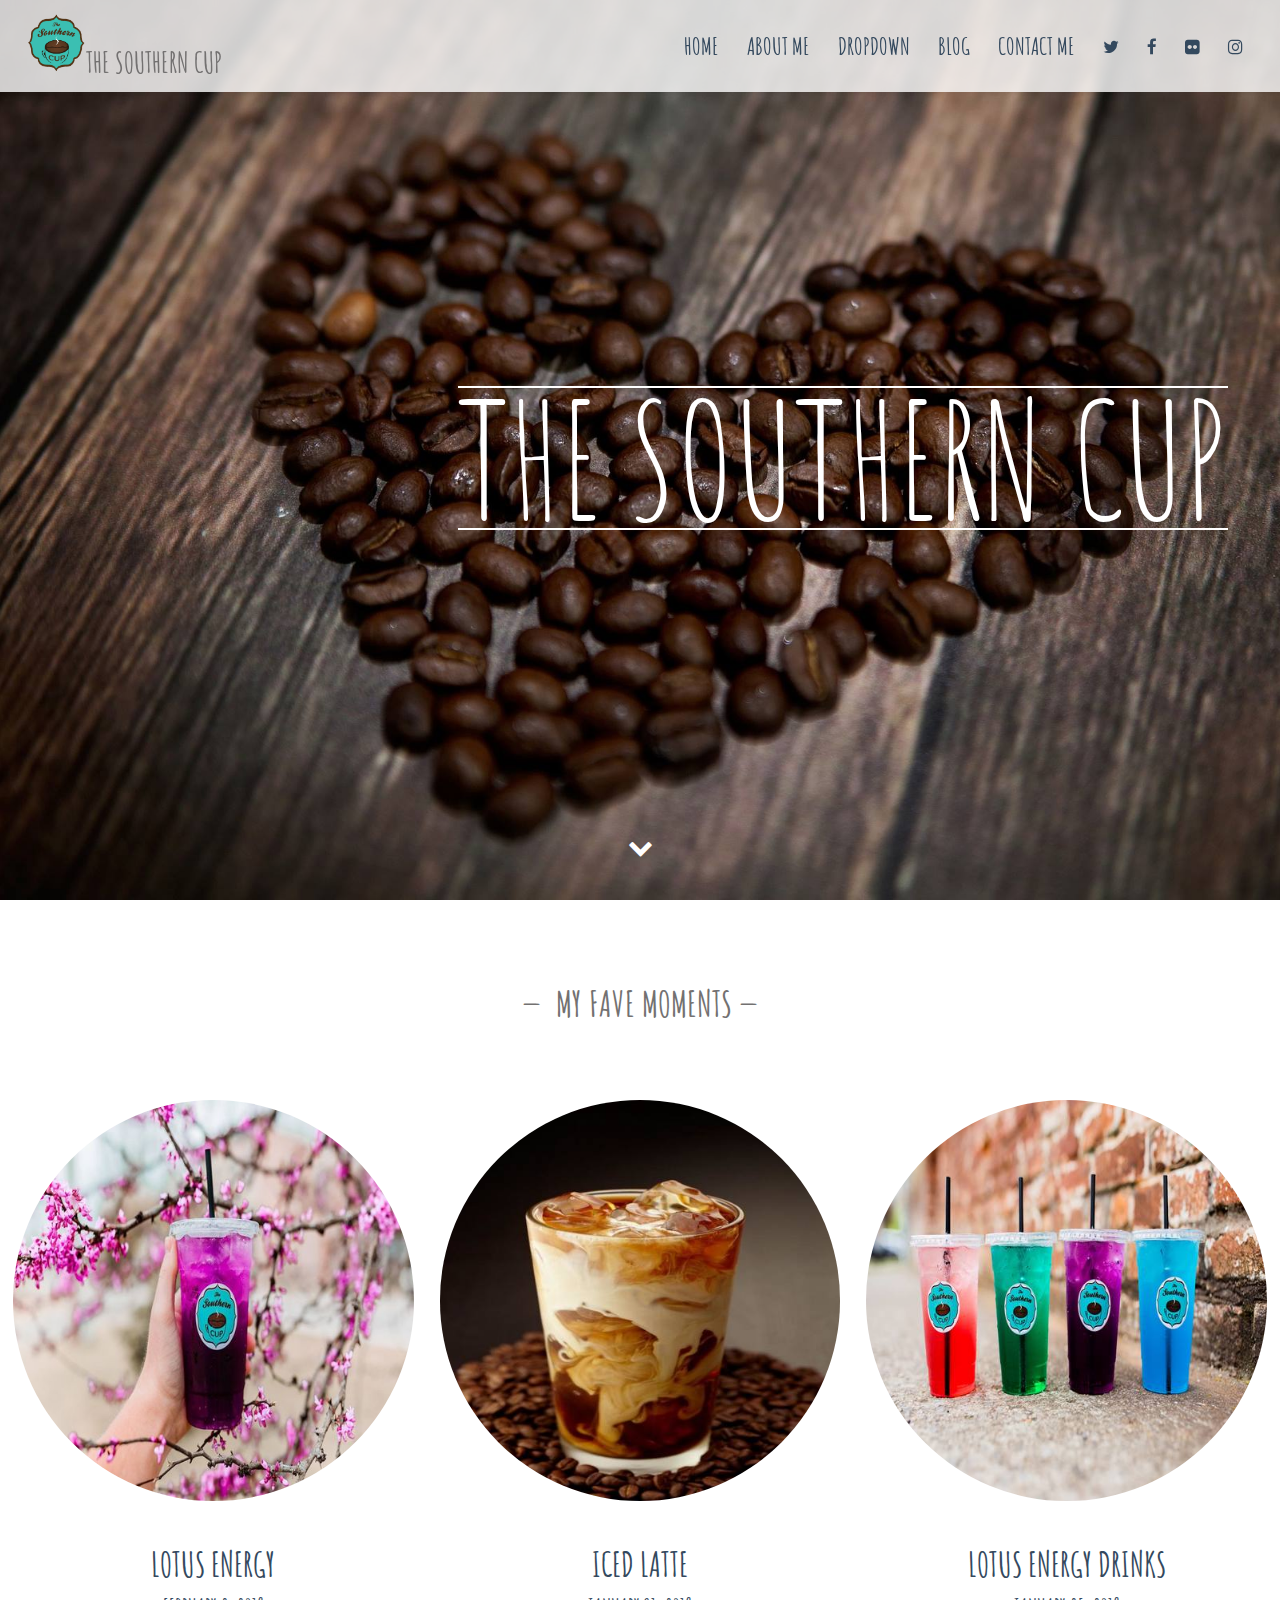
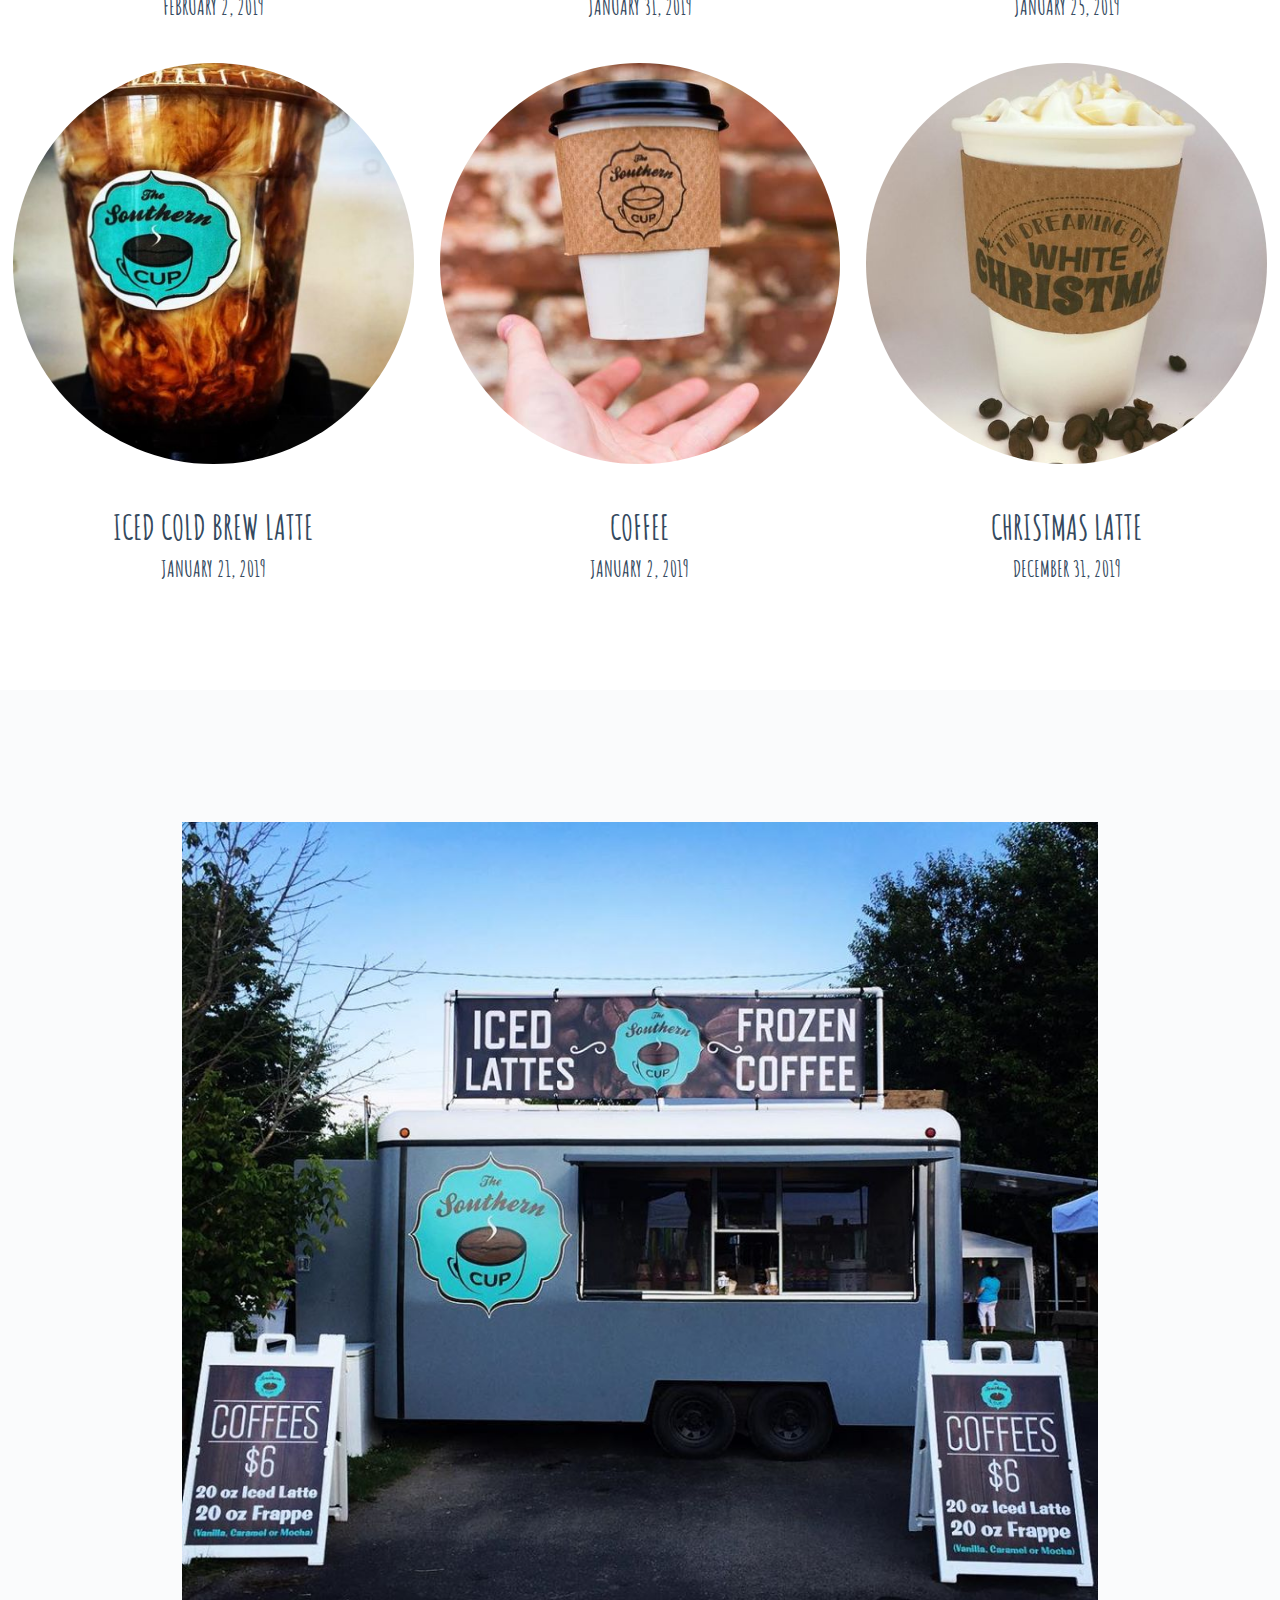
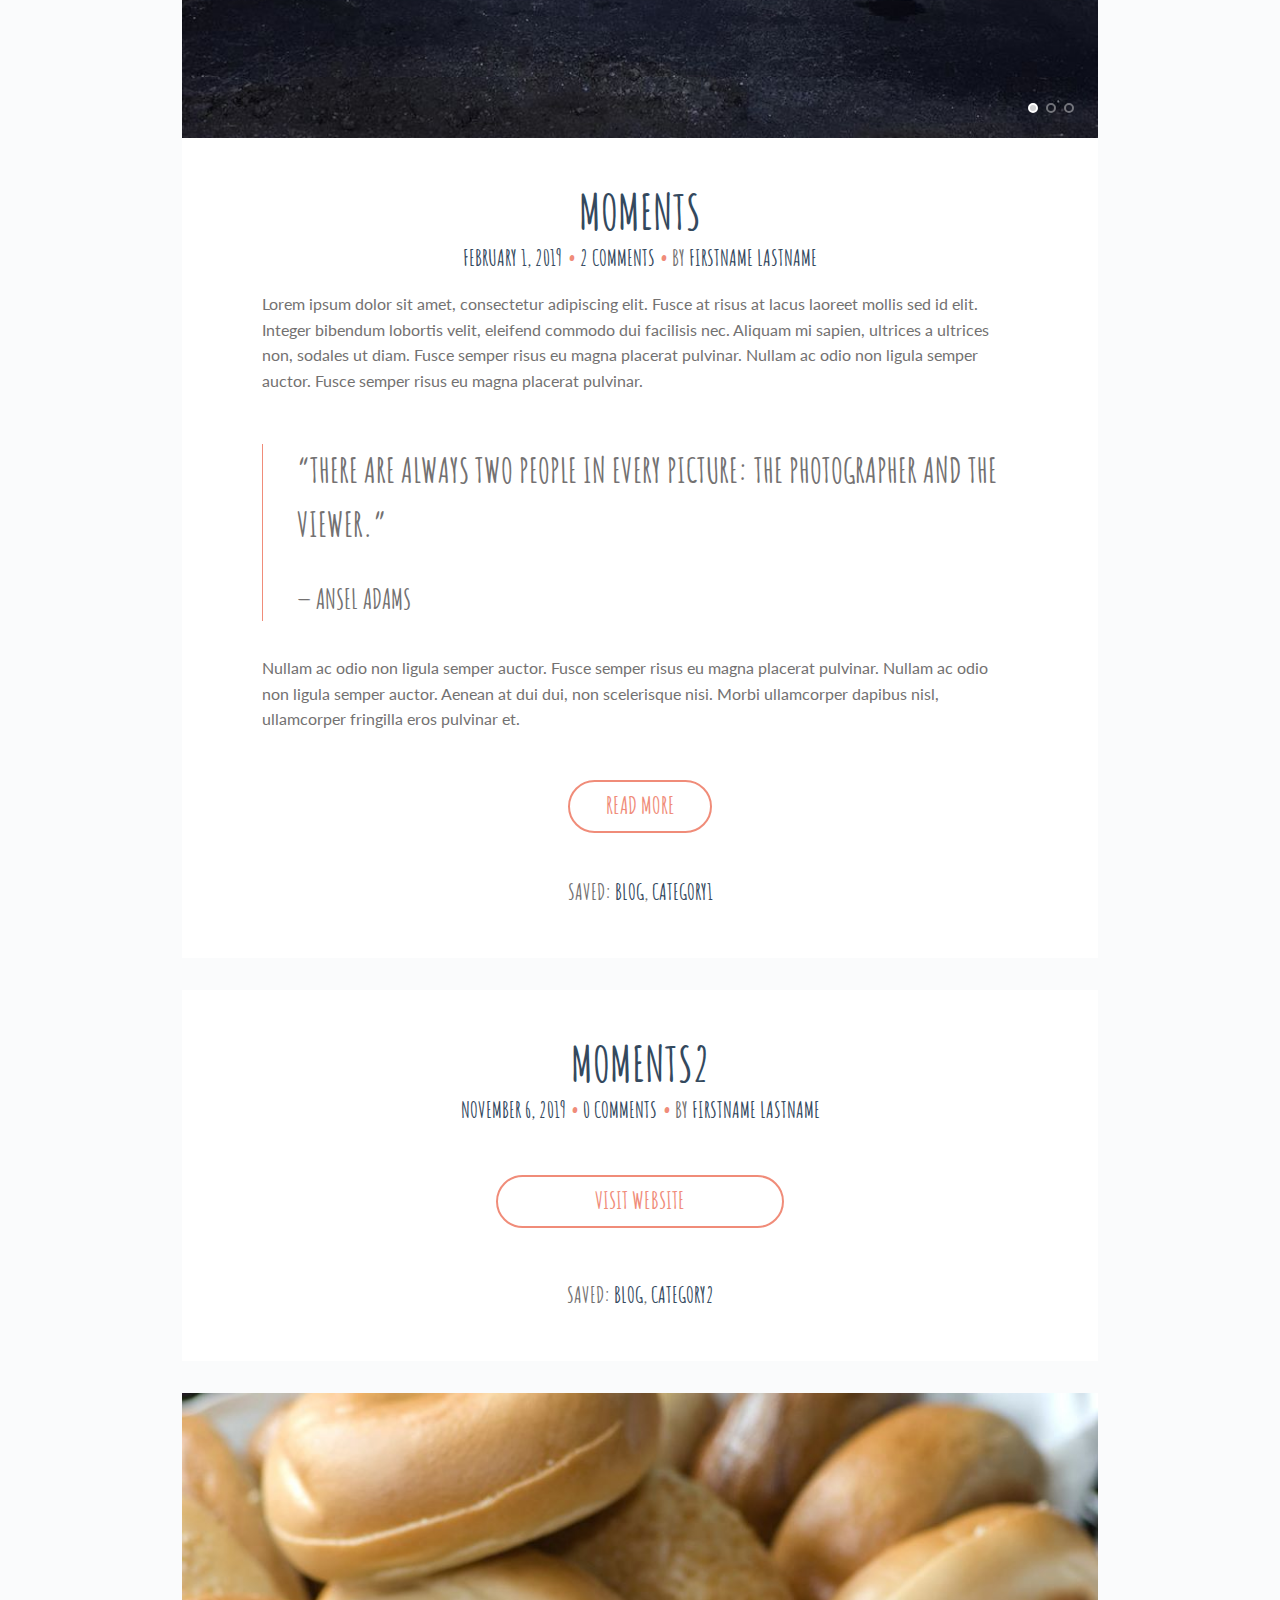
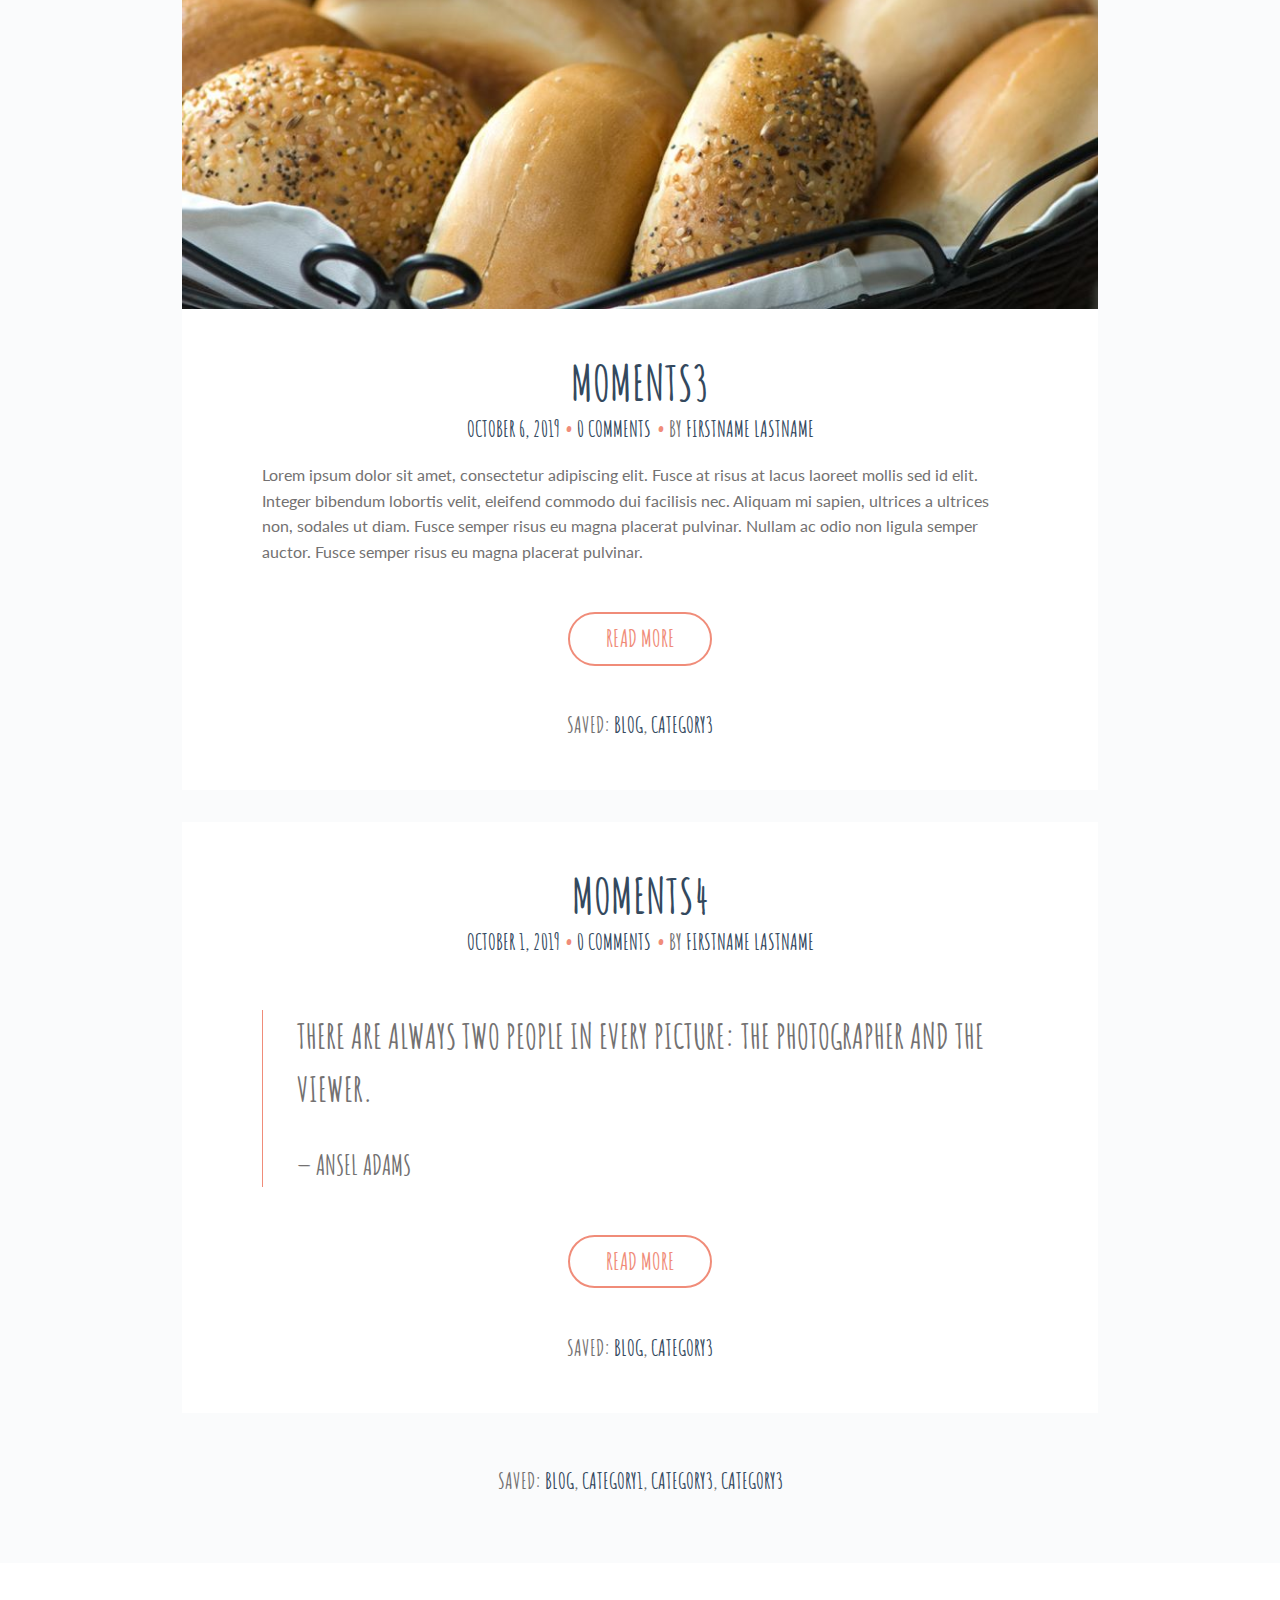
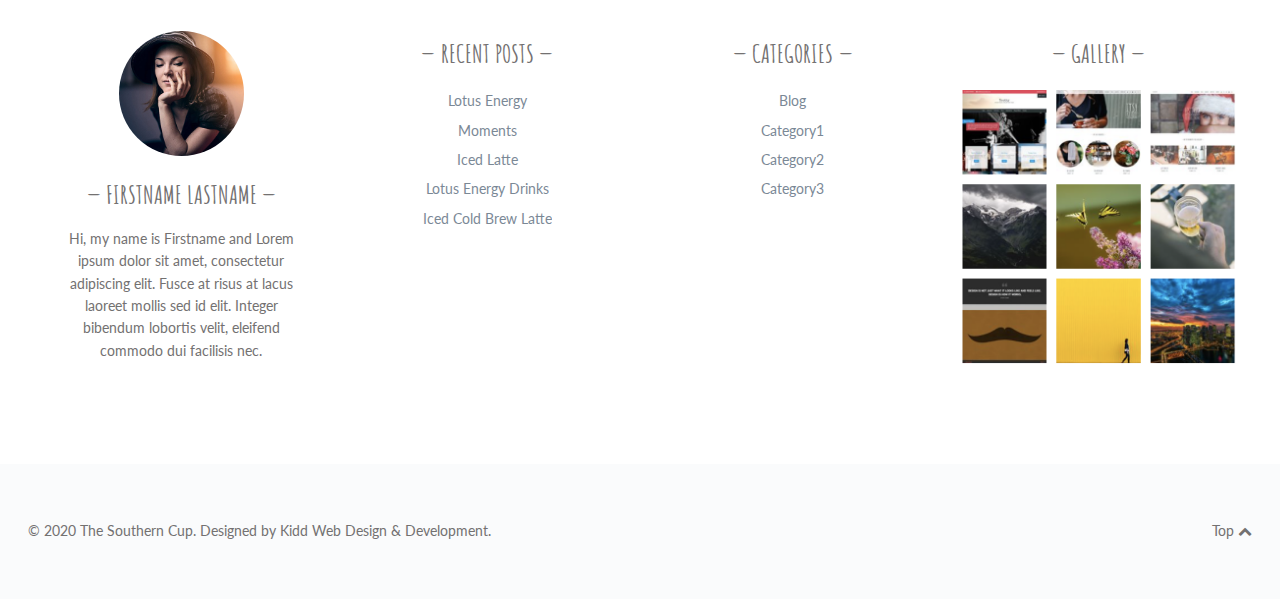
<file: index.html>
<!doctype html>
<!--
	Author: Tony Kidd
	URL: https://tonykidd.com
-->
<html class="home blog no-js" lang="en-US">
<head>
    <title>The Southern Cup | Home</title>

    <meta charset="UTF-8"/>
    <link rel="stylesheet" href="https://stackpath.bootstrapcdn.com/font-awesome/4.7.0/css/font-awesome.min.css"
          type="text/css" media="all"/>
    <link rel="stylesheet" href="https://fonts.googleapis.com/css?family=Amatic+SC%3A400%2C700%7CLato%3A400%2C700%2C400italic%2C700italic&amp;ver=4.9.8"
          type="text/css" media="screen"/>
    <link rel="stylesheet" href="style.css" type="text/css" media="screen"/>
    <link rel="stylesheet" href="print.css" type="text/css" media="print"/>
	
	<link rel="shortcut icon" href="images/southerncup.jpg" type="image/x-icon" />
    <!--[if (lt IE 9) & (!IEMobile)]>
    <link rel="stylesheet" id="lt-ie9-css" href="ie.css" type="text/css" media="screen"/>
    <![endif]-->
    <script src='js/jquery-3.0.0.min.js'></script>
    <script src='js/jquery-migrate-3.0.1.min.js'></script>
    <!--[if lt IE 9]>
    <script src="http://html5shim.googlecode.com/svn/trunk/html5.js"></script>
    <![endif]-->
</head>
<body class="home sticky-menu sidebar-off" id="top">

<header class="header">

    <div class="header-wrap">

        <div class="logo plain logo-left">
            <div class="site-title">
                <img src="images/sc.png" height="20px" width="60px"/><a href="index.html" title="Go to Home">The Southern Cup</a>
            </div>
        </div><!-- /logo -->


        <nav id="nav" role="navigation">
            <div class="table">
                <div class="table-cell">
                    <ul id="menu-menu-1">
                        <li class="menu-item">
                            <a href="index.html">Home</a></li>
                        <li class="menu-item">
                            <a href="about.html">About me</a></li>
                        <li class="menu-item">
                            <a href="#">Dropdown</a>
                            <ul class="sub-menu">
                                <li class="menu-item">
                                    <a href="#">Category1</a></li>
                                <li class="menu-item">
                                    <a href="#">Category2</a></li>
                                <li class="menu-item">
                                    <a href="#">Category3</a>
                                </li>
                            </ul>
                        </li>
                        <li class="menu-item">
                            <a href="blog.html">Blog</a>
                        </li>
                        <li class="menu-item">
                            <a href="contact.html">Contact me</a></li>
                        <li class="menu-inline menu-item">
                            <a title="Twitter" href="#">
                                <i class="fa fa-twitter"></i><span class="i">Twitter</span>
                            </a></li>
                        <li class="menu-inline menu-item">
                            <a title="Facebook" href="#">
                                <i class="fa fa-facebook"></i><span class="i">Facebook</span>
                            </a></li>
                        <li class="menu-inline menu-item">
                            <a title="Flickr" href="#"><i class="fa fa-flickr"></i><span class="i">Flickr</span></a>
                        </li>
                        <li class="menu-inline menu-item">
                            <a title="Instagram" href="#">
                                <i class="fa fa-instagram"></i><span class="i">Instagram</span>
                            </a>
                        </li>
                    </ul>
                </div>
            </div>
        </nav>
        <a href="#nav" class="menu-trigger"><i class="fa fa-bars"></i></a>

    </div>

</header>


<div class="hero" style="background-image: url('images/southerncup22.jpg'); text-align:right;">
    <div class="hero-inner">
        <div class="inner">
            <h1><span class="border border-top border-bottom">The Southern Cup</span></h1>
            <div class="hero-line-one"></div>
            <div class="hero-line-two"><span class="border border-bottom"><a href="https://tonykidd.com" style="color:#FFF;"></a></span></div>
        </div>

        <a class="more-arrow" href="#content"><i class="fa fa-chevron-down"></i><span>Scroll Down</span></a>

    </div>
</div>
<div class="home-sticky" id="content">

    <h2 class="home-sticky-title">my fave moments</h2>


    <div class="sticky-inner">

        <aside class="home-sticky-post post has-post-thumbnail sticky">

  		    <span class="post-image">
  				<a href="images/southerncup5.jpg">
  				<img width="502" height="502" src="images/southerncup5.jpg"
                     class="attachment-sticky size-sticky" alt=""/>
  				</a>
  		    </span>

            <div class="inner">
                <h3 class="entry-title">
                    <a href="#">Lotus Energy</a>
                </h3>

                <ul class="meta top">
                    <li class="time">
                        <a href="#">
                            <time class="post-date updated" datetime="2015-02-02">February 2, 2019</time>
                        </a>
                    </li>
                </ul>
            </div>

        </aside>

        <aside class="home-sticky-post post has-post-thumbnail sticky ">

            <span class="post-image">
  				<a href="images/southerncup15.jpg">
  				<img width="502" height="502" src="images/southerncup15.jpg"
                     class="attachment-sticky size-sticky" alt=""/>
  				</a>
  		    </span>

            <div class="inner">
                <h3 class="entry-title">
                    <a href="#">Iced Latte</a>
                </h3>

                <ul class="meta top">
                    <li class="time">
                        <a href="#"
                           title="#">
                            <time class="post-date updated" datetime="2015-01-31">January 31, 2019</time>
                        </a>
                    </li>
                </ul>
            </div>

        </aside>

        <aside class="home-sticky-post post has-post-thumbnail sticky">

  		    <span class="post-image">
                <a href="images/southerncup1111.jpg">
                    <img width="502" height="502" src="images/southerncup1111.jpg"
                     class="attachment-sticky size-sticky" alt=""/>
  				</a>
  		    </span>

            <div class="inner">
                <h3 class="entry-title">
                    <a href="#">Lotus Energy Drinks</a>
                </h3>

                <ul class="meta top">
                    <li class="time">
                        <a href="#">
                            <time class="post-date updated" datetime="2015-01-25">January 25, 2019</time>
                        </a>
                    </li>
                </ul>
            </div>

        </aside>

        <aside class="home-sticky-post post has-post-thumbnail sticky ">

  		    <span class="post-image">
                <a href="images/southerncup16.jpg"><img width="502" height="502" src="images/southerncup16.jpg"
                     class="attachment-sticky size-sticky" alt=""/>
  				</a>
            </span>

            <div class="inner">
                <h3 class="entry-title">
                    <a href="#">Iced Cold Brew Latte</a>
                </h3>

                <ul class="meta top">
                    <li class="time">
                        <a href="#"
                           title="#">
                            <time class="post-date updated" datetime="2015-01-21">January 21, 2019</time>
                        </a>
                    </li>
                </ul>
            </div>

        </aside>

        <aside class="home-sticky-post post has-post-thumbnail sticky ">


  		    <span class="post-image">
                <a href="images/southerncup19.jpg">
                    <img width="502" height="502" src="images/southerncup19.jpg"
                     class="attachment-sticky size-sticky" alt=""/>
  				</a>
            </span>

            <div class="inner">
                <h3 class="entry-title">
                    <a href="#">Coffee</a>
                </h3>

                <ul class="meta top">
                    <li class="time">
                        <a href="#">
                            <time class="post-date updated" datetime="2015-01-02">January 2, 2019</time>
                        </a>
                    </li>
                </ul>
            </div>

        </aside>

        <aside class="home-sticky-post post has-post-thumbnail sticky ">

            <span class="post-image">
                <a href="images/southerncup14.jpg">
                    <img width="502" height="502" src="images/southerncup14.jpg"
                     class="attachment-sticky size-sticky" alt=""/>
  				</a>
  		    </span>


            <div class="inner">
                <h3 class="entry-title">
                    <a href="#">Christmas Latte</a>
                </h3>

                <ul class="meta top">
                    <li class="time">
                        <a href="#">
                            <time class="post-date updated" datetime="2014-12-31">December 31, 2019</time>
                        </a>
                    </li>
                </ul>
            </div>

        </aside>

    </div>


</div>
<div class="wrap full-wrap">
    <div class="main-wrap">
        <section class="main main-archive">
            <div class="loop">


                <article class="post format-gallery post_format-post-format-gallery">


                    <a href="#"
                       title="Moments">
                        <div class="part-gallery">
                            <div class="flexslider">
                                <ul class="slides">

                                    <li><span class="post-image"><img src="images/southerncup21.jpg"
                                                                      alt="southerncup21"/></span></li>
                                    <li><span class="post-image"><img src="images/southerncup22.jpg"
                                                                      alt="southerncup22"/></span></li>
                                    <li><span class="post-image"><img src="images/southerncup23.jpg"
                                                                      alt="southerncup23"/></span></li>
                                </ul>
                            </div>
                        </div>

                    </a>

                    <div class="inner">

                        <h2 class="entry-title">
                            <a href="#"
                               title="Moments">
                                Moments </a>
                        </h2>
                        <ul class="meta top">
                            <li class="time">
                                <a href="#"
                                   title="Moments">
                                    <time class="post-date updated" datetime="2015-02-01">February 1, 2019</time>
                                </a></li>

                            <li class="comments post-tags">
                                <a href="#">2
                                    Comments</a></li>

                            <li class="author-m post-tags">
                                By <span class="vcard author post-author"><span class="fn"><a
                                    href="#"
                                    title="Posts by Firstname Lastname" rel="author">Firstname Lastname</a></span></span>
                            </li>

                        </ul>
                        <div class="post-content">
                            <p>Lorem ipsum dolor sit amet, consectetur adipiscing elit. Fusce at risus at lacus laoreet
                                mollis sed id elit. Integer bibendum lobortis velit, eleifend commodo dui facilisis nec.
                                Aliquam mi sapien, ultrices a ultrices non, sodales ut diam. Fusce semper risus eu magna
                                placerat pulvinar. Nullam ac odio non ligula semper auctor. Fusce semper risus eu magna
                                placerat pulvinar.</p>
                            <blockquote><p>“There are always two people in every picture: the photographer and the
                                viewer.”<cite>Ansel Adams</cite></p></blockquote>
                            <p>Nullam ac odio non ligula semper auctor. Fusce semper risus eu magna placerat pulvinar.
                                Nullam ac odio non ligula semper auctor. Aenean at dui dui, non scelerisque nisi. Morbi
                                ullamcorper dapibus nisl, ullamcorper fringilla eros pulvinar et. <a
                                        href="#"
                                        class="more-link">Read More</a></p>
                        </div>


                        <ul class="meta bottom">


                            <li class="cat post-tags">Saved: <a
                                    href="#">Blog</a>,
                                <a href="#">Category1</a>
                            </li>


                        </ul>

                    </div>
                </article>


                <article class="post format-link has-post-thumbnail post_format-post-format-link">


                    <div class="inner">

                        <h2 class="entry-title">
                            <a href="#"
                               title="Moments2">
                                Moments2 </a>
                        </h2>
                        <ul class="meta top">
                            <li class="time">
                                <a href="#"
                                   title="Moments2">
                                    <time class="post-date updated" datetime="2014-11-06">November 6, 2019</time>
                                </a></li>

                            <li class="comments post-tags">
                                <a href="#">0
                                    Comments</a></li>

                            <li class="author-m post-tags">
                                By <span class="vcard author post-author"><span class="fn"><a
                                    href="#"
                                    title="Posts by Firstname Lastname" rel="author">Firstname Lastname</a></span></span>
                            </li>

                        </ul>

                        <div class="part-link">
                            <a class="more-link" href="https://tonykidd.com" title="Moments2"
                               target="_self">Visit Website</a>
                        </div>


                        <ul class="meta bottom">

                            <li class="cat post-tags">Saved: <a
                                    href="#">Blog</a>,
                                <a href="#"
                                   rel="category tag">Category2</a></li>

                        </ul>

                    </div>
                </article>


                <article class="post format-image has-post-thumbnail post_format-post-format-image">




  		            <span class="post-image">
  			  				<a href="#" title="Moments3">
  			  				    <img width="916" height="611" src="images/southerncup4.jpg"
                                     class="attachment-desktop size-desktop" alt=""/>
                            </a>

  		            </span>


                    <div class="inner">

                        <h2 class="entry-title">
                            <a href="#"
                               title="Moments3">
                                Moments3 </a>
                        </h2>
                        <ul class="meta top">
                            <li class="time">
                                <a href="#"
                                   title="Moments3">
                                    <time class="post-date updated" datetime="2014-10-06">October 6, 2019</time>
                                </a></li>

                            <li class="comments post-tags">
                                <a href="#">0
                                    Comments</a></li>

                            <li class="author-m post-tags">
                                By <span class="vcard author post-author"><span class="fn"><a
                                    href="#"
                                    title="Posts by Firstname Lastname" rel="author">Firstname Lastname</a></span></span>
                            </li>

                        </ul>
                        <div class="post-content">
                            <p>Lorem ipsum dolor sit amet, consectetur adipiscing elit. Fusce at risus at lacus laoreet
                                mollis sed id elit. Integer bibendum lobortis velit, eleifend commodo dui facilisis nec.
                                Aliquam mi sapien, ultrices a ultrices non, sodales ut diam. Fusce semper risus eu magna
                                placerat pulvinar. Nullam ac odio non ligula semper auctor. Fusce semper risus eu magna
                                placerat pulvinar. <a
                                        href="#"
                                        class="more-link">Read More</a></p>
                        </div>


                        <ul class="meta bottom">

                            <li class="cat post-tags">Saved: <a
                                    href="#">Blog</a>,
                                <a href="#">Category3</a>
                            </li>

                        </ul>
                    </div>
                </article>


                <article class="post format-quote has-post-thumbnail post_format-post-format-quote">


                    <div class="inner">

                        <h2 class="entry-title">
                            <a href="#"
                               title="Moments4">
                                Moments4 </a>
                        </h2>
                        <ul class="meta top">
                            <li class="time">
                                <a href="#"
                                   title="Moments4">
                                    <time class="post-date updated" datetime="2014-10-01">October 1, 2019</time>
                                </a></li>

                            <li class="comments post-tags">
                                <a href="#">0
                                    Comments</a></li>

                            <li class="author-m post-tags">
                                By <span class="vcard author post-author"><span class="fn"><a
                                    href="#"
                                    title="Posts by Firstname Lastname" rel="author">Firstname Lastname</a></span></span>
                            </li>

                        </ul>
                        <div class="post-content">
                            <blockquote class="content-quote">
                                <p>There are always two people in every picture: the photographer and the viewer.</p>
                                <cite>Ansel Adams</cite>
                            </blockquote>
							<a
                                        href="#"
                                        class="more-link">Read More</a></p>
                        </div>


                        <ul class="meta bottom">

                            <li class="cat post-tags">Saved: <a
                                    href="#">Blog</a>,
                                <a href="#">Category3</a>
                            </li>

                        </ul>

                    </div>
                </article>
                        <ul class="meta bottom">

                            <li class="cat post-tags">Saved: <a
                                    href="#">Blog</a>,
                                <a href="#">Category1</a>,
								<a href="#">Category3</a>,
                                <a href="#">Category3</a>
                            </li>

                        </ul>

                    </div>
                </article>


            </div>


        </section>


    </div><!-- /main-wrap -->


</div><!-- /wrap -->


<div class="footer-widgets widget-count-4">

    <div class="wrap">

        <div class="mt-about-you-widget">
            <div class="widget footer">

                <img class="mt-about-avatar" src="images/about-me.jpg" alt="Clare Itsy"/>


                <h4>Firstname Lastname</h4>

                <div class="mt-about-bio">
                    <p>Hi, my name is Firstname and Lorem ipsum dolor sit amet, consectetur adipiscing elit. Fusce at risus at lacus laoreet
                                mollis sed id elit. Integer bibendum lobortis velit, eleifend commodo dui facilisis nec.</p>
                </div>


            </div>
        </div>
        <div class="widget footer"><h4>Recent Posts</h4>
            <ul>
                <li>
                    <a href="#">Lotus Energy</a>
                </li>
                <li>
                    <a href="#">Moments</a>
                </li>
                <li>
                    <a href="#">Iced Latte</a>
                </li>
                <li>
                    <a href="#">Lotus Energy Drinks</a>
                </li>
                <li>
                    <a href="#">Iced Cold Brew Latte</a>
                </li>
            </ul>
        </div>
        <div class="widget footer"><h4>Categories</h4>
            <ul>
                <li class="cat-item cat-item-6">
                    <a href="#" title="A Category2 little description would go in here">Blog</a>
                </li>
                <li class="cat-item cat-item-7">
                    <a href="#" title="A Category2 little description would go in here">Category1</a>
                </li>
                <li class="cat-item cat-item-8">
                    <a href="#">Category2</a>
                </li>
                <li class="cat-item cat-item-9">
                    <a href="#">Category3</a>
                </li>
            </ul>
        </div>
        <div class="widget footer"><h4>Gallery</h4>
            <div class="textwidget">
                <img src="images/gallery.png" alt="">
            </div>
        </div>
    </div>

</div>


<footer class="footer">
    <div class="footer-wrap">
        <div id="footer-text">&copy; 2020 The Southern Cup.
            Designed by <a href="https://tonykidd.com" target="_blank">Kidd Web Design & Development</a>.</div>

        <a href="#top" id="btt">Top <i class="fa fa-chevron-up"></i></a>
    </div>
</footer>

<div id="topsearch">
    <div class="table">
        <div class="table-cell">
            <form role="search" method="get" class="searchform" action="index.html">
                <div>
                    <input type="text" value="" name="s" class="s" placeholder="Type and hit enter"/>
                    <input type="submit" class="searchsubmit" value="Search"/>
                </div>
            </form>
        </div>
    </div>
    <a href="#topsearch" class="search-trigger"><i class="fa fa-times"></i></a>
</div>


<script>var ie9 = false;</script>
<!--[if lte IE 9 ]>
<script> var ie9 = true; </script>
<![endif]-->
<script src="js/global-plugins.min.js"></script>
<script src="js/main.js"></script>
</body>
</html>
</file>
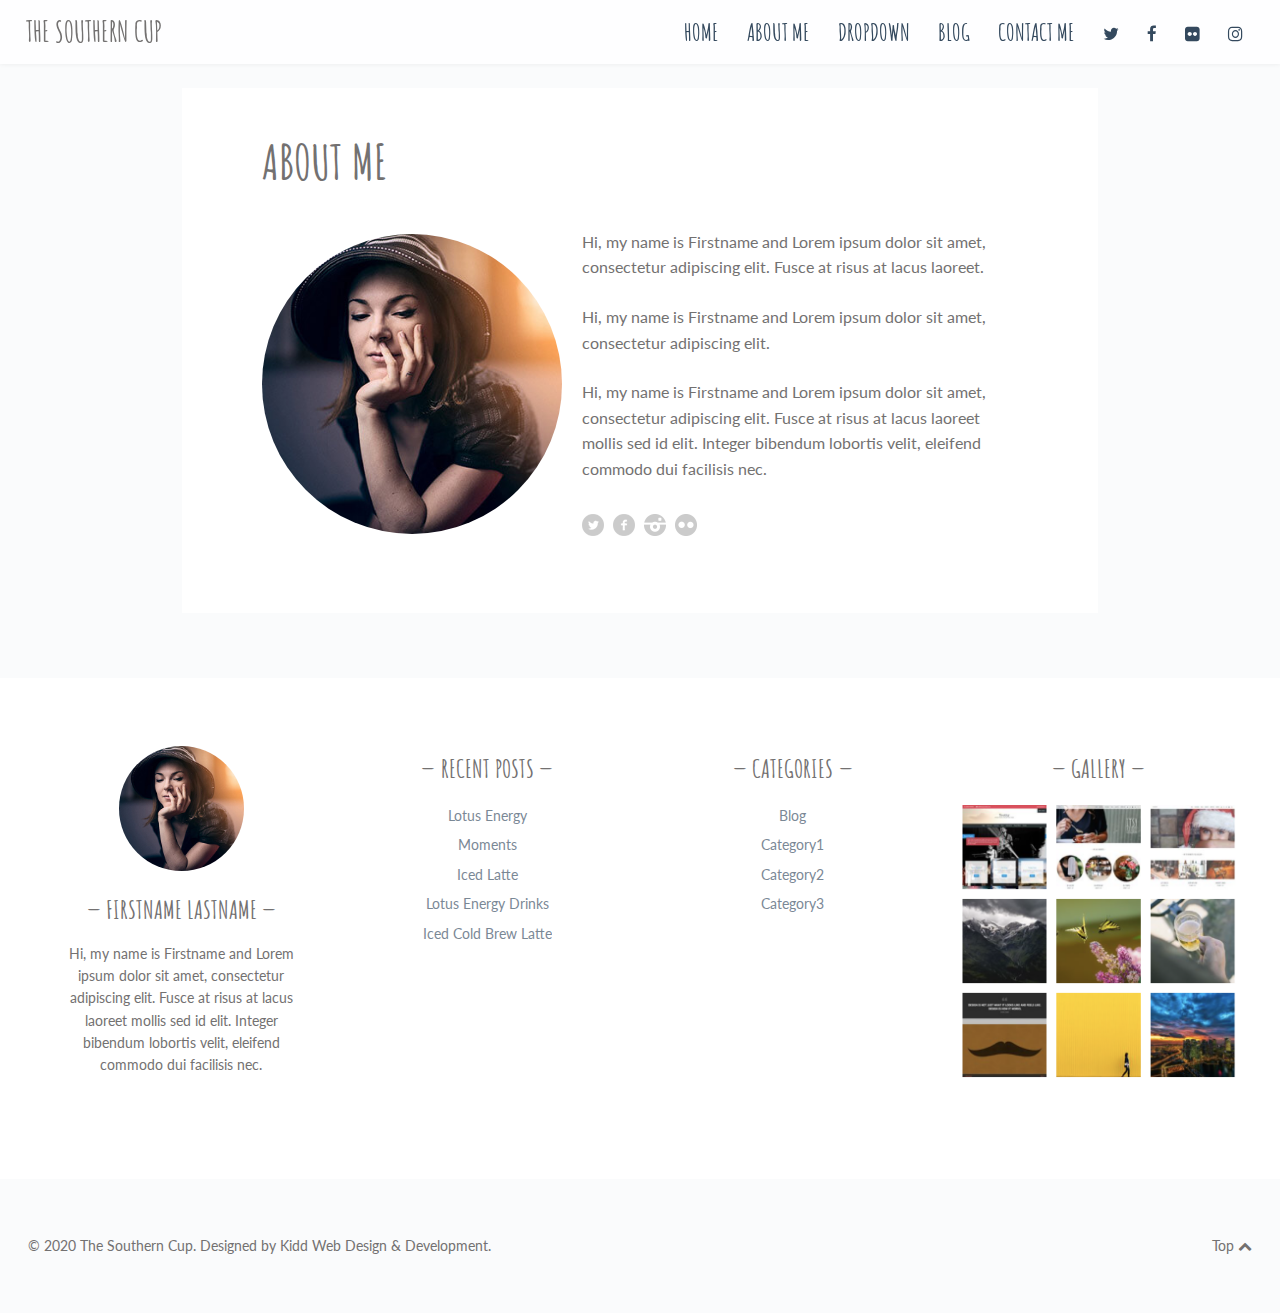
<file: about.html>
<!doctype html>
<!--
	Author: Tony Kidd
	URL: https://tonykidd.com
-->
<html class="home blog no-js" lang="en-US">
<head>
    <title>The Southern Cup | About</title>

    <meta charset="UTF-8"/>
    <link rel="stylesheet" href="https://stackpath.bootstrapcdn.com/font-awesome/4.7.0/css/font-awesome.min.css"
          type="text/css" media="all"/>
    <link rel="stylesheet" href="https://fonts.googleapis.com/css?family=Amatic+SC%3A400%2C700%7CLato%3A400%2C700%2C400italic%2C700italic&amp;ver=4.9.8"
          type="text/css" media="screen"/>
    <link rel="stylesheet" href="style.css" type="text/css" media="screen"/>
    <link rel="stylesheet" href="print.css" type="text/css" media="print"/>
	
	<link rel="shortcut icon" href="images/southerncup.jpg" type="image/x-icon" />
    <!--[if (lt IE 9) & (!IEMobile)]>
    <link rel="stylesheet" id="lt-ie9-css" href="ie.css" type="text/css" media="screen"/>
    <![endif]-->
    <script src='js/jquery-3.0.0.min.js'></script>
    <script src='js/jquery-migrate-3.0.1.min.js'></script>
    <!--[if lt IE 9]>
    <script src="http://html5shim.googlecode.com/svn/trunk/html5.js"></script>
    <![endif]-->
</head>
<body class="home sticky-menu sidebar-off" id="top">

<header class="header">

    <div class="header-wrap">

        <div class="logo plain logo-left">
            <div class="site-title">
                <a href="index.html" title="Go to Home">The Southern Cup</a>
            </div>
        </div><!-- /logo -->


        <nav id="nav" role="navigation">
            <div class="table">
                <div class="table-cell">
                    <ul id="menu-menu-1">
                        <li class="menu-item">
                            <a href="index.html">Home</a></li>
                        <li class="menu-item">
                            <a href="about.html">About me</a></li>
                        <li class="menu-item">
                            <a href="#">Dropdown</a>
                            <ul class="sub-menu">
                                <li class="menu-item">
                                    <a href="#">Category1</a></li>
                                <li class="menu-item">
                                    <a href="#">Category2</a></li>
                                <li class="menu-item">
                                    <a href="#">Category3</a>
                                </li>
                            </ul>
                        </li>
                        <li class="menu-item">
                            <a href="blog.html">Blog</a>
                        </li>
                        <li class="menu-item">
                            <a href="contact.html">Contact me</a></li>
                        <li class="menu-inline menu-item">
                            <a title="Twitter" href="#">
                                <i class="fa fa-twitter"></i><span class="i">Twitter</span>
                            </a></li>
                        <li class="menu-inline menu-item">
                            <a title="Facebook" href="#">
                                <i class="fa fa-facebook"></i><span class="i">Facebook</span>
                            </a></li>
                        <li class="menu-inline menu-item">
                            <a title="Flickr" href="#"><i class="fa fa-flickr"></i><span class="i">Flickr</span></a>
                        </li>
                        <li class="menu-inline menu-item">
                            <a title="Instagram" href="#">
                                <i class="fa fa-instagram"></i><span class="i">Instagram</span>
                            </a>
                        </li>
                    </ul>
                </div>
            </div>
        </nav>
        <a href="#nav" class="menu-trigger"><i class="fa fa-bars"></i></a>

    </div>

</header>


<div class="wrap full-wrap">
    <div class="main-wrap">

        <section class="main">
            <article class="post page">

                <div class="inner">
                    <h1>About me</h1>
                    <div class="post-content">
                        <p><img class="size-full alignleft rounded" src="images/about-me.jpg" alt="about-clare" width="300" height="300">
                            Hi, my name is Firstname and Lorem ipsum dolor sit amet, consectetur adipiscing elit. Fusce at risus at lacus laoreet.</p>
                        <p>Hi, my name is Firstname and Lorem ipsum dolor sit amet, consectetur adipiscing elit.</p>
                        <p>Hi, my name is Firstname and Lorem ipsum dolor sit amet, consectetur adipiscing elit. Fusce at risus at lacus laoreet
                                mollis sed id elit. Integer bibendum lobortis velit, eleifend commodo dui facilisis nec.</p>
                        <p>
                            <a target="_self" class="social twitter black" href="#"> Twitter </a>
                            <a target="_self" class="social facebook black" href="#"> Facebook&nbsp;</a>
                            <a target="_self" class="social instagram black" href="#">&nbsp;instagram&nbsp;</a>
                            <a target="_self" class="social flickr black" href="#"> flickr&nbsp;</a>
                        </p>

                    </div>
                </div>

            </article>
            <div class="border"></div>


        </section>


    </div><!-- /main-wrap -->


</div><!-- /wrap -->


<div class="footer-widgets widget-count-4">

    <div class="wrap">

        <div class="mt-about-you-widget">
            <div class="widget footer">

                <img class="mt-about-avatar" src="images/about-me.jpg" alt="Clare Itsy"/>


                <h4>Firstname Lastname</h4>

                <div class="mt-about-bio">
                    <p>Hi, my name is Firstname and Lorem ipsum dolor sit amet, consectetur adipiscing elit. Fusce at risus at lacus laoreet
                                mollis sed id elit. Integer bibendum lobortis velit, eleifend commodo dui facilisis nec.</p>
                </div>


            </div>
        </div>
        <div class="widget footer"><h4>Recent Posts</h4>
            <ul>
                <li>
                    <a href="#">Lotus Energy</a>
                </li>
                <li>
                    <a href="#">Moments</a>
                </li>
                <li>
                    <a href="#">Iced Latte</a>
                </li>
                <li>
                    <a href="#">Lotus Energy Drinks</a>
                </li>
                <li>
                    <a href="#">Iced Cold Brew Latte</a>
                </li>
            </ul>
        </div>
        <div class="widget footer"><h4>Categories</h4>
            <ul>
                <li class="cat-item cat-item-6">
                    <a href="#" title="A Category2 little description would go in here">Blog</a>
                </li>
                <li class="cat-item cat-item-7">
                    <a href="#" title="A Category2 little description would go in here">Category1</a>
                </li>
                <li class="cat-item cat-item-8">
                    <a href="#">Category2</a>
                </li>
                <li class="cat-item cat-item-9">
                    <a href="#">Category3</a>
                </li>
            </ul>
        </div>
        <div class="widget footer"><h4>Gallery</h4>
            <div class="textwidget">
                <img src="images/gallery.png" alt="">
            </div>
        </div>
    </div>

</div>


<footer class="footer">
    <div class="footer-wrap">
        <div id="footer-text">&copy; 2020 The Southern Cup.
            Designed by <a href="https://tonykidd.com" target="_blank">Kidd Web Design & Development</a>.</div>

        <a href="#top" id="btt">Top <i class="fa fa-chevron-up"></i></a>
    </div>
</footer>

<div id="topsearch">
    <div class="table">
        <div class="table-cell">
            <form role="search" method="get" class="searchform" action="index.html">
                <div>
                    <input type="text" value="" name="s" class="s" placeholder="Type and hit enter"/>
                    <input type="submit" class="searchsubmit" value="Search"/>
                </div>
            </form>
        </div>
    </div>
    <a href="#topsearch" class="search-trigger"><i class="fa fa-times"></i></a>
</div>


<script>var ie9 = false;</script>
<!--[if lte IE 9 ]>
<script> var ie9 = true; </script>
<![endif]-->
<script src="js/global-plugins.min.js"></script>
<script src="js/main.js"></script>
</body>
</html>
</file>
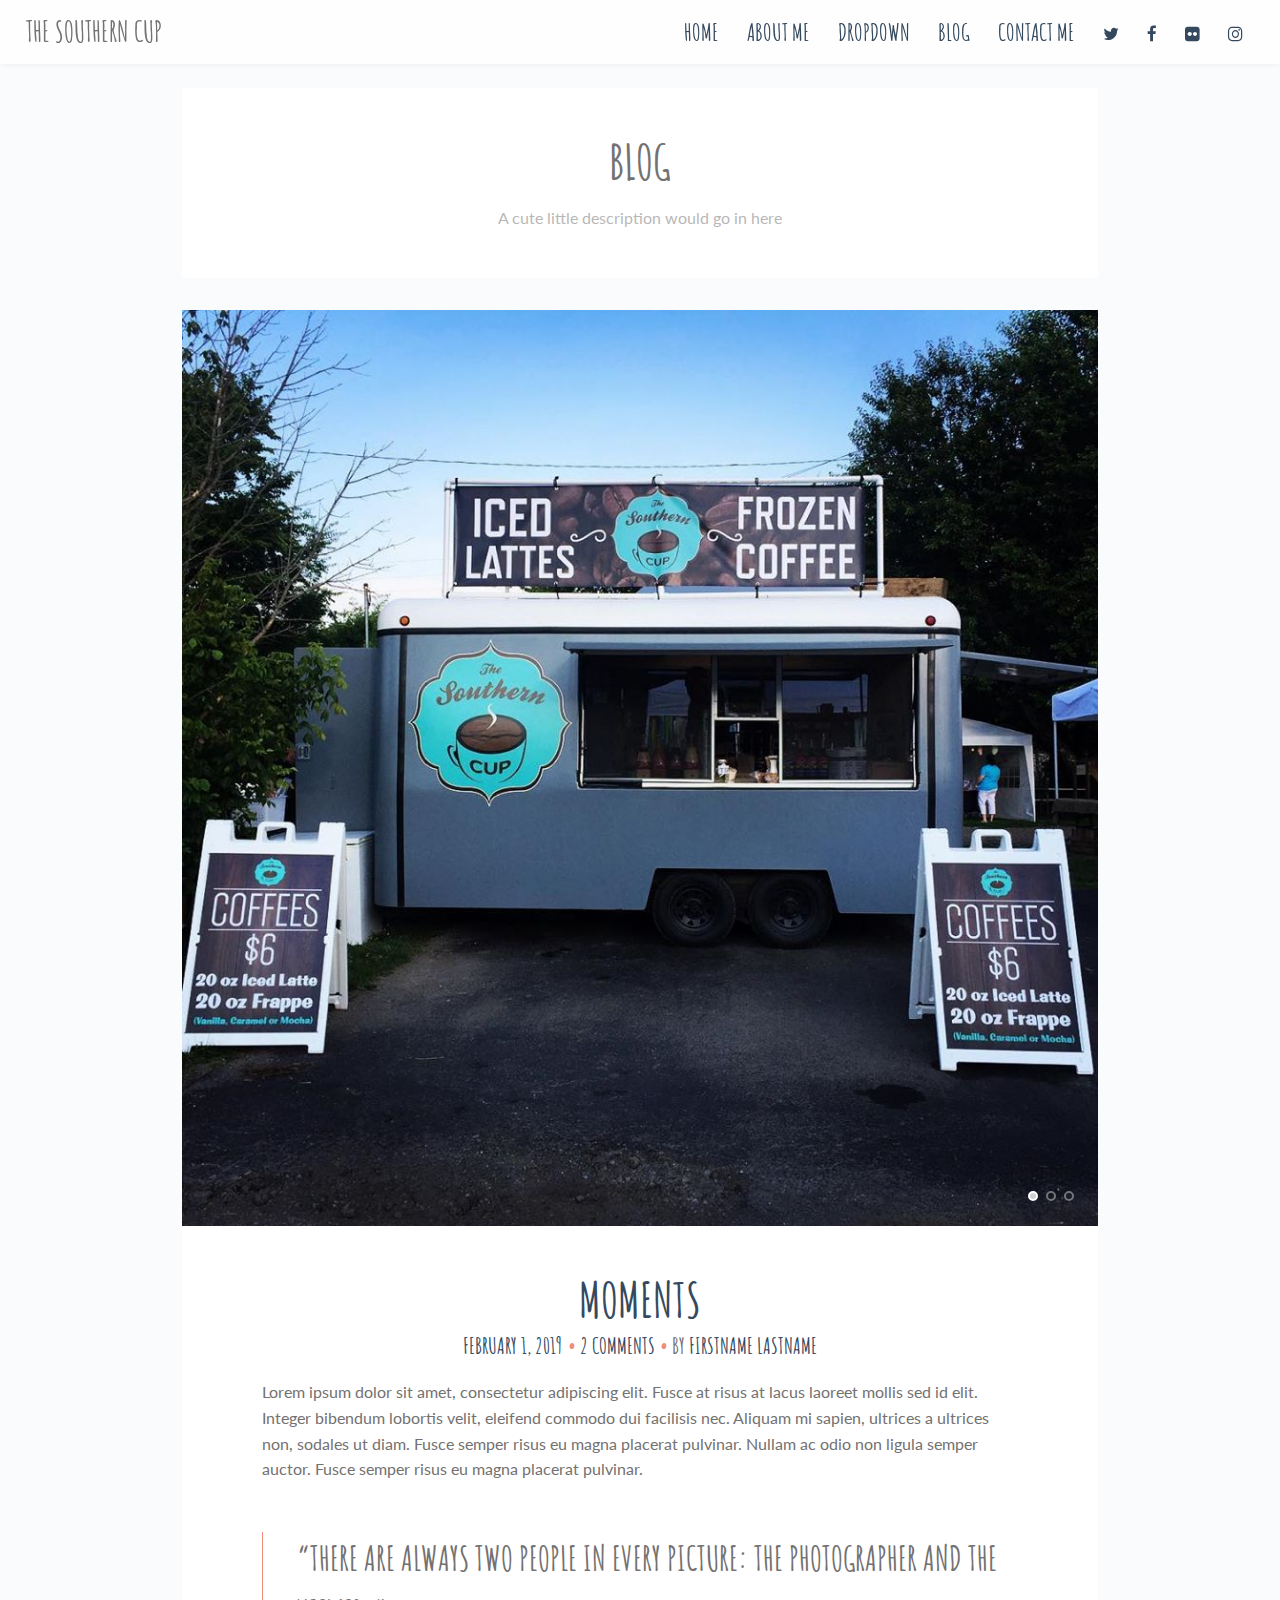
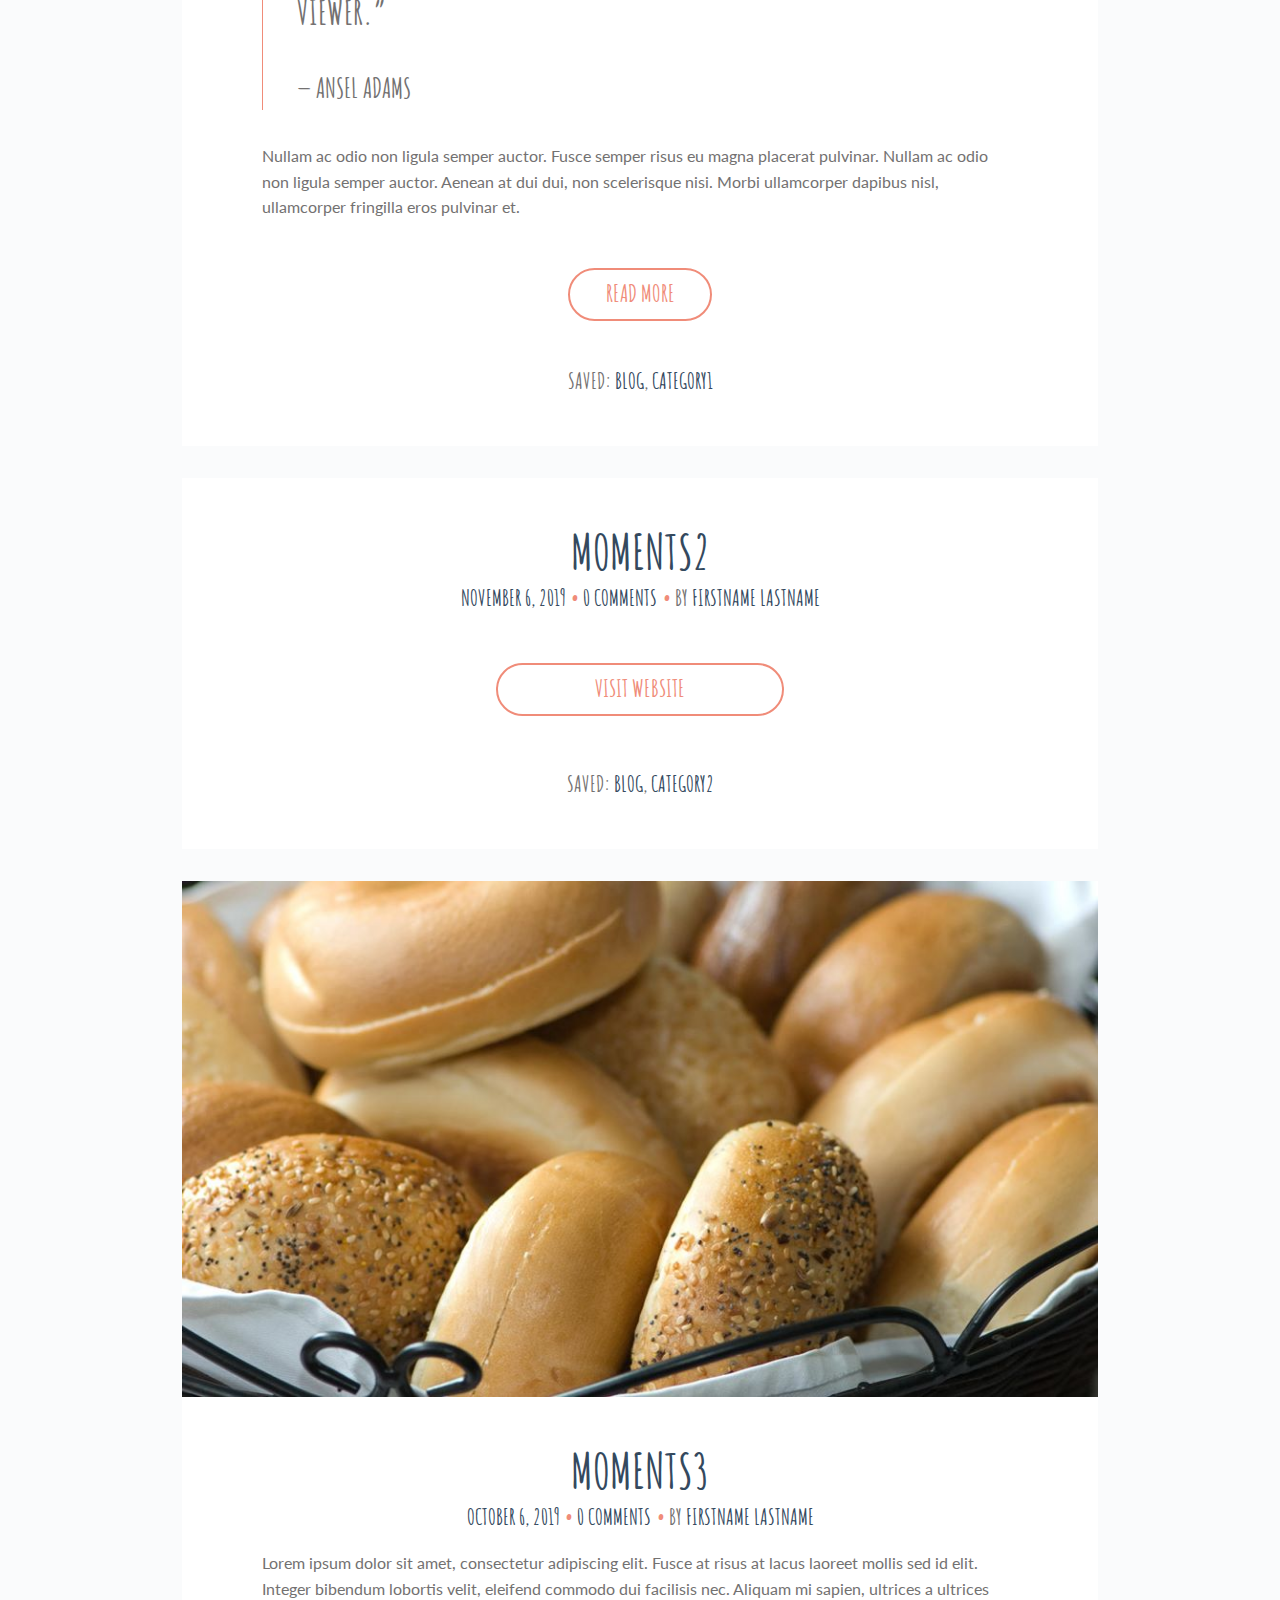
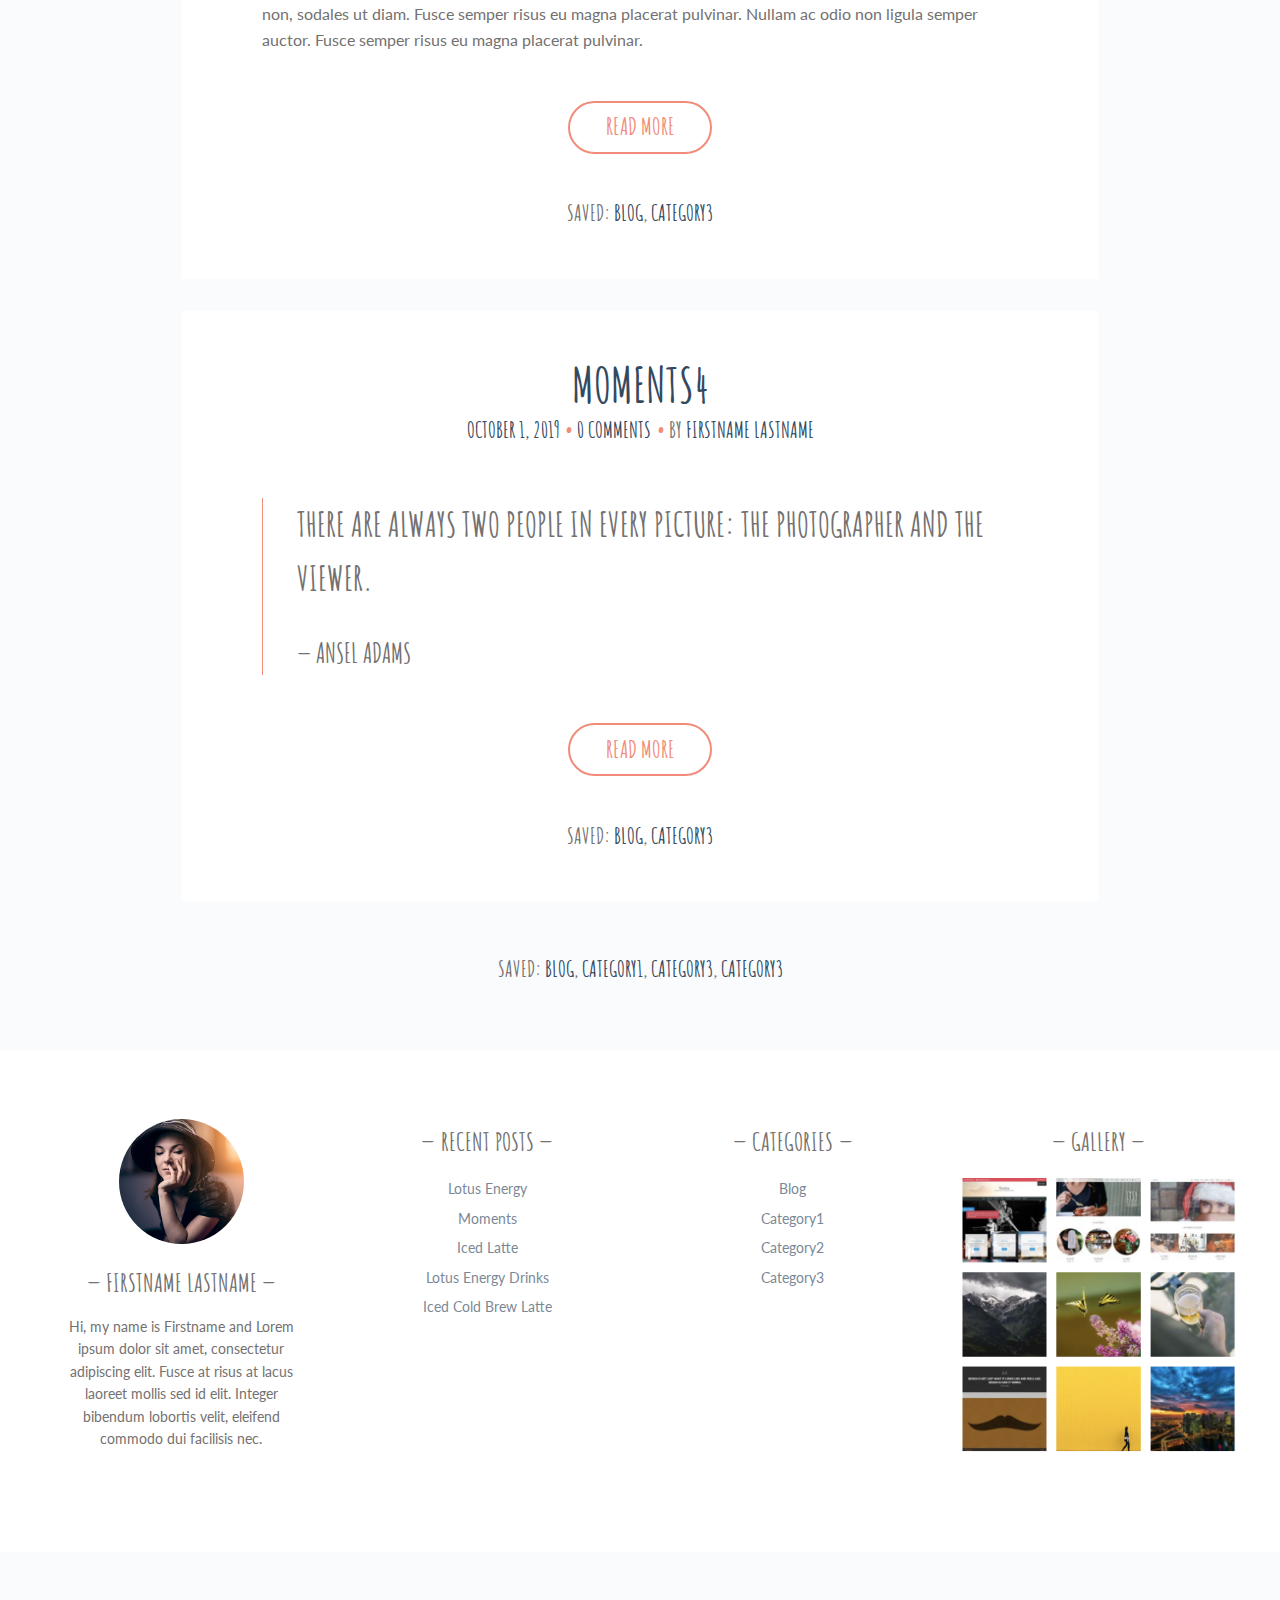
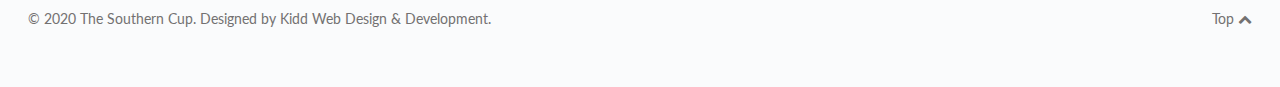
<file: blog.html>
<!doctype html>
<!--
	Author: Tony Kidd
	URL: https://tonykidd.com
-->
<html class="home blog no-js" lang="en-US">
<head>
    <title>The Southern Cup | Blog</title>

    <meta charset="UTF-8"/>
    <link rel="stylesheet" href="https://stackpath.bootstrapcdn.com/font-awesome/4.7.0/css/font-awesome.min.css"
          type="text/css" media="all"/>
    <link rel="stylesheet" href="https://fonts.googleapis.com/css?family=Amatic+SC%3A400%2C700%7CLato%3A400%2C700%2C400italic%2C700italic&amp;ver=4.9.8"
          type="text/css" media="screen"/>
    <link rel="stylesheet" href="style.css" type="text/css" media="screen"/>
    <link rel="stylesheet" href="print.css" type="text/css" media="print"/>
	
	<link rel="shortcut icon" href="images/southerncup.jpg" type="image/x-icon" />
    <!--[if (lt IE 9) & (!IEMobile)]>
    <link rel="stylesheet" id="lt-ie9-css" href="ie.css" type="text/css" media="screen"/>
    <![endif]-->
    <script src='js/jquery-3.0.0.min.js'></script>
    <script src='js/jquery-migrate-3.0.1.min.js'></script>
    <!--[if lt IE 9]>
    <script src="http://html5shim.googlecode.com/svn/trunk/html5.js"></script>
    <![endif]-->
</head>
<body class="home sticky-menu sidebar-off" id="top">

<header class="header">

    <div class="header-wrap">

        <div class="logo plain logo-left">
            <div class="site-title">
                <a href="index.html" title="Go to Home">The Southern Cup</a>
            </div>
        </div><!-- /logo -->


        <nav id="nav" role="navigation">
            <div class="table">
                <div class="table-cell">
                    <ul id="menu-menu-1">
                        <li class="menu-item">
                            <a href="index.html">Home</a></li>
                        <li class="menu-item">
                            <a href="about.html">About me</a></li>
                        <li class="menu-item">
                            <a href="#">Dropdown</a>
                            <ul class="sub-menu">
                                <li class="menu-item">
                                    <a href="#">Category1</a></li>
                                <li class="menu-item">
                                    <a href="#">Category2</a></li>
                                <li class="menu-item">
                                    <a href="#">Category3</a>
                                </li>
                            </ul>
                        </li>
                        <li class="menu-item">
                            <a href="blog.html">Blog</a>
                        </li>
                        <li class="menu-item">
                            <a href="contact.html">Contact me</a></li>
                        <li class="menu-inline menu-item">
                            <a title="Twitter" href="#">
                                <i class="fa fa-twitter"></i><span class="i">Twitter</span>
                            </a></li>
                        <li class="menu-inline menu-item">
                            <a title="Facebook" href="#">
                                <i class="fa fa-facebook"></i><span class="i">Facebook</span>
                            </a></li>
                        <li class="menu-inline menu-item">
                            <a title="Flickr" href="#"><i class="fa fa-flickr"></i><span class="i">Flickr</span></a>
                        </li>
                        <li class="menu-inline menu-item">
                            <a title="Instagram" href="#">
                                <i class="fa fa-instagram"></i><span class="i">Instagram</span>
                            </a>
                        </li>
                    </ul>
                </div>
            </div>
        </nav>
        <a href="#nav" class="menu-trigger"><i class="fa fa-bars"></i></a>

    </div>

</header>


<div class="wrap full-wrap">
    <div class="main-wrap">
        <section class="main main-archive">

            <article class="post result">
                <div class="inner">
                    <h1 class="searching">Blog</h1>
                    <p>A cute little description would go in here</p>
                </div>
            </article>

            <div class="loop">


                <article class="post format-gallery post_format-post-format-gallery">


                    <a href="#"
                       title="Moments">
                        <div class="part-gallery">
                            <div class="flexslider">
                                <ul class="slides">

                                    <li><span class="post-image"><img src="images/southerncup21.jpg"
                                                                      alt="southerncup21"/></span></li>
                                    <li><span class="post-image"><img src="images/southerncup22.jpg"
                                                                      alt="southerncup22"/></span></li>
                                    <li><span class="post-image"><img src="images/southerncup23.jpg"
                                                                      alt="southerncup23"/></span></li>
                                </ul>
                            </div>
                        </div>

                    </a>

                    <div class="inner">

                        <h2 class="entry-title">
                            <a href="#"
                               title="Moments">
                                Moments </a>
                        </h2>
                        <ul class="meta top">
                            <li class="time">
                                <a href="#"
                                   title="Moments">
                                    <time class="post-date updated" datetime="2015-02-01">February 1, 2019</time>
                                </a></li>

                            <li class="comments post-tags">
                                <a href="#">2
                                    Comments</a></li>

                            <li class="author-m post-tags">
                                By <span class="vcard author post-author"><span class="fn"><a
                                    href="#"
                                    title="Posts by Firstname Lastname" rel="author">Firstname Lastname</a></span></span>
                            </li>

                        </ul>
                        <div class="post-content">
                            <p>Lorem ipsum dolor sit amet, consectetur adipiscing elit. Fusce at risus at lacus laoreet
                                mollis sed id elit. Integer bibendum lobortis velit, eleifend commodo dui facilisis nec.
                                Aliquam mi sapien, ultrices a ultrices non, sodales ut diam. Fusce semper risus eu magna
                                placerat pulvinar. Nullam ac odio non ligula semper auctor. Fusce semper risus eu magna
                                placerat pulvinar.</p>
                            <blockquote><p>“There are always two people in every picture: the photographer and the
                                viewer.”<cite>Ansel Adams</cite></p></blockquote>
                            <p>Nullam ac odio non ligula semper auctor. Fusce semper risus eu magna placerat pulvinar.
                                Nullam ac odio non ligula semper auctor. Aenean at dui dui, non scelerisque nisi. Morbi
                                ullamcorper dapibus nisl, ullamcorper fringilla eros pulvinar et. <a
                                        href="#"
                                        class="more-link">Read More</a></p>
                        </div>


                        <ul class="meta bottom">


                            <li class="cat post-tags">Saved: <a
                                    href="#">Blog</a>,
                                <a href="#">Category1</a>
                            </li>


                        </ul>

                    </div>
                </article>


                <article class="post format-link has-post-thumbnail post_format-post-format-link">


                    <div class="inner">

                        <h2 class="entry-title">
                            <a href="#"
                               title="Moments2">
                                Moments2 </a>
                        </h2>
                        <ul class="meta top">
                            <li class="time">
                                <a href="#"
                                   title="Moments2">
                                    <time class="post-date updated" datetime="2014-11-06">November 6, 2019</time>
                                </a></li>

                            <li class="comments post-tags">
                                <a href="#">0
                                    Comments</a></li>

                            <li class="author-m post-tags">
                                By <span class="vcard author post-author"><span class="fn"><a
                                    href="#"
                                    title="Posts by Firstname Lastname" rel="author">Firstname Lastname</a></span></span>
                            </li>

                        </ul>

                        <div class="part-link">
                            <a class="more-link" href="https://tonykidd.com" title="Moments2"
                               target="_self">Visit Website</a>
                        </div>


                        <ul class="meta bottom">

                            <li class="cat post-tags">Saved: <a
                                    href="#">Blog</a>,
                                <a href="#"
                                   rel="category tag">Category2</a></li>

                        </ul>

                    </div>
                </article>


                <article class="post format-image has-post-thumbnail post_format-post-format-image">




  		            <span class="post-image">
  			  				<a href="#" title="Moments3">
  			  				    <img width="916" height="611" src="images/southerncup4.jpg"
                                     class="attachment-desktop size-desktop" alt=""/>
                            </a>

  		            </span>


                    <div class="inner">

                        <h2 class="entry-title">
                            <a href="#"
                               title="Moments3">
                                Moments3 </a>
                        </h2>
                        <ul class="meta top">
                            <li class="time">
                                <a href="#"
                                   title="Moments3">
                                    <time class="post-date updated" datetime="2014-10-06">October 6, 2019</time>
                                </a></li>

                            <li class="comments post-tags">
                                <a href="#">0
                                    Comments</a></li>

                            <li class="author-m post-tags">
                                By <span class="vcard author post-author"><span class="fn"><a
                                    href="#"
                                    title="Posts by Firstname Lastname" rel="author">Firstname Lastname</a></span></span>
                            </li>

                        </ul>
                        <div class="post-content">
                            <p>Lorem ipsum dolor sit amet, consectetur adipiscing elit. Fusce at risus at lacus laoreet
                                mollis sed id elit. Integer bibendum lobortis velit, eleifend commodo dui facilisis nec.
                                Aliquam mi sapien, ultrices a ultrices non, sodales ut diam. Fusce semper risus eu magna
                                placerat pulvinar. Nullam ac odio non ligula semper auctor. Fusce semper risus eu magna
                                placerat pulvinar. <a
                                        href="#"
                                        class="more-link">Read More</a></p>
                        </div>


                        <ul class="meta bottom">

                            <li class="cat post-tags">Saved: <a
                                    href="#">Blog</a>,
                                <a href="#">Category3</a>
                            </li>

                        </ul>
                    </div>
                </article>


                <article class="post format-quote has-post-thumbnail post_format-post-format-quote">


                    <div class="inner">

                        <h2 class="entry-title">
                            <a href="#"
                               title="Moments4">
                                Moments4 </a>
                        </h2>
                        <ul class="meta top">
                            <li class="time">
                                <a href="#"
                                   title="Moments4">
                                    <time class="post-date updated" datetime="2014-10-01">October 1, 2019</time>
                                </a></li>

                            <li class="comments post-tags">
                                <a href="#">0
                                    Comments</a></li>

                            <li class="author-m post-tags">
                                By <span class="vcard author post-author"><span class="fn"><a
                                    href="#"
                                    title="Posts by Firstname Lastname" rel="author">Firstname Lastname</a></span></span>
                            </li>

                        </ul>
                        <div class="post-content">
                            <blockquote class="content-quote">
                                <p>There are always two people in every picture: the photographer and the viewer.</p>
                                <cite>Ansel Adams</cite>
                            </blockquote>
							<a
                                        href="#"
                                        class="more-link">Read More</a></p>
                        </div>


                        <ul class="meta bottom">

                            <li class="cat post-tags">Saved: <a
                                    href="#">Blog</a>,
                                <a href="#">Category3</a>
                            </li>

                        </ul>

                    </div>
                </article>
                        <ul class="meta bottom">

                            <li class="cat post-tags">Saved: <a
                                    href="#">Blog</a>,
                                <a href="#">Category1</a>,
								<a href="#">Category3</a>,
                                <a href="#">Category3</a>
                            </li>

                        </ul>

                    </div>
                </article>


            </div>


        </section>


    </div><!-- /main-wrap -->


</div><!-- /wrap -->


<div class="footer-widgets widget-count-4">

    <div class="wrap">

        <div class="mt-about-you-widget">
            <div class="widget footer">

                <img class="mt-about-avatar" src="images/about-me.jpg" alt="Clare Itsy"/>


                <h4>Firstname Lastname</h4>

                <div class="mt-about-bio">
                    <p>Hi, my name is Firstname and Lorem ipsum dolor sit amet, consectetur adipiscing elit. Fusce at risus at lacus laoreet
                                mollis sed id elit. Integer bibendum lobortis velit, eleifend commodo dui facilisis nec.</p>
                </div>


            </div>
        </div>
        <div class="widget footer"><h4>Recent Posts</h4>
            <ul>
                <li>
                    <a href="#">Lotus Energy</a>
                </li>
                <li>
                    <a href="#">Moments</a>
                </li>
                <li>
                    <a href="#">Iced Latte</a>
                </li>
                <li>
                    <a href="#">Lotus Energy Drinks</a>
                </li>
                <li>
                    <a href="#">Iced Cold Brew Latte</a>
                </li>
            </ul>
        </div>
        <div class="widget footer"><h4>Categories</h4>
            <ul>
                <li class="cat-item cat-item-6">
                    <a href="#" title="A Category2 little description would go in here">Blog</a>
                </li>
                <li class="cat-item cat-item-7">
                    <a href="#" title="A Category2 little description would go in here">Category1</a>
                </li>
                <li class="cat-item cat-item-8">
                    <a href="#">Category2</a>
                </li>
                <li class="cat-item cat-item-9">
                    <a href="#">Category3</a>
                </li>
            </ul>
        </div>
        <div class="widget footer"><h4>Gallery</h4>
            <div class="textwidget">
                <img src="images/gallery.png" alt="">
            </div>
        </div>
    </div>

</div>


<footer class="footer">
    <div class="footer-wrap">
        <div id="footer-text">&copy; 2020 The Southern Cup.
            Designed by <a href="https://tonykidd.com" target="_blank">Kidd Web Design & Development</a>.</div>

        <a href="#top" id="btt">Top <i class="fa fa-chevron-up"></i></a>
    </div>
</footer>

<div id="topsearch">
    <div class="table">
        <div class="table-cell">
            <form role="search" method="get" class="searchform" action="index.html">
                <div>
                    <input type="text" value="" name="s" class="s" placeholder="Type and hit enter"/>
                    <input type="submit" class="searchsubmit" value="Search"/>
                </div>
            </form>
        </div>
    </div>
    <a href="#topsearch" class="search-trigger"><i class="fa fa-times"></i></a>
</div>


<script>var ie9 = false;</script>
<!--[if lte IE 9 ]>
<script> var ie9 = true; </script>
<![endif]-->
<script src="js/global-plugins.min.js"></script>
<script src="js/main.js"></script>
</body>
</html>
</file>
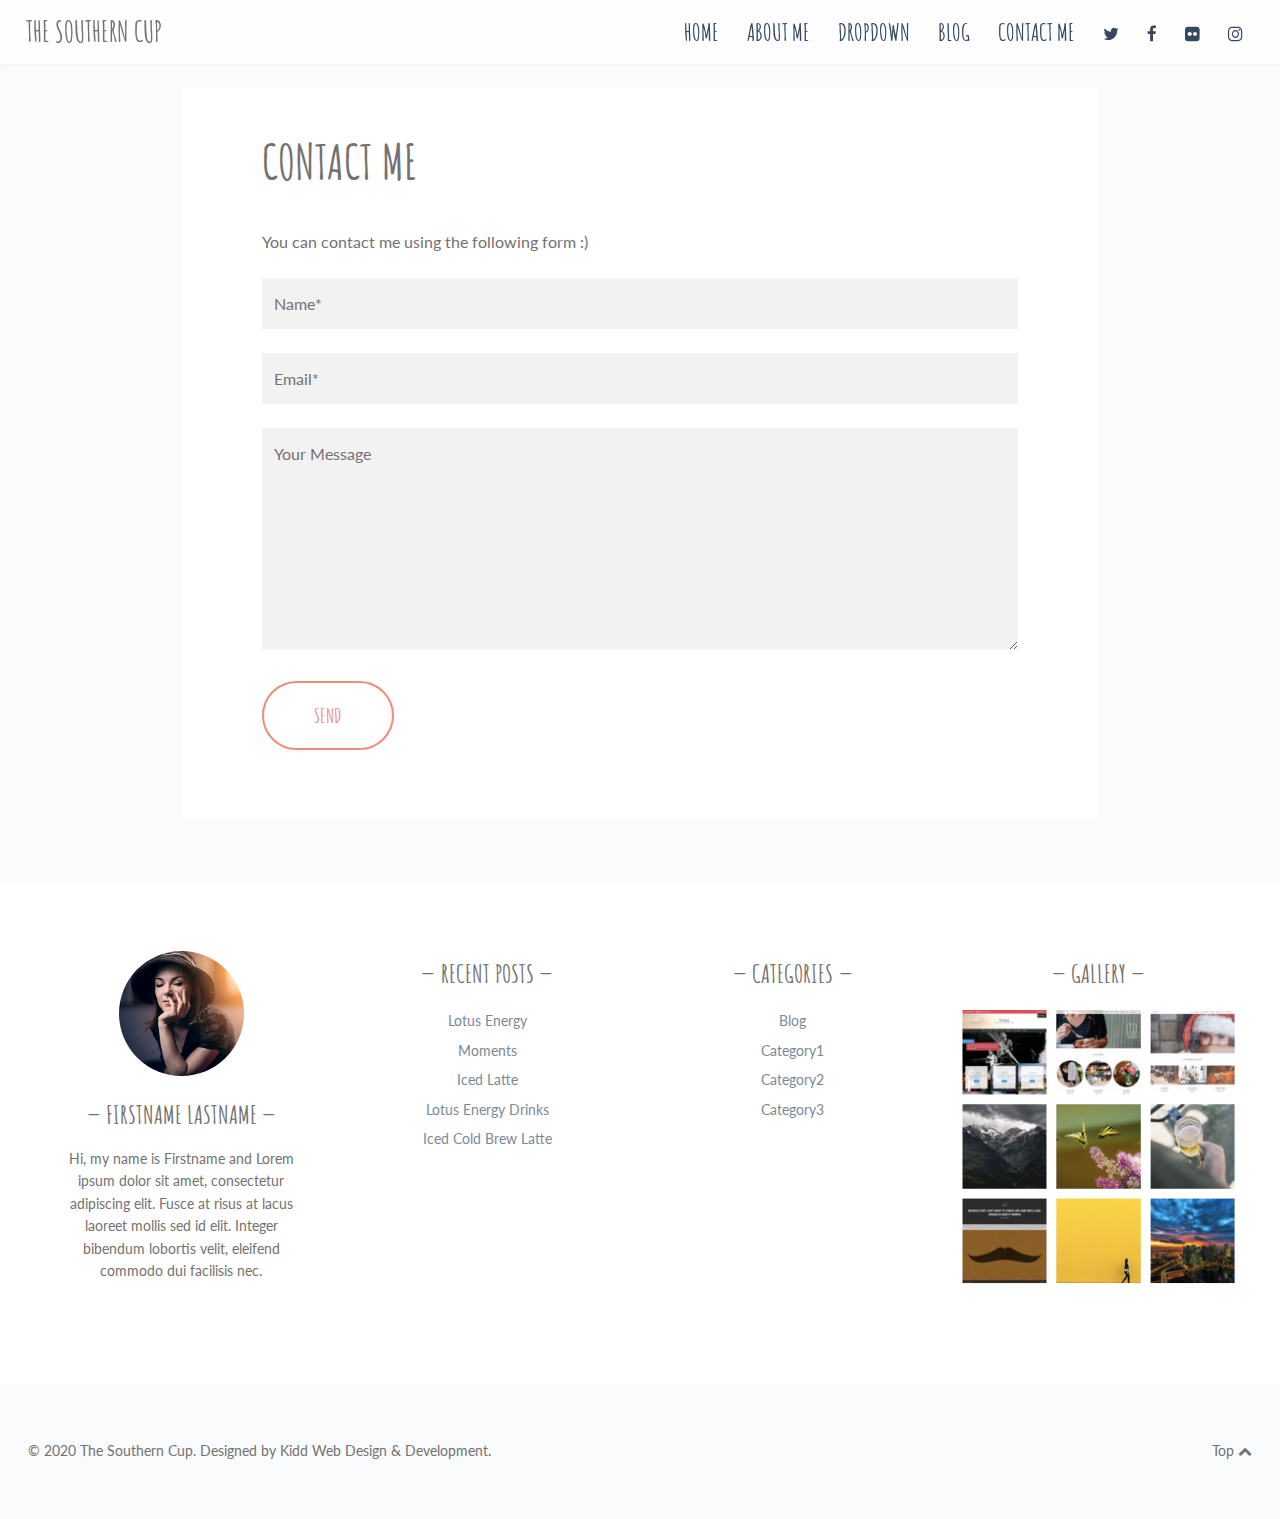
<file: contact.html>
<!doctype html>
<!--
	Author: Tony Kidd
	URL: https://tonykidd.com
-->
<html class="home blog no-js" lang="en-US">
<head>
    <title>The Southern Cup | Contact</title>

    <meta charset="UTF-8"/>
    <link rel="stylesheet" href="https://stackpath.bootstrapcdn.com/font-awesome/4.7.0/css/font-awesome.min.css"
          type="text/css" media="all"/>
    <link rel="stylesheet" href="https://fonts.googleapis.com/css?family=Amatic+SC%3A400%2C700%7CLato%3A400%2C700%2C400italic%2C700italic&amp;ver=4.9.8"
          type="text/css" media="screen"/>
    <link rel="stylesheet" href="style.css" type="text/css" media="screen"/>
    <link rel="stylesheet" href="print.css" type="text/css" media="print"/>
	
	<link rel="shortcut icon" href="images/southerncup.jpg" type="image/x-icon" />
    <!--[if (lt IE 9) & (!IEMobile)]>
    <link rel="stylesheet" id="lt-ie9-css" href="ie.css" type="text/css" media="screen"/>
    <![endif]-->
    <script src='js/jquery-3.0.0.min.js'></script>
    <script src='js/jquery-migrate-3.0.1.min.js'></script>
    <!--[if lt IE 9]>
    <script src="http://html5shim.googlecode.com/svn/trunk/html5.js"></script>
    <![endif]-->
</head>
<body class="home sticky-menu sidebar-off" id="top">

<header class="header">

    <div class="header-wrap">

        <div class="logo plain logo-left">
            <div class="site-title">
                <a href="index.html" title="Go to Home">The Southern Cup</a>
            </div>
        </div><!-- /logo -->


        <nav id="nav" role="navigation">
            <div class="table">
                <div class="table-cell">
                    <ul id="menu-menu-1">
                        <li class="menu-item">
                            <a href="index.html">Home</a></li>
                        <li class="menu-item">
                            <a href="about.html">About me</a></li>
                        <li class="menu-item">
                            <a href="#">Dropdown</a>
                            <ul class="sub-menu">
                                <li class="menu-item">
                                    <a href="#">Category1</a></li>
                                <li class="menu-item">
                                    <a href="#">Category2</a></li>
                                <li class="menu-item">
                                    <a href="#">Category3</a>
                                </li>
                            </ul>
                        </li>
                        <li class="menu-item">
                            <a href="blog.html">Blog</a>
                        </li>
                        <li class="menu-item">
                            <a href="contact.html">Contact me</a></li>
                        <li class="menu-inline menu-item">
                            <a title="Twitter" href="#">
                                <i class="fa fa-twitter"></i><span class="i">Twitter</span>
                            </a></li>
                        <li class="menu-inline menu-item">
                            <a title="Facebook" href="#">
                                <i class="fa fa-facebook"></i><span class="i">Facebook</span>
                            </a></li>
                        <li class="menu-inline menu-item">
                            <a title="Flickr" href="#"><i class="fa fa-flickr"></i><span class="i">Flickr</span></a>
                        </li>
                        <li class="menu-inline menu-item">
                            <a title="Instagram" href="#">
                                <i class="fa fa-instagram"></i><span class="i">Instagram</span>
                            </a>
                        </li>
                    </ul>
                </div>
            </div>
        </nav>
        <a href="#nav" class="menu-trigger"><i class="fa fa-bars"></i></a>

    </div>

</header>


<div class="wrap full-wrap">
    <div class="main-wrap">

        <section class="main">
            <article class="post page">

                <div class="inner">
                    <h1>Contact me</h1>
                    <div class="post-content">
                        <p>You can contact me using the following form :)</p>
                        <form id="fh5co_contact_form">
                            <p>
                                <input type="text" name="name" value="" size="40" placeholder="Name*">
                            </p>
                            <p>
                                <input type="email" name="email" value="" size="40" placeholder="Email*">
                            </p>
                            <p>
                                <textarea name="message" cols="40" rows="10" placeholder="Your Message"></textarea>
                            </p>
                            <p class="form-submit"><input type="submit" value="Send"></p>
                        </form>
                    </div>
                </div>

            </article>
            <div class="border"></div>

        </section>
    </div><!-- /main-wrap -->
</div><!-- /wrap -->


<div class="footer-widgets widget-count-4">

    <div class="wrap">

        <div class="mt-about-you-widget">
            <div class="widget footer">

                <img class="mt-about-avatar" src="images/about-me.jpg" alt="Clare Itsy"/>


                <h4>Firstname Lastname</h4>

                <div class="mt-about-bio">
                    <p>Hi, my name is Firstname and Lorem ipsum dolor sit amet, consectetur adipiscing elit. Fusce at risus at lacus laoreet
                                mollis sed id elit. Integer bibendum lobortis velit, eleifend commodo dui facilisis nec.</p>
                </div>


            </div>
        </div>
        <div class="widget footer"><h4>Recent Posts</h4>
            <ul>
                <li>
                    <a href="#">Lotus Energy</a>
                </li>
                <li>
                    <a href="#">Moments</a>
                </li>
                <li>
                    <a href="#">Iced Latte</a>
                </li>
                <li>
                    <a href="#">Lotus Energy Drinks</a>
                </li>
                <li>
                    <a href="#">Iced Cold Brew Latte</a>
                </li>
            </ul>
        </div>
        <div class="widget footer"><h4>Categories</h4>
            <ul>
                <li class="cat-item cat-item-6">
                    <a href="#" title="A Category2 little description would go in here">Blog</a>
                </li>
                <li class="cat-item cat-item-7">
                    <a href="#" title="A Category2 little description would go in here">Category1</a>
                </li>
                <li class="cat-item cat-item-8">
                    <a href="#">Category2</a>
                </li>
                <li class="cat-item cat-item-9">
                    <a href="#">Category3</a>
                </li>
            </ul>
        </div>
        <div class="widget footer"><h4>Gallery</h4>
            <div class="textwidget">
                <img src="images/gallery.png" alt="">
            </div>
        </div>
    </div>

</div>


<footer class="footer">
    <div class="footer-wrap">
        <div id="footer-text">&copy; 2020 The Southern Cup.
            Designed by <a href="https://tonykidd.com" target="_blank">Kidd Web Design & Development</a>.</div>

        <a href="#top" id="btt">Top <i class="fa fa-chevron-up"></i></a>
    </div>
</footer>

<div id="topsearch">
    <div class="table">
        <div class="table-cell">
            <form role="search" method="get" class="searchform" action="index.html">
                <div>
                    <input type="text" value="" name="s" class="s" placeholder="Type and hit enter"/>
                    <input type="submit" class="searchsubmit" value="Search"/>
                </div>
            </form>
        </div>
    </div>
    <a href="#topsearch" class="search-trigger"><i class="fa fa-times"></i></a>
</div>


<script>var ie9 = false;</script>
<!--[if lte IE 9 ]>
<script> var ie9 = true; </script>
<![endif]-->
<script src="js/global-plugins.min.js"></script>
<script src="js/main.js"></script>
</body>
</html>
</file>
<file: style.css>
@charset "UTF-8";
/*!
Author: Tony Kidd
	URL: https://tonykidd.com

==========================================================================
*/
/* ==========================================================================
	Table of Contents
==========================================================================

	0. Resets
		0.1. Plugins
			0.1.1 Flexslider
		0.2 Tables
		0.3 Code etc.
		0.4 Forms
		0.5 Defaults
		0.6 Comments

	1.  Global Styles
	2.  Sharing & Pagination
	3.  Single, Home & Archive
	4.  Search / Archive / Author
	5.  404
	6.  Archive Layout
	7.  Contact
	8.  Back to top
	9.  Default Page
	10. Related
	11. Header & Footer Widget Areas
	12. Colors
	13. Shortcodes
	14. Media Queries

*/
/* ==========================================================================
    0 Resets & Box Sizing
  ========================================================================== */
html, body, div, span, object, iframe, h1, h2, h3, h4, h5, h6, p, blockquote, pre, abbr, address, cite, code, del, dfn, em, img, ins, kbd, q, samp, small, strong, sub, sup, var, b, i, dl, dt, dd, ol, ul, li, fieldset, form, label, legend, table, caption, tbody, tfoot, thead, tr, th, td, article, aside, canvas, details, figcaption, figure, footer, header, hgroup, menu, nav, section, summary, time, mark, audio, video {
  border: 0;
  font-size: 100%;
  font: inherit;
  vertical-align: baseline;
  margin: 0;
  padding: 0;
}

article, aside, details, figcaption, figure, footer, header, hgroup, menu, nav, section {
  display: block;
}

blockquote, q {
  quotes: none;
}

blockquote:before, blockquote:after, q:before, q:after {
  content: none;
}

ins {
  background-color: #ff9;
  color: #333;
  text-decoration: none;
}

mark {
  background-color: #ff9;
  color: #333;
  font-style: italic;
  font-weight: 700;
}

del {
  text-decoration: line-through;
}

abbr[title], dfn[title] {
  border-bottom: 1px dotted;
  cursor: help;
}

table {
  border-collapse: collapse;
  border-spacing: 0;
}

hr {
  display: block;
  height: 1px;
  border: 0;
  border-top: 1px solid #ccc;
  margin: 1em 0;
  padding: 0;
}

input, select {
  vertical-align: middle;
}

body {
  font: 13px/1.231 sans-serif;
}

select, input, textarea, button {
  font: 99% sans-serif;
}

pre, code, kbd, samp {
  font-family: monospace, sans-serif;
}

html {
  overflow-y: scroll;
}

a:hover, a:active {
  outline: none;
}

ul, ol {
  margin-left: 2em;
}

ol {
  list-style-type: decimal;
}

nav ul, nav li {
  list-style: none;
  list-style-image: none;
  margin: 0;
}

small {
  font-size: 85%;
}

strong, th {
  font-weight: 700;
}

td {
  vertical-align: top;
}

sub, sup {
  font-size: 75%;
  line-height: 0;
  position: relative;
}

sup {
  top: -.5em;
}

sub {
  bottom: -.25em;
}

pre {
  white-space: pre-wrap;
  word-wrap: break-word;
  padding: 1em;
}

textarea {
  overflow: auto;
}

.ie6 legend, .ie7 legend {
  margin-left: -7px;
}

input[type="checkbox"] {
  vertical-align: bottom;
}

.ie7 input[type="checkbox"] {
  vertical-align: baseline;
}

label, input[type="button"], input[type="submit"], input[type="image"], button {
  cursor: pointer;
}

button, input, select, textarea {
  margin: 0;
}

input:invalid, textarea:invalid {
  border-radius: 1px;
  -moz-box-shadow: 0 0 5px red;
  -webkit-box-shadow: 0 0 5px red;
  box-shadow: 0 0 5px red;
}

.no-boxshadow input:invalid, .no-boxshadow textarea:invalid {
  background-color: #f0dddd;
}

button {
  width: auto;
  overflow: visible;
}

.ie7 img {
  -ms-interpolation-mode: bicubic;
}

input[type="radio"], .ie6 input {
  vertical-align: text-bottom;
}

em, i {
  font-style: oblique;
}

img {
  max-width: 100%;
  height: auto;
}

* {
  -webkit-font-smoothing: aliased;
  -webkit-box-sizing: border-box;
  -moz-box-sizing: border-box;
  box-sizing: border-box;
}

/* ==========================================================================
		0.1 Plugins
	========================================================================== */
/* ==========================================================================
0.1.1 Flexslider
========================================================================== */
/*
* jQuery FlexSlider v2.2.0
* http://www.woothemes.com/flexslider/
*
* Copyright 2012 WooThemes
* Free to use under the GPLv2 license.
* http://www.gnu.org/licenses/gpl-2.0.html
*
* Contributing author: Tyler Smith (@mbmufffin)
*/
/* Browser Resets
*********************************/
.flex-container a:active,
.flexslider a:active,
.flex-container a:focus,
.flexslider a:focus {
  outline: none;
}

.slides,
.flex-control-nav,
.flex-direction-nav {
  margin: 0;
  padding: 0;
  list-style: none;
}

/* FlexSlider Necessary Styles
*********************************/
.flexslider {
  margin: 0;
  padding: 0;
}

.flexslider .slides > li {
  display: none;
  -webkit-backface-visibility: hidden;
}

/* Hide the slides before the JS is loaded. Avoids image jumping */
.flexslider .slides img {
  width: 100%;
  display: block;
}

.flex-pauseplay span {
  text-transform: capitalize;
}

/* Clearfix for the .slides element */
.slides:after {
  content: "\0020";
  display: block;
  clear: both;
  visibility: hidden;
  line-height: 0;
  height: 0;
}

html[xmlns] .slides {
  display: block;
}

* html .slides {
  height: 1%;
}

/* No JavaScript Fallback */
/* If you are not using another script, such as Modernizr, make sure you
* include js that eliminates this class on page load */
.no-js .slides > li:first-child {
  display: block;
}

/* FlexSlider MeanThemes Theme
*********************************/
.flexslider {
  margin: 0;
  position: relative;
  zoom: 1;
}

.flexslider > ul.slides, .flexslider ul.slides > li {
  padding: 0;
  margin: 0;
}

.flex-viewport {
  max-height: 2000px;
  -webkit-transition: all 1s ease;
  -moz-transition: all 1s ease;
  -o-transition: all 1s ease;
  transition: all 1s ease;
}

.loading .flex-viewport {
  max-height: 300px;
}

.flexslider .slides {
  zoom: 1;
}

.carousel li {
  margin-right: 5px;
}

/* Direction Nav */
.flex-direction-nav {
  *height: 0;
}

.flex-direction-nav a {
  text-decoration: none;
  display: block;
  width: 40px;
  height: 40px;
  margin: -20px 0 0;
  position: absolute;
  top: 50%;
  z-index: 10;
  overflow: hidden;
  opacity: 0;
  cursor: pointer;
  color: rgba(255, 255, 255, 0.8);
  -webkit-transition: all .3s ease;
  -moz-transition: all .3s ease;
  transition: all .3s ease;
}

.flex-direction-nav .flex-prev {
  left: 0;
}

.flex-direction-nav .flex-next {
  right: 0;
  text-align: right;
}

.flexslider:hover .flex-prev {
  opacity: 0.7;
  left: 20px;
}

.flexslider:hover .flex-next {
  opacity: 0.7;
  right: 20px;
}

.flexslider:hover .flex-next:hover, .flexslider:hover .flex-prev:hover {
  opacity: 1;
}

.flex-direction-nav .flex-disabled {
  opacity: 0 !important;
  filter: alpha(opacity=0);
  cursor: default;
}

.flex-direction-nav a:before {
  font-family: "FontAwesome";
  font-size: 40px;
  display: inline-block;
  content: '\f104';
}

.flex-direction-nav a.flex-next:before {
  content: '\f105';
}

/* Control Nav */
.flex-control-nav {
  position: absolute;
  right: 20px;
  bottom: 1em;
  z-index: 3;
}
.flex-control-nav li {
  display: inline-block;
}
.flex-control-nav li a {
  display: inline-block;
  width: 10px;
  height: 10px;
  margin: 0 4px;
  text-indent: -999em;
  border: 2px solid #fff;
  border-radius: 6px;
  cursor: pointer;
  opacity: .4;
  -webkit-transition: background .5s, opacity .5s;
  -moz-transition: background .5s, opacity .5s;
  transition: background .5s, opacity .5s;
}
.flex-control-nav li a:hover {
  opacity: 0.7;
}
.flex-control-nav li a.flex-active {
  background: #fff;
  background: rgba(255, 255, 255, 0.8);
  opacity: 1;
}

.flex-control-thumbs {
  margin: 5px 0 0;
  position: static;
  overflow: hidden;
}

.flex-control-thumbs li {
  width: 25%;
  float: left;
  margin: 0;
}

.flex-control-thumbs img {
  width: 100%;
  display: block;
  opacity: .7;
  cursor: pointer;
}

.flex-control-thumbs img:hover {
  opacity: 1;
}

.flex-control-thumbs .flex-active {
  opacity: 1;
  cursor: default;
}

@media screen and (max-width: 860px) {
  .flex-direction-nav .flex-prev {
    opacity: 1;
    left: 10px;
  }

  .flex-direction-nav .flex-next {
    opacity: 1;
    right: 10px;
  }
}
/* ==========================================================================
  Zilla Likes
  ========================================================================== */
article .zilla-likes {
  padding-top: 40px;
  padding-bottom: 20px;
  padding-left: 0;
  text-decoration: none;
  width: 100%;
  text-align: center;
  background: none;
  font-family: 'Helvetica', Arial, sans-serif;
  font-size: 20px;
}
article .zilla-likes .zilla-likes-count:before {
  content: '';
  width: 60px;
  height: 60px;
  display: block;
  background: url(assets/img/zillalikes-on.svg) center center no-repeat;
  background: url(assets/img/zillalikes-off.svg) center center no-repeat;
  margin: 0 auto -43px auto;
}
article .zilla-likes:hover, article .zilla-likes.active {
  background: none;
  padding-left: 0 !important;
}
article .zilla-likes:hover .zilla-likes-count:before, article .zilla-likes.active .zilla-likes-count:before {
  background: url(assets/img/zillalikes-on.svg) center center no-repeat;
}
article .zilla-likes:hover .zilla-likes-count:before {
  -webkit-animation: pulsate 1s ease-in-out;
  -webkit-animation-iteration-count: infinite;
}

@-webkit-keyframes pulsate {
  0% {
    -webkit-transform: scale(1, 1);
  }
  25% {
    -webkit-transform: scale(0.9, 0.9);
  }
  50% {
    -webkit-transform: scale(1, 1);
  }
  75% {
    -webkit-transform: scale(1.1, 1.1);
  }
  100% {
    -webkit-transform: scale(1, 1);
  }
}
.isotope-item {
  z-index: 2;
}

.isotope-hidden.isotope-item {
  pointer-events: none;
  z-index: 1;
}

.isotope, .isotope .isotope-item {
  -webkit-transition-duration: 0.8s;
  -moz-transition-duration: 0.8s;
  -ms-transition-duration: 0.8s;
  -o-transition-duration: 0.8s;
  transition-duration: 0.8s;
}

.isotope {
  -webkit-transition-property: height, width;
  -moz-transition-property: height, width;
  -ms-transition-property: height, width;
  -o-transition-property: height, width;
  transition-property: height, width;
}

.isotope .isotope-item {
  -webkit-transition-property: -webkit-transform, opacity;
  -moz-transition-property: -moz-transform, opacity;
  -ms-transition-property: -ms-transform, opacity;
  -o-transition-property: top, left, opacity;
  transition-property: transform, opacity;
}

/* ==========================================================================
		0.2 Tables
	========================================================================== */
table {
  max-width: 100%;
}

table, table td, table th {
  border: 1px solid #ccc;
  border-collapse: collapse;
}

table td, table th {
  padding: 10px;
}

table th {
  background: #f3f3f3;
  font-weight: 700;
}

table tr:nth-child(odd) td {
  background: #f9f9f9;
}

/* ==========================================================================
			0.3 Code etc.
	========================================================================== */
dl {
  margin: 1.6em 0;
}

dl dt {
  float: left;
  width: 180px;
  overflow: hidden;
  clear: left;
  text-align: right;
  text-overflow: ellipsis;
  white-space: nowrap;
  font-weight: bold;
  margin-bottom: 1em;
}

dl dd {
  margin-left: 200px;
  margin-bottom: 1em;
}

.gallery dl {
  margin: auto;
}
.gallery dl dt {
  float: none;
  width: auto;
  overflow: auto;
  clear: none;
  text-align: inherit;
  text-overflow: none;
  white-space: inherit;
  font-weight: inherit;
  margin-bottom: auto;
}
.gallery dl dd {
  margin-left: auto;
  margin-bottom: auto;
}

mark {
  background-color: #ffc336;
}

code, tt {
  padding: 0 4px;
  font-family: "Courier New", monospace, sans-serif;
  border: 1px solid #E3EDF3;
  background: #F7FAFB;
  border-radius: 2px;
  display: inline-block;
}

pre {
  margin: 0 0 20px 0;
  border: 1px solid #E3EDF3;
  width: 96%;
  padding: 20px;
  font-family: "Courier New", monospace, sans-serif;
  white-space: pre;
  overflow: auto;
  background: #F7FAFB;
  border-radius: 3px;
}

h2 + pre {
  margin-top: 20px;
}

pre code, tt {
  font-size: inherit;
  white-space: -moz-pre-wrap;
  white-space: pre-wrap;
  background: transparent;
  border: none;
  padding: 0;
}

kbd {
  display: inline-block;
  margin-bottom: 0.4em;
  padding: 1px 8px;
  border: #ccc 1px solid;
  color: #666;
  text-shadow: #fff 0 1px 0;
  font-size: 0.9em;
  font-weight: bold;
  background: #f4f4f4;
  border-radius: 4px;
  box-shadow: 0 1px 0 rgba(0, 0, 0, 0.2), 0 1px 0 0 #fff inset;
}

/* ==========================================================================
		0.Forms
	========================================================================== */
::-webkit-input-placeholder {
  color: #737171;
}

:-moz-placeholder {
  /* Firefox 18- */
  color: #737171;
}

::-moz-placeholder {
  /* Firefox 19+ */
  color: #737171;
}

:-ms-input-placeholder {
  color: #737171;
}

input[type="text"], input[type="url"], input[type="email"],
input[type="tel"], input[type="password"], textarea {
  background-color: rgba(0, 0, 0, 0.05);
  border: none;
  border-radius: 0;
  -webkit-appearance: none;
  outline: none;
  width: auto;
  padding: 1em 0.75em;
  font-size: 19px;
  font-size: 1.9rem;
  font-weight: 400;
  font-family: Helvetica, Arial, sans-serif;
  width: 100%;
  color: #737171;
  -o-transition: all 0.25s ease-in-out;
  -webkit-transition: all 0.25s ease-in-out;
  -moz-transition: all 0.25s ease-in-out;
  transition: all 0.25s ease-in-out;
}

input[type="submit"], button {
  -webkit-appearance: none;
  background-color: transparent;
  font-size: 20px;
  font-size: 2rem;
}

input[type="text"]:hover, input[type="url"]:hover, input[type="email"]:hover,
input[type="tel"]:hover, input[type="password"]:hover, textarea:hover {
  color: #737171;
  background-color: rgba(0, 0, 0, 0.09);
}

input[type="text"]:focus, input[type="url"]:focus, input[type="email"]:focus,
input[type="tel"]:focus, input[type="password"]:focus, textarea:focus {
  color: #737171;
  box-shadow: none;
  background-color: rgba(0, 0, 0, 0.11);
}

select {
  width: 100%;
}

input.searchsubmit,
input[type="submit"].searchsubmit {
  display: none;
}

/* ==========================================================================
    0.5 Defaults
  ========================================================================== */
.alignnone {
  margin: 5px 0 20px;
}

a img.alignnone {
  margin: 5px 20px 20px 0;
}

a img.aligncenter {
  display: block;
  margin-left: auto;
  margin-right: auto;
}

.aligncenter,
div.aligncenter,
.aligncenter {
  display: block;
  margin: 5px auto;
  clear: both;
}

.alignright,
a img.alignright {
  float: right;
  margin: 5px 0 20px 20px;
}

.alignleft,
a img.alignleft {
  float: left;
  margin: 5px 20px 20px 0;
}

.sticky {
  font-style: normal;
}

.gallery-caption {
  font-style: normal;
  font-size: 80%;
}

.bypostauthor .avatar {
  border-color: #ccc;
}

.post-image:hover, .flexslider:hover {
  position: relative;
}

/* Text meant only for screen readers. */
.screen-reader-text {
  border: 0;
  clip: rect(1px, 1px, 1px, 1px);
  clip-path: inset(50%);
  height: 1px;
  margin: -1px;
  overflow: hidden;
  padding: 0;
  position: absolute !important;
  width: 1px;
  word-wrap: normal !important;
  /* Many screen reader and browser combinations announce broken words as they would appear visually. */
}

.screen-reader-text:focus {
  background-color: #eee;
  clip: auto !important;
  clip-path: none;
  color: #444;
  display: block;
  font-size: 1em;
  height: auto;
  left: 5px;
  line-height: normal;
  padding: 15px 23px 14px;
  text-decoration: none;
  top: 5px;
  width: auto;
  z-index: 100000;
  /* Above WP toolbar. */
}

/* ==========================================================================
	0.6 Comments
==========================================================================
*/
h3#respond-title {
  margin-bottom: 0.35em;
}

.author-avatar img {
  width: 50px;
  height: 50px;
  -webkit-box-sizing: content-box;
  -moz-box-sizing: content-box;
  box-sizing: content-box;
  border-radius: 100px;
}

.author-avatar.avatar-small img {
  width: 25px;
  height: 25px;
}

.comments-wrapper {
  position: relative;
  z-index: 1;
  padding-top: 0;
  margin-top: 2em;
}

p.form-submit {
  margin-bottom: 0;
}

#comments {
  display: inline-block;
  width: 100%;
}
#comments h5#respond {
  margin-top: 30px;
}
#comments h5#respond span {
  color: #f08c79;
}
#comments .url, #comments .comment-date {
  text-decoration: none;
  margin-top: -0.75em;
  display: block;
}
#comments .url {
  font-size: 120%;
}
#comments .comment-date {
  margin-top: 0;
  margin-bottom: -1em;
  font-size: 80%;
}
#comments .commentlist, #comments .commentlist ul {
  list-style-type: none;
  padding: 0;
  margin: 0;
}
#comments .commentlist {
  padding-top: 0;
  padding-bottom: 1em;
  margin-bottom: 2em;
  border-bottom: 1px solid rgba(0, 0, 0, 0.05);
}
#comments .commentlist li {
  display: table;
  width: 100%;
  margin-top: 20px;
}
#comments .commentlist li .comment-date {
  border: none;
  padding: 8px 0 4px 0;
  display: block;
}
#comments .commentlist li .comment-reply-link {
  display: inline-block;
  margin-top: 0;
  font-size: 70%;
  padding: 0.35em 1.25em;
}
#comments .commentlist li .author-avatar, #comments .commentlist li .comment-body {
  display: table-cell;
  vertical-align: top;
}
#comments .commentlist li .author-avatar {
  width: 60px;
}
#comments .commentlist ul {
  padding: 20px 0 0 40px;
  position: relative;
  display: block;
}
#comments .commentlist ul li {
  padding: 20px 0;
  margin: 0 0 20px 0;
  border-top: 3px solid rgba(0, 0, 0, 0.05);
  display: table;
}
#comments .commentlist ul li .author-avatar, #comments .commentlist ul li .comment-body {
  display: table-cell;
}
#comments .commentlist ul li:first-child {
  border-top: none;
}
#comments .commentlist .commentlist li:first-child li,
#comments .commentlist .commentlist ul li {
  border-top: 1px solid rgba(0, 0, 0, 0.05);
}
#comments label, #comments label + .required {
  position: absolute;
  left: -9999em;
}

input#author, input#email, input#url {
  max-width: 500px;
}

textarea#comment {
  height: 250px;
}

button:hover, input[type="submit"]:hover {
  opacity: 0.8;
}

/* ==========================================================================
	1. Global
	========================================================================== */
html {
  -webkit-text-size-adjust: none;
  -webkit-font-smoothing: antialiased;
  text-rendering: optimizeLegibility;
  font-size: 62.5%;
  height: 100%;
}

body {
  margin: 0;
  padding: 0;
  height: 100%;
  color: #737171;
}

.widget input.searchsubmit {
  display: none;
}

a, .basic-item a h2, a h1, a h2 {
  text-decoration: none;
  -o-transition: all 0.25s ease-in-out;
  -webkit-transition: all 0.25s ease-in-out;
  -moz-transition: all 0.25s ease-in-out;
  transition: all 0.25s ease-in-out;
}

/* GPU Enhanced */
body.overlay-active header.header, body.overlay-active .wrap,
.pagination li a:before, .share-overlay, .post-image a, .post-image a:hover {
  -webkit-transform: translatez(0);
  -moz-transform: translatez(0);
  -ms-transform: translatez(0);
  -o-transform: translatez(0);
  transform: translatez(0);
}

.side {
  -webkit-transform: translate3d(0, 0, 0);
}

.blur-enabled #topsearch {
  background: rgba(255, 255, 255, 0.85);
}

.sidebar-off .wrap.full-wrap, .sidebar-off.sidebar-switch .wrap.full-wrap {
  max-width: 916px;
  padding: 0;
}
.sidebar-off .wrap.full-wrap .main-wrap, .sidebar-off.sidebar-switch .wrap.full-wrap .main-wrap {
  width: 100%;
  float: none;
}

#topsearch {
  display: none;
  -webkit-overflow-scrolling: touch;
  position: fixed;
  top: 0;
  left: 0;
  width: 100%;
  height: 100%;
  overflow: auto;
  background-color: #fff;
  background: rgba(255, 255, 255, 0.85);
  z-index: 99;
  padding: 1em;
  margin: 0;
  text-align: center;
  color: #737171;
}
#topsearch .table {
  display: table;
  width: 100%;
  height: 100%;
}
#topsearch .table .table-cell {
  width: 100%;
  display: table-cell;
  vertical-align: middle;
}
#topsearch .search-trigger {
  position: absolute;
  top: 20px;
  right: 20px;
  color: #737171;
  font-size: 20px;
  font-size: 2rem;
  padding: 10px;
}
#topsearch input.s {
  background-color: transparent;
  font-size: 30px;
  font-size: 3rem;
  border-bottom: 1px solid #f08c79;
  max-width: 800px;
}
#topsearch input.s::-webkit-input-placeholder {
  color: #737171;
}
#topsearch input.s:-moz-placeholder {
  color: #737171;
}
#topsearch input.s::-moz-placeholder {
  color: #737171;
}
#topsearch input.s:-ms-input-placeholder {
  color: #737171;
}

header.header {
  position: relative;
  display: block;
  width: 100%;
  box-shadow: 0 0 5px 0 rgba(0, 0, 0, 0.07);
  z-index: 6;
}
header.header i.fa {
  font-size: 17px;
  font-size: 1.7rem;
  display: inline-block;
  vertical-align: middle;
}
header.header:before {
  content: '';
  position: absolute;
  top: 0;
  left: 0;
  width: 100%;
  height: 100%;
}
header.header .header-wrap {
  position: relative;
  display: table;
  width: 100%;
  max-width: 1330px;
  padding: 1em;
  margin: 0 auto;
}
header.header a.search-trigger, header.header a.menu-trigger {
  display: table-cell;
  vertical-align: middle;
  width: 20px;
  padding: 5px 7px;
}
header.header a.search-trigger, header.header a.menu-trigger, header.header .logo {
  position: relative;
  z-index: 5;
}
header.header nav {
  text-align: right;
  position: absolute;
  left: -9999em;
  opacity: 0;
  -o-transition: opacity 0.25s ease-in-out;
  -webkit-transition: opacity 0.25s ease-in-out;
  -moz-transition: opacity 0.25s ease-in-out;
  transition: opacity 0.25s ease-in-out;
}
header.header nav ul li {
  display: inline;
  margin-left: 1em;
  position: relative;
}
header.header nav ul li ul {
  display: none;
}
header.header nav ul li:first-child {
  margin-left: 0;
}
header.header .logo, header.header .nav-trigger {
  display: table-cell;
  vertical-align: middle;
}
header.header .logo {
  width: 200px;
}
header.header .site-tagline {
  margin-top: 0.35em;
}

.js .blur-enabled.menu-active header.header nav#nav {
  background-color: rgba(255, 255, 255, 0.85);
}

body.menu-active .wrap, body.menu-active .hero, body.menu-active .home-sticky {
  -webkit-filter: blur(10px);
}
body.menu-active header.header {
  position: fixed;
  top: 0;
  left: 0;
  width: 100%;
  z-index: 5;
}
body.menu-active header.header nav#nav {
  -webkit-overflow-scrolling: touch;
  position: fixed;
  top: 0;
  left: 0;
  width: 100%;
  height: 100%;
  overflow: auto;
  background-color: #fff;
  background-color: rgba(255, 255, 255, 0.95);
  z-index: 5;
  padding: 3em 1em;
  margin: 0;
  text-align: center;
  color: #737171;
  display: block;
  opacity: 1;
  -o-transition: opacity 0.25s ease-in-out;
  -webkit-transition: opacity 0.25s ease-in-out;
  -moz-transition: opacity 0.25s ease-in-out;
  transition: opacity 0.25s ease-in-out;
  font-size: 190%;
}
body.menu-active header.header nav#nav ul li.menu-inline, body.menu-active header.header nav#nav ul li.menu-inline:hover, body.menu-active header.header nav#nav ul li ul li, body.menu-active header.header nav#nav ul li ul li:hover {
  display: inline-block;
}
body.menu-active header.header nav#nav ul li ul {
  padding-bottom: 1em;
}
body.menu-active header.header nav#nav ul li, body.menu-active header.header nav#nav ul li:hover {
  display: block;
  margin: 0;
}
body.menu-active header.header nav#nav ul li a, body.menu-active header.header nav#nav ul li:hover a {
  display: block;
  padding: 0.25em 1em;
}
body.menu-active header.header nav#nav ul ul {
  display: block;
  font-size: 80%;
  background-color: transparent;
}
body.menu-active header.header nav#nav ul ul li a:before {
  content: ' - ';
}
body.menu-active header.header nav#nav .table {
  display: table;
  width: 100%;
  height: 100%;
}
body.menu-active header.header nav#nav .table .table-cell {
  width: 100%;
  display: table-cell;
  vertical-align: middle;
}

body.sticky-menu .hero {
  padding-top: 4em;
}
body.sticky-menu.hero-off .home-sticky {
  margin-top: 4em;
}
body.sticky-menu header.header {
  position: fixed;
  top: 0;
  left: 0;
  width: 100%;
}
body.sticky-menu header.header:before {
  opacity: 0.8;
}
body.sticky-menu a.menu-trigger, body.sticky-menu a.search-trigger {
  z-index: 5;
}
body.sticky-menu .site-title {
  z-index: 5;
  position: relative;
}
body.sticky-menu .wrap.full-wrap {
  padding-top: 6.5em;
}

.wrap {
  padding-left: 1em;
  padding-right: 1em;
}

.inner {
  padding: 3em 2em;
}

footer.footer {
  padding: 4em 2em;
  display: table;
  width: 100%;
  text-align: center;
}

.width-cap {
  max-width: 820px;
  margin: 0 auto;
}

.side {
  -o-transition: all 0.25s ease-in-out;
  -webkit-transition: all 0.25s ease-in-out;
  -moz-transition: all 0.25s ease-in-out;
  transition: all 0.25s ease-in-out;
  padding: 2em 1em 1em 1em;
  position: relative;
  z-index: 1;
}
.side ul {
  list-style: none;
  padding: 0;
  margin: 0;
}
.side ul ul {
  padding-left: 1em;
  font-size: 95%;
}
.side ul li {
  margin-top: 0.5em;
}
.side ul li.first-child {
  margin-top: 0;
}
.side .widget {
  border-radius: 3px;
  padding: 1.5em 2em;
  margin-bottom: 2em;
}
.side .widget ul li {
  display: block;
}
.side .widget .socials {
  text-align: center;
}
.side .widget h4 {
  margin-bottom: 0.6em;
}

/* ==========================================================================
	2. Sharing & Pagination
	========================================================================== */
.sharer {
  text-align: center;
}
.sharer li {
  padding-top: 1em;
}
.sharer li span {
  display: none;
}
.sharer li .twitter {
  color: #55acee;
}
.sharer li .facebook {
  color: #3c599f;
}
.sharer li .pinterest {
  color: #cb2027;
}
.sharer li .googleplus {
  color: #c63d2d;
}

/* Layout Sharer differntly if JavaScript is enabled */
.js .share-overlay.show {
  display: table;
  opacity: 0;
}

body.overlay-active header.header, body.overlay-active .wrap, body.overlay-active .hero, body.overlay-active .home-sticky {
  -webkit-filter: blur(10px);
}

.js .blur-enabled .share-overlay {
  background-color: rgba(255, 255, 255, 0.85);
}

.js .share-overlay {
  -webkit-overflow-scrolling: touch;
  position: fixed;
  top: 0;
  left: 0;
  width: 100%;
  height: 100%;
  overflow: auto;
  background-color: #fff;
  background-color: rgba(255, 255, 255, 0.95);
  z-index: 99;
  padding: 1em;
  margin: 0;
  text-align: center;
  color: #737171;
  display: none;
}
.js .share-overlay .share-close {
  position: absolute;
  top: 20px;
  right: 20px;
  color: #737171;
  font-size: 20px;
  font-size: 2rem;
  padding: 10px;
}
.js .share-overlay .meta.sharer {
  padding: 0;
  margin: 0 auto;
  border: none;
  display: table;
  table-layout: fixed;
  width: 100%;
  max-width: 240px;
}
.js .share-overlay .meta.sharer:before {
  display: none;
}
.js .share-overlay .share-inner {
  display: table-cell;
  width: 100%;
  vertical-align: middle;
}
.js .share-overlay .share-inner h1 {
  margin-bottom: 0.5em;
}
.js .share-overlay li {
  display: table-cell;
}
.js .share-overlay li:before {
  content: '';
}
.js .share-overlay li a {
  color: #737171;
  font-size: 20px;
  font-size: 2rem;
  padding: 10px;
}

span.i {
  position: absolute;
  left: -9999em;
}

.next-last.square a {
  color: #fff;
  font-size: 40px;
  font-size: 4rem;
}
.next-last.square a:hover {
  color: #fff;
}

.full-width .square.older-posts, .full-width .square.newer-posts {
  width: 50%;
}

.single-post .pagination li {
  width: 33.33333%;
}

.pagination {
  text-align: center;
  margin-top: 2em;
  margin-bottom: 2em;
}
.pagination ul {
  display: table;
  width: 100%;
}
.pagination li {
  display: table-cell;
  width: 50%;
  text-align: center;
}
.pagination li.share-link a {
  background: #34495e;
}
.pagination li span.inactive, .pagination li .span.inactive:hover {
  position: relative;
  display: inline-block;
  line-height: 65px;
  width: 100%;
  height: 65px;
  background: #000;
  color: #fff;
  font-size: 18px;
  font-size: 1.8rem;
  opacity: 0.05;
}
.pagination li a {
  position: relative;
  display: inline-block;
  line-height: 65px;
  width: 100%;
  height: 65px;
  background: #f08c79;
  color: #fff;
  font-size: 18px;
  font-size: 1.8rem;
}
.pagination li a:before {
  position: absolute;
  top: 0;
  left: 0;
  width: 100%;
  height: 100%;
  content: '';
  background: #000;
  opacity: 0;
  z-index: 1;
  -o-transition: opacity 0.25s ease-in-out;
  -webkit-transition: opacity 0.25s ease-in-out;
  -moz-transition: opacity 0.25s ease-in-out;
  transition: opacity 0.25s ease-in-out;
}
.pagination li a .fa {
  z-index: 2;
  position: relative;
}
.pagination li a:hover {
  color: #fff;
  background: #000;
}
.pagination li a:hover:before {
  opacity: 0.2;
}

.page-pagination {
  padding: 0.5em;
  margin-bottom: 1em;
  font-size: 80%;
  border: 1px solid rgba(0, 0, 0, 0.15);
}

/* ==========================================================================
	3. Single, Home & Archive
	========================================================================== */
.js .hero {
  position: fixed;
  height: 100%;
  z-index: 4;
}

h2.home-sticky-title, h2.home-blog-title {
  margin-bottom: 1em;
  text-align: center;
}
h2.home-sticky-title:before, h2.home-blog-title:before {
  content: '— ';
  display: inline-block;
  padding-right: 0.4em;
}
h2.home-sticky-title:after, h2.home-blog-title:after {
  content: ' —';
  display: inline-block;
  padding-left: 0.2em;
}

h2.home-blog-title {
  margin-top: -1.25em;
  margin-bottom: 1.5em;
}

.home-sticky {
  padding: 2em 0;
  text-align: center;
  display: inline-block;
  width: 100%;
}
.home-sticky .home-sticky-post {
  max-width: 100%;
  display: block;
  float: left;
}

.hero {
  background-repeat: no-repeat;
  background-size: cover;
  background-position: center center;
  height: 450px;
  position: relative;
  display: table;
  width: 100%;
}
.hero .hero-inner {
  display: table-cell;
  width: 100%;
  vertical-align: middle;
}
.hero .hero-inner .inner {
  max-width: 1400px;
  display: block;
  margin: 0 auto;
}
.hero .hero-inner span.border {
  display: inline-block;
  width: auto;
  padding: 6px 0;
}
.hero .hero-inner span.border.border-top {
  border-top: 2px solid #fff;
}
.hero .hero-inner span.border.border-bottom {
  border-bottom: 2px solid #fff;
}
.hero .more-arrow {
  display: block;
  text-align: center;
  position: absolute;
  bottom: 0;
  left: 0;
  width: 100%;
  padding: 40px 2em;
}
.hero .more-arrow:hover {
  opacity: 0.7;
}
.hero .more-arrow .fa {
  color: #fff;
  font-size: 25px;
  font-size: 2.5rem;
}
.hero .more-arrow span {
  position: absolute;
  left: -9999em;
}

.wrap {
  padding-top: 2em;
}

.post {
  position: relative;
}
.post .featured {
  background: url(assets/img/featured.svg) 100% 100% no-repeat;
  background-size: 95% auto;
  position: absolute;
  bottom: 0;
  right: 0;
  width: 39px;
  height: 39px;
  border-radius: 4px;
}
.post h2.entry-title, .post h1 {
  text-align: center;
}

.page h1 {
  margin-bottom: 0.5em;
  text-align: left;
}

.page blockquote, .single blockquote {
  margin-top: 1em;
}

.main-archive .post {
  margin-bottom: 2em;
}
.main-archive .post.home-sticky-post {
  margin-bottom: 0;
}
.main-archive .post {
  position: relative;
}
.main-archive .post .content-aside {
  -o-transition: opacity 0.25s ease-in-out;
  -webkit-transition: opacity 0.25s ease-in-out;
  -moz-transition: opacity 0.25s ease-in-out;
  transition: opacity 0.25s ease-in-out;
}
.main-archive .post .content-aside:hover {
  opacity: 0.7;
}
.main-archive .post blockquote {
  margin-top: 1.5em;
}

.post-content {
  display: inline-block;
  width: 100%;
}

.post-image {
  display: block;
  position: relative;
  z-index: 3;
  background: #fff;
}
.post-image a:hover img {
  opacity: 0.85;
}
.post-image img {
  display: block;
  width: 100%;
}

.post-status {
  display: block;
  text-align: center;
  padding: 3em 0 0 0;
}
.post-status blockquote, .post-status iframe {
  margin: 0 auto !important;
  display: block;
}

.part-link {
  margin-top: 2em;
  margin-bottom: 2em;
}
.part-link .more-link {
  max-width: 12em;
}

.single .content-quote {
  margin-top: 1em;
}

.single .main {
  position: relative;
}
.single .main .jp-interface {
  z-index: 1;
}

.meta.bottom, .meta.sharer {
  width: 100%;
  border-bottom: none;
  padding: 0.75em 0 1.75em 0;
}

.meta {
  list-style: none;
  display: table;
  margin: 0 auto 0 auto;
}
.meta.bottom {
  margin-bottom: 0;
  padding-bottom: 0;
  text-align: center;
}
.meta li {
  display: inline-block;
  vertical-align: middle;
  margin-left: 0.25em;
}
.meta li:first-child {
  margin-left: 0;
}
.meta li:before {
  content: " • ";
  color: #f08c79;
}
.meta li:first-child:before {
  content: " ";
}

.more-link {
  border: 2px solid #f08c79 !important;
  padding: 0.35em 0.75em 0.4em 0.75em;
  line-height: 1.3;
  display: block;
  vertical-align: middle;
  border-radius: 10em;
  max-width: 6em;
  text-align: center;
  margin: 2em auto 0 auto;
}
.more-link:hover {
  border: 2px solid #34495e !important;
}

p + .more-link {
  margin-top: 0;
}

.author-wrap {
  padding: 3.5em 2em 3.5em 2em;
}

.author-wrap, .author-enhanced {
  display: table;
  width: 100%;
  text-align: center;
  margin: 2em 0;
}
.author-wrap h6, .author-enhanced h6 {
  margin-bottom: -0.5em;
}
.author-wrap a:hover, .author-enhanced a:hover {
  opacity: 0.7;
}
.author-wrap .author-avatar img, .author-enhanced .author-avatar img {
  width: 95px;
  height: 95px;
  margin-bottom: 10px;
  border: none;
}
.author-wrap .author-socials, .author-enhanced .author-socials {
  padding: 10px 7px;
  opacity: 0.3;
}
.author-wrap .author-socials span, .author-enhanced .author-socials span {
  position: absolute;
  left: -9999em;
}

/* ==========================================================================
	4. Search / Archive / Author
	========================================================================== */
h1.searching {
  text-align: center;
}

h1.searching + p {
  text-align: center;
  opacity: 0.5;
}

h1.searching + p:last-of-type {
  margin-bottom: 0;
}

.post.result {
  margin-top: 0;
}

.post.post-result a:hover {
  opacity: 0.7;
}

.author-wrap .author-avatar img, .author-enhanced .author-avatar img {
  box-shadow: 0 0 6px rgba(0, 0, 0, 0.2);
}

.author-enhanced {
  text-align: center;
}
.author-enhanced h1.searching + p:last-of-type {
  margin-bottom: 1em;
}
.author-enhanced .author-socials {
  color: #34495e;
  opacity: 0.3;
}

/* ==========================================================================
	5. 404
	========================================================================== */
.error404 article {
  text-align: center;
}

/* ==========================================================================
	6. Archive Layout
	========================================================================== */
.archive-layout {
  display: table;
  width: 100%;
  padding-bottom: 2em;
}

/* ==========================================================================
	7. Contact
	========================================================================== */
#map {
  display: table;
  width: 100%;
  height: 200px;
}
#map img {
  max-width: inherit;
}

/* ==========================================================================
	8. Back to top
	========================================================================== */
#btt {
  padding-top: 1em;
  display: block;
}

/* ==========================================================================
	 9. Default Page
	========================================================================== */
.single-post .post .inner ul, .page .post .inner ul {
  padding-top: 0.25em;
  padding-bottom: 0.25em;
}
.single-post .post .inner ul.meta, .page .post .inner ul.meta {
  padding-top: 0;
  padding-bottom: 0;
}
.single-post .post .inner ul.meta li, .page .post .inner ul.meta li {
  margin: 0 0.15em;
}
.single-post .post .inner ul li, .page .post .inner ul li {
  margin: 0.25em 0;
}

/* ==========================================================================
	10. Related
========================================================================== */
.related-posts {
  margin: 2em 0 0 0;
  padding: 2em;
}
.related-posts .posts {
  width: 100%;
}
.related-posts h5 {
  text-align: center;
  margin-bottom: 1em;
}
.related-posts h5:before {
  content: '— ';
  display: inline-block;
  padding-right: 0.4em;
}
.related-posts h5:after {
  content: ' —';
  display: inline-block;
  padding-left: 0.2em;
}
.related-posts h6 {
  text-align: center;
}
.related-posts .post {
  padding: 0;
  margin: 0;
  background: transparent;
}
.related-posts .inner {
  padding: 2em 1em;
}

/* ==========================================================================
	11. Header & Footer Widget Areas
========================================================================== */
.header-widgets, .footer-widgets {
  padding: 3em 0 0 0;
  display: table;
  width: 100%;
  text-align: center;
}

.footer-widgets {
  margin-top: 5em;
  padding: 2em 0 5em 0;
}

.widget {
  border-radius: 3px;
  padding: 1em;
}
.widget ul {
  padding: 0;
  margin: 0;
  list-style: none;
}
.widget ul li {
  padding: 0.25em 0;
}
.widget .socials {
  text-align: left;
}
.widget h4 {
  margin-bottom: 0.6em;
  text-align: center;
}
.widget h4:before {
  content: '— ';
  display: inline-block;
  padding-right: 0.2em;
}
.widget h4:after {
  content: ' —';
  display: inline-block;
  padding-left: 0.2em;
}

.mt-about-you-widget {
  margin-top: 65px;
  text-align: center;
}
.mt-about-you-widget img.mt-about-avatar {
  border-radius: 500px;
  width: 125px;
  height: 125px;
  margin: -85px auto 20px auto;
  display: block;
}

/* ==========================================================================
	13. Typography
==========================================================================
*/
body, input[type="text"], input[type="email"], input[type="tel"],
input[type="url"], input[type="password"], textarea,
input[type="submit"] {
  font-family: 'Roboto Slab', Georgia, serif;
}

.site-title,
h1, h2, h3,
h4, h5, h6,
.meta,
.more-link,
.share-overlay,
.content-aside,
blockquote,
.btn,
button,
.filter,
input[type="text"], input[type="url"], input[type="email"],
input[type="tel"], input[type="password"], textarea,
.post-meta,
.btn, button, .button, input[type="submit"],
#edd_checkout_cart_wrap,
#edd_checkout_form_wrap,
header.header nav, .hero, #comments .url,
.form-submit input[type="submit"] {
  font-family: 'Amatic SC', 'Heveltica Neue', Arial, sans-serif;
}

/* Font Sizes */
.site-tagline {
  font-size: 95%;
}

.post-content blockquote {
  padding-left: 1em;
}

blockquote, .content-aside {
  font-size: 210%;
}

.wrap {
  font-size: 16px;
  font-size: 1.6rem;
}

.site-title {
  font-size: 28px;
  font-size: 2.8rem;
}

.more-link, header nav {
  font-size: 24px;
  font-size: 2.4rem;
}

.meta {
  font-size: 22px;
  font-size: 2.2rem;
}

h1.large {
  font-size: 168px;
  font-size: 16.8rem;
}

h1 {
  font-size: 48px;
  font-size: 4.8rem;
}

.main-archive h2, h3#respond-title {
  font-size: 48px;
  font-size: 4.8rem;
}

h2, h2.home-blog-title {
  font-size: 36px;
  font-size: 3.6rem;
}

h3 {
  font-size: 34px;
  font-size: 3.4rem;
}

h4 {
  font-size: 32px;
  font-size: 3.2rem;
}

h5, #comments .url {
  font-size: 30px;
  font-size: 3rem;
}

h6 {
  font-size: 28px;
  font-size: 2.8rem;
}

.widget h4 {
  font-size: 26px;
  font-size: 2.6rem;
}

.widget ul {
  opacity: 0.65;
}

footer.footer, .widget {
  font-size: 14px;
  font-size: 1.4rem;
}

.hero {
  line-height: 0.7;
}
.hero h1 {
  font-size: 100px;
  font-size: 10rem;
  line-height: 0.8;
  margin: 0;
}
.hero .hero-line-one {
  font-size: 52px;
  font-size: 5.2rem;
}
.hero .hero-line-two {
  font-size: 65px;
  font-size: 6.5rem;
}

/* Font Weights */
.site-title,
h1, h2, h3,
h4, h5, h6,
.meta,
.more-link,
.share-overlay,
.content-aside,
blockquote,
.btn,
button,
.filter,
.post-meta,
.btn, button, .button, input[type="submit"],
header.header nav, .hero, #comments .url,
.form-submit input[type="submit"],
.widget h4 {
  font-weight: 700;
}

.hero * {
  font-weight: 400;
}

.widget h4 {
  font-weight: 600;
}

blockquote {
  margin-bottom: 1em;
}
blockquote cite {
  font-size: 80%;
  padding-top: 1em;
  display: block;
}
blockquote cite:before {
  content: ' — ';
}
blockquote p {
  margin: 0;
}

/* Line Heights and Spacing */
p {
  margin: 1em 0 1.5em 0;
}

.widget p {
  margin: 0.5em 0;
}

.team-icons p {
  margin: 0;
}

.square.format-chat p {
  margin: 1em 0;
}

h1 + h2.sub-title {
  margin-top: 24px;
}

body {
  line-height: 1.6;
}

.site-title,
h1,
.main-archive h2,
.basic-item h2 {
  line-height: 1.1;
}

h2, h3,
h4, h5, h6 {
  line-height: 1.4;
}

/* Setup */
html {
  font-size: 52.5%;
  -webkit-font-smoothing: antialiased;
  text-rendering: optimizeLegibility;
}

@media screen and (min-width: 40em) {
  /* 640px */
  html {
    font-size: 55.5%;
  }

  h1.large {
    font-size: 178px;
    font-size: 17.8rem;
  }
}
@media screen and (min-width: 57.5em) {
  /* 920px */
  html {
    font-size: 62.5%;
  }

  h1.large {
    font-size: 208px;
    font-size: 20.8rem;
  }
}
/* ==========================================================================
  12. Colors
==========================================================================


/* Background Colours */
body, html {
  background-color: #fafbfc;
}

.side .widget, .post, header.header:before, header.header ul ul:before, .comments-wrapper, .author-wrap, .related-posts, .footer-widgets, .home-sticky {
  background: #fff;
}

.hero {
  background-color: #f08c79;
}

button:hover, input[type="submit"]:hover {
  border-color: #34495e;
}

button:hover, input[type="submit"]:hover {
  opacity: 1;
}

.pagination li a {
  background-color: #f08c79;
}

.pagination li a:hover {
  background-color: #34495e;
}

/* Font Colours */
body,
.main-archive .post.result, .main-archive .post.result a, .main-archive .post.result a:hover,
.author-wrap a.author-socials {
  color: #737171;
}

.side .current-menu-item a {
  font-weight: 700;
}

a,
header.header nav ul > li.current_page_item > a,
header.header nav ul > li.current-menu-item > a,
header.header nav ul > li.current_page_ancestor > a,
header.header nav ul > li.current-post-ancestor > a,
header.header nav ul > li.current-page-ancestor > a,
.meta a:hover,
.single-post .content a, header.header nav a:hover,
.widget a:hover, .side a:hover, .main-archive h2 a:hover, .related h6 a:hover, .home-sticky-post h3 a:hover {
  color: #f08c79;
}

body, blockquote {
  border-color: #f08c79;
}

a:hover h1.entry-title {
  color: #f08c79;
}

a:hover, a:hover, .meta a,
.widget a, .side a, header.header nav a, footer.footer a:hover, .main-archive h2 a, .related h6 a, .home-sticky-post h3 a {
  color: #34495e;
}

.site-title a, .site-tagline, footer.footer, footer.footer a {
  color: #737171;
}

.hero {
  color: #fff;
}

/* Borders */
.single-post .post-content a {
  border-bottom: 1px solid #f08c79;
}

.post .post-content a {
  border-bottom: 1px solid #f08c79;
}

.post-content blockquote {
  border-left: 1px solid #f08c79;
}

.single-post .content a {
  border-color: #f08c79;
}

.single-post .post-content a:hover,
.single-post .post-content a:hover,
.single-post .meta.bottom a:hover,
.single .meta.bottom a:hover,
.single .post-content a:hover {
  border-color: #34495e;
  color: #34495e;
}

.post .post-content a:hover {
  border-bottom: 1px solid #34495e;
}

/* ==========================================================================
    13. Shortcodes
  ========================================================================== */
.one_half, .one_third, .two_third, .one_fourth, .three_fourth, .one_fifth, .two_fifth, .three_fifth, .four_fifth, .one_sixth, .five_sixth {
  width: 100%;
}

.one_third + .one_third {
  margin-top: 40px;
}

.last {
  margin-right: 0 !important;
  clear: right;
}

.clearboth {
  clear: both;
  display: inline-block;
  font-size: 0;
  height: 0;
  line-height: 0;
  width: 100%;
}

.clear {
  clear: both;
  display: block;
  width: 100%;
  float: left;
}

@media screen and (min-width: 43.75em) {
  /* 700px */
  .one_half,
  .one_third,
  .two_third,
  .three_fourth,
  .one_fourth,
  .one_fifth,
  .two_fifth,
  .three_fifth,
  .four_fifth,
  .one_sixth,
  .five_sixth {
    position: relative;
    margin-right: 4%;
    float: left;
  }

  .one_half {
    width: 48%;
  }

  .one_third {
    width: 30.66%;
  }

  .one_third + .one_third {
    margin-top: 0;
  }

  .two_third {
    width: 65.33%;
  }

  .one_fourth {
    width: 22%;
  }

  .three_fourth {
    width: 74%;
  }

  .one_fifth {
    width: 16.8%;
  }

  .two_fifth {
    width: 37.6%;
  }

  .three_fifth {
    width: 58.4%;
  }

  .four_fifth {
    width: 67.2%;
  }

  .five_sixth {
    width: 82.67%;
  }
}
@media screen and (min-width: 75em) {
  /* 1200px */
  .one_sixth {
    width: 13.33%;
  }
}
.quotemark {
  text-align: center;
  font-weight: 700;
  font-size: 150%;
  margin-top: 30px;
  padding: 60px 10px 20px 10px;
  line-height: 1.2;
  position: relative;
  color: #34495e;
}

.quote-source {
  margin-top: 2em;
  font-size: 65%;
  text-align: right;
  position: relative;
}
.quote-source:before {
  content: '—';
}

.quote-rating-1, .quote-rating-2, .quote-rating-3, .quote-rating-4, .quote-rating-5 {
  position: absolute !important;
  top: 0;
  left: 0;
  width: 100%;
  margin-top: 0;
  height: 30px;
  background: url(images/icons/stars.png) 50% 10px no-repeat;
}

.quote-rating-4 {
  background-position: 50% -30px;
}

.quote-rating-3 {
  background-position: 50% -70px;
}

.quote-rating-2 {
  background-position: 50% -110px;
}

.quote-rating-1 {
  background-position: 50% -150px;
}

.quotemark.white .quote-rating-1, .quotemark.white .quote-rating-2, .quotemark.white .quote-rating-3, .quotemark.white .quote-rating-4, .quotemark.white .quote-rating-5 {
  background-image: url(images/icons/stars-white.png);
}

img.rounded {
  border-radius: 50%;
}

.status,
.comment-body em,
.edd_error {
  display: inline-block;
  clear: both;
  width: 100%;
  padding: 10px;
  margin: 0.5em 0 1em 0;
}

.status.oops,
.edd_error {
  background: #f9e1e1;
  border: 2px solid #eec4c4;
}

.status.less-oops,
.comment-body em {
  background: #fde8d9;
  border: 2px solid #e1c5af;
}

.status.ok {
  background: #d2ebd1;
  border: 2px solid #bad2ba;
}

.status p {
  margin: 0.5em 0;
}

a.btn,
a.button,
a.button:visited,
button,
input[type="submit"],
.comment-reply-link,
.edd-add-to-cart.button, .edd-add-to-cart.white.button,
.edd_go_to_checkout.button, .edd_go_to_checkout.button.white,
.edd-submit.button, .edd-submit.button.white {
  color: #f08c79 !important;
  padding: 1em 2.5em;
  text-shadow: none;
  display: inline-block;
  text-decoration: none;
  margin-bottom: 1em;
  font-weight: 700;
  text-decoration: none !important;
  border: 2px solid #f08c79 !important;
  border-radius: 50px;
  background-color: transparent;
  font-size: 20px;
  font-size: 2rem;
}

a.button.square {
  border-radius: 2px;
}

a.button.large,
a.btn.large {
  padding: 20px 70px;
}

a.button:hover,
a.btn:hover,
.comment-reply-link:hover,
.edd-add-to-cart.button:hover, .edd-add-to-cart.button.white:hover,
.edd_go_to_checkout.button:hover, .edd_go_to_checkout.button.white:hover,
.edd-submit.button:hover, .edd-submit.button.white:hover {
  border-color: #34495e !important;
  text-decoration: none;
  color: #34495e !important;
}

button:hover,
input[type="submit"]:hover {
  text-decoration: none;
  border-color: #34495e !important;
  color: #34495e !important;
  background-color: transparent !important;
}

a.button:active {
  position: relative;
  top: 1px;
}

a.button.grey {
  border-color: #757c7e !important;
  color: #757c7e !important;
}

a.button.grey:hover {
  border-color: #3e4345 !important;
  color: #3e4345 !important;
}

a.button.white {
  border-color: #fff !important;
  color: #333 !important;
}

a.button.white:hover {
  border-color: #efefef !important;
  color: #333 !important;
}

a.button.black {
  border-color: #333 !important;
  color: #333 !important;
}

a.button.black:hover {
  border-color: #000 !important;
  color: #000 !important;
}

a.button.green {
  border-color: #b3ce7e !important;
  color: #b3ce7e !important;
}

a.button.green:hover {
  border-color: #7e9b47 !important;
  color: #7e9b47 !important;
}

a.button.light-blue {
  border-color: #8aabb5 !important;
  color: #8aabb5 !important;
}

a.button.light-blue:hover {
  border-color: #4b7784 !important;
  color: #4b7784 !important;
}

a.button.blue {
  border-color: #3da1e3 !important;
  color: #3da1e3 !important;
}

a.button.blue:hover {
  border-color: #266476 !important;
  color: #266476 !important;
}

a.button.red {
  border-color: #f77564 !important;
  color: #f77564 !important;
}

a.button.red:hover {
  border-color: #b75548 !important;
  color: #b75548 !important;
}

a.button.orange {
  border-color: #f7a664 !important;
  color: #f7a664 !important;
}

a.button.orange:hover {
  border-color: #cf6916 !important;
  color: #cf6916 !important;
}

a.button.purple {
  border-color: #a18bcf !important;
  color: #a18bcf !important;
}

a.button.purple:hover {
  border-color: #6547a4 !important;
  color: #6547a4 !important;
}

a.button.pink {
  border-color: #e38f8f !important;
  color: #e38f8f !important;
}

a.button.pink:hover {
  border-color: #c76d6d !important;
  color: #c76d6d !important;
}

.mt-tabs .ui-tabs-hide {
  position: absolute;
  left: -99999em;
}

.mt-tabs {
  background: none;
  margin: 0 0 2em 0;
}

.mt-tabs ul.nav {
  list-style: none !important;
  margin: 0 !important;
  padding: 0 !important;
  background: none;
  border: 0;
  float: none;
}

.mt-tabs ul.nav li {
  float: left;
  position: relative;
  margin: 0 2px -1px 0 !important;
  z-index: 10;
  list-style: none !important;
}

.mt-tabs ul.nav li a {
  border: 1px solid #dfdfdf !important;
  border-bottom: none !important;
  display: block;
  overflow: hidden;
  padding: 5px 10px 2px 10px;
  height: 37px;
  background: #fcfcfc;
  margin: 0 !important;
  text-decoration: none;
  color: #373737 !important;
  border-radius: 3px 3px 0 0;
}

.mt-tabs ul.nav li a:hover {
  background: #fff !important;
  margin: 0 !important;
}

.mt-tabs ul.nav li.tab-active a {
  min-height: 36px;
  background: #fff;
}

.mt-tabs .tab {
  background: #fff;
  padding: 10px;
  border: 1px solid #dfdfdf;
}

.toggle {
  margin: 0 0 2em 0;
}

.toggle .toggle-title {
  display: block;
  padding: 10px 10px 10px 30px;
  background: #fcfcfc;
  border: 1px solid #c5c5c5;
  cursor: pointer;
  outline: none;
  position: relative;
}

.toggle .toggle-title:hover {
  border: 1px solid #c5c5c5;
}

.toggle-inner {
  padding: 10px;
  background: #fff;
  border: 1px solid #c5c5c5;
  border-top: none;
}

.toggle .toggle-title:before {
  content: '';
  background: url(images/icons/toggle-open.png) no-repeat;
  width: 12px;
  height: 12px;
  position: absolute;
  top: 50%;
  left: 10px;
  margin: -6px 0 0 0;
}

.toggle .toggle-title.active:before {
  background: url(images/icons/toggle-close.png) no-repeat;
}

.clearfix:before,
.clearfix:after {
  content: "";
  display: table;
}

.clearfix:after {
  clear: both;
}

.clearfix {
  zoom: 1;
}

.bullets ul li, .bullets ol li {
  list-style-type: none;
  background: url(images/icons/tick-green.png) 0 0.5em no-repeat;
  margin-left: -1em;
  padding: 0.25em 0 0.25em 1.5em;
  margin-bottom: 0;
}

.bullets.green li {
  background-image: url(images/icons/tick-green.png);
}

.bullets.red li {
  background-image: url(images/icons/tick-red.png);
}

.bullets.black li {
  background-image: url(images/icons/tick-black.png);
}

.bullets.light-blue li {
  background-image: url(images/icons/tick-light-blue.png);
}

.bullets.blue li {
  background-image: url(images/icons/tick-blue.png);
}

.bullets.grey li {
  background-image: url(images/icons/tick-grey.png);
}

.bullets.orange li {
  background-image: url(images/icons/tick-orange.png);
}

.bullets.pink li {
  background-image: url(images/icons/tick-pink.png);
}

.bullets.purple li {
  background-image: url(images/icons/tick-purple.png);
}

.socials {
  text-align: center;
}

a.social {
  display: inline-block;
  position: relative;
  width: 22px;
  height: 22px;
  margin-left: 5px;
  margin-bottom: 5px;
  -o-transition: opacity 0.5s ease-in;
  -webkit-transition: opacity 0.5s ease-in;
  -moz-transition: opacity 0.5s ease-in;
  transition: opacity 0.5s ease-in;
  opacity: 0.2;
  filter: alpha(opacity=20);
  text-indent: -9999em;
  color: rgba(0, 0, 0, 0) !important;
  font-size: 1px;
  line-height: 22px;
  border: none !important;
}

a.social:hover {
  -o-transition: opacity 0.25s ease-in;
  -webkit-transition: opacity 0.25s ease-in;
  -moz-transition: opacity 0.25s ease-in;
  transition: opacity 0.25s ease-in;
  opacity: 0.9;
  filter: alpha(opacity=90);
}

a.social:first-of-type {
  margin-left: 0;
}

a.social.first {
  margin-left: 0;
}

a.social.twitter {
  background: url(images/icons/social-twitter-black.png) 0 0 no-repeat;
}

a.social.facebook {
  background: url(images/icons/social-facebook-black.png) 0 0 no-repeat;
}

a.social.linkedin {
  background: url(images/icons/social-linkedin-black.png) 0 0 no-repeat;
}

a.social.googleplus {
  background: url(images/icons/social-googleplus-black.png) 0 0 no-repeat;
}

a.social.vimeo {
  background: url(images/icons/social-vimeo-black.png) 0 0 no-repeat;
}

a.social.youtube {
  background: url(images/icons/social-youtube-black.png) 0 0 no-repeat;
}

a.social.zerply {
  background: url(images/icons/social-zerply-black.png) 0 0 no-repeat;
}

a.social.pinterest {
  background: url(images/icons/social-pinterest-black.png) 0 0 no-repeat;
}

a.social.dribbble {
  background: url(images/icons/social-dribbble-black.png) 0 0 no-repeat;
}

a.social.github {
  background: url(images/icons/social-github-black.png) 0 0 no-repeat;
}

a.social.instagram {
  background: url(images/icons/social-instagram-black.png) 0 0 no-repeat;
}

a.social.flickr {
  background: url(images/icons/social-flickr-black.png) 0 0 no-repeat;
}

a.social.rss {
  background: url(images/icons/social-rss-black.png) 0 0 no-repeat;
}

a.social.adn {
  background: url(images/icons/social-adn-black.png) 0 0 no-repeat;
}

a.social.behance {
  background: url(images/icons/social-behance-black.png) 0 0 no-repeat;
}

a.social.tumblr {
  background: url(images/icons/social-tumblr-black.png) 0 0 no-repeat;
}

a.social.lastfm {
  background: url(images/icons/social-lastfm-black.png) 0 0 no-repeat;
}

a.social.xing {
  background: url(images/icons/social-xing-black.png) 0 0 no-repeat;
}

a.social.foursquare {
  background: url(images/icons/social-foursquare-black.png) 0 0 no-repeat;
}

a.social.mixcloud {
  background: url(images/icons/social-mixcloud-black.png) 0 0 no-repeat;
}

a.social.soundcloud {
  background: url(images/icons/social-soundcloud-black.png) 0 0 no-repeat;
}

a.social.spotify {
  background: url(images/icons/social-spotify-black.png) 0 0 no-repeat;
}

header.header.socials-active.background--dark .socials, header.header.socials-active.background--complex .socials {
  opacity: 1;
}

header.header.background--dark a.social, header.header.background--complex a.social {
  opacity: 0.5;
}

header.header.background--dark a.social:hover, header.header.background--complex a.social:hover {
  opacity: 0.8;
}

a.social.white.twitter, header.header.background--dark a.social.twitter, header.header.background--complex a.social.twitter {
  background: url(images/icons/social-twitter-white.png) 0 0 no-repeat;
}

a.social.white.facebook, header.header.background--dark a.social.facebook, header.header.background--complex a.social.facebook {
  background: url(images/icons/social-facebook-white.png) 0 0 no-repeat;
}

a.social.white.linkedin, header.header.background--dark a.social.linkedin, header.header.background--complex a.social.linkedin {
  background: url(images/icons/social-linkedin-white.png) 0 0 no-repeat;
}

a.social.white.googleplus, header.header.background--dark a.social.googleplus, header.header.background--complex a.social.googleplus {
  background: url(images/icons/social-googleplus-white.png) 0 0 no-repeat;
}

a.social.white.vimeo, header.header.background--dark a.social.vimeo, header.header.background--complex a.social.vimeo {
  background: url(images/icons/social-vimeo-white.png) 0 0 no-repeat;
}

a.social.white.youtube, header.header.background--dark a.social.youtube, header.header.background--complex a.social.youtube {
  background: url(images/icons/social-youtube-white.png) 0 0 no-repeat;
}

a.social.white.zerply, header.header.background--dark a.social.zerply, header.header.background--complex a.social.zerply {
  background: url(images/icons/social-zerply-white.png) 0 0 no-repeat;
}

a.social.white.pinterest, header.header.background--dark a.social.pinterest, header.header.background--complex a.social.pinterest {
  background: url(images/icons/social-pinterest-white.png) 0 0 no-repeat;
}

a.social.white.dribbble, header.header.background--dark a.social.dribbble, header.header.background--complex a.social.dribbble {
  background: url(images/icons/social-dribbble-white.png) 0 0 no-repeat;
}

a.social.white.github, header.header.background--dark a.social.github, header.header.background--complex a.social.github {
  background: url(images/icons/social-github-white.png) 0 0 no-repeat;
}

a.social.white.instagram, header.header.background--dark a.social.instagram, header.header.background--complex a.social.instagram {
  background: url(images/icons/social-instagram-white.png) 0 0 no-repeat;
}

a.social.white.flickr, header.header.background--dark a.social.flickr, header.header.background--complex a.social.flickr {
  background: url(images/icons/social-flickr-white.png) 0 0 no-repeat;
}

a.social.white.rss, header.header.background--dark a.social.rss, header.header.background--complex a.social.rss {
  background: url(images/icons/social-rss-white.png) 0 0 no-repeat;
}

a.social.white.adn, header.header.background--dark a.social.adn, header.header.background--complex a.social.adn {
  background: url(images/icons/social-adn-white.png) 0 0 no-repeat;
}

a.social.white.behance, header.header.background--dark a.social.behance, header.header.background--complex a.social.behance {
  background: url(images/icons/social-behance-white.png) 0 0 no-repeat;
}

a.social.white.tumblr, header.header.background--dark a.social.tumblr, header.header.background--complex a.social.tumblr {
  background: url(images/icons/social-tumblr-white.png) 0 0 no-repeat;
}

a.social.white.lastfm, header.header.background--dark a.social.lastfm, header.header.background--complex a.social.lastfm {
  background: url(images/icons/social-lastfm-white.png) 0 0 no-repeat;
}

a.social.white.xing, header.header.background--dark a.social.xing, header.header.background--complex a.social.xing {
  background: url(images/icons/social-xing-white.png) 0 0 no-repeat;
}

a.social.white.foursquare, header.header.background--dark a.social.foursquare, header.header.background--complex a.social.foursquare {
  background: url(images/icons/social-foursquare-white.png) 0 0 no-repeat;
}

a.social.white.mixcloud, header.header.background--dark a.social.mixcloud, header.header.background--complex a.social.mixcloud {
  background: url(images/icons/social-mixcloud-white.png) 0 0 no-repeat;
}

a.social.white.soundcloud, header.header.background--dark a.social.soundcloud, header.header.background--complex a.social.soundcloud {
  background: url(images/icons/social-soundcloud-white.png) 0 0 no-repeat;
}

a.social.white.spotify, header.header.background--dark a.social.spotify, header.header.background--complex a.social.spotify {
  background: url(images/icons/social-spotify-white.png) 0 0 no-repeat;
}

@media only screen and (min--moz-device-pixel-ratio: 1.5), only screen and (-o-min-device-pixel-ratio: 1.5 / 1), only screen and (-webkit-min-device-pixel-ratio: 1.5), only screen and (min-device-pixel-ratio: 1.5) {
  #respond-title a:after {
    background-image: url(images/icons/comment-arrow@2x.png);
    background-size: 24px 100px;
  }

  .share a.icon-twitter {
    background-image: url(images/icons/social-twitter-black@2x.png);
    background-size: 22px 22px;
  }

  .share a.icon-facebook {
    background-image: url(images/icons/social-facebook-black@2x.png);
    background-size: 22px 22px;
  }

  .share a.icon-pinterest {
    background-image: url(images/icons/social-pinterest-black@2x.png);
    background-size: 22px 22px;
  }

  .share a.icon-google-plus {
    background-image: url(images/icons/social-googleplus-black@2x.png);
    background-size: 22px 22px;
  }

  a.social.twitter {
    background: url(images/icons/social-twitter-black@2x.png) 0 0 no-repeat;
    background-size: 21px 21px;
  }

  a.social.facebook {
    background: url(images/icons/social-facebook-black@2x.png) 0 0 no-repeat;
    background-size: 21px 21px;
  }

  a.social.linkedin {
    background: url(images/icons/social-linkedin-black@2x.png) 0 0 no-repeat;
    background-size: 21px 21px;
  }

  a.social.googleplus {
    background: url(images/icons/social-googleplus-black@2x.png) 0 0 no-repeat;
    background-size: 21px 21px;
  }

  a.social.vimeo {
    background: url(images/icons/social-vimeo-black@2x.png) 0 0 no-repeat;
    background-size: 21px 21px;
  }

  a.social.youtube {
    background: url(images/icons/social-youtube-black@2x.png) 0 0 no-repeat;
    background-size: 21px 21px;
  }

  a.social.zerply {
    background: url(images/icons/social-zerply-black@2x.png) 0 0 no-repeat;
    background-size: 21px 21px;
  }

  a.social.pinterest {
    background: url(images/icons/social-pinterest-black@2x.png) 0 0 no-repeat;
    background-size: 21px 21px;
  }

  a.social.dribbble {
    background: url(images/icons/social-dribbble-black@2x.png) 0 0 no-repeat;
    background-size: 21px 21px;
  }

  a.social.github {
    background: url(images/icons/social-github-black@2x.png) 0 0 no-repeat;
    background-size: 21px 21px;
  }

  a.social.instagram {
    background: url(images/icons/social-instagram-black@2x.png) 0 0 no-repeat;
    background-size: 21px 21px;
  }

  a.social.flickr {
    background: url(images/icons/social-flickr-black@2x.png) 0 0 no-repeat;
    background-size: 21px 21px;
  }

  a.social.rss {
    background: url(images/icons/social-rss-black@2x.png) 0 0 no-repeat;
    background-size: 21px 21px;
  }

  a.social.adn {
    background: url(images/icons/social-adn-black@2x.png) 0 0 no-repeat;
    background-size: 21px 21px;
  }

  a.social.behance {
    background: url(images/icons/social-behance-black@2x.png) 0 0 no-repeat;
    background-size: 21px 21px;
  }

  a.social.tumblr {
    background: url(images/icons/social-tumblr-black@2x.png) 0 0 no-repeat;
    background-size: 21px 21px;
  }

  a.social.lastfm {
    background: url(images/icons/social-lastfm-black@2x.png) 0 0 no-repeat;
    background-size: 21px 21px;
  }

  a.social.xing {
    background: url(images/icons/social-xing-black@2x.png) 0 0 no-repeat;
    background-size: 21px 21px;
  }

  a.social.foursquare {
    background: url(images/icons/social-foursquare-black@2x.png) 0 0 no-repeat;
    background-size: 21px 21px;
  }

  a.social.white.twitter, header.header.background--dark a.social.twitter, header.header.background--complex a.social.twitter {
    background: url(images/icons/social-twitter-white@2x.png) 0 0 no-repeat;
    background-size: 21px 21px;
  }

  a.social.white.facebook, header.header.background--dark a.social.facebook, header.header.background--complex a.social.facebook {
    background: url(images/icons/social-facebook-white@2x.png) 0 0 no-repeat;
    background-size: 21px 21px;
  }

  a.social.white.linkedin, header.header.background--dark a.social.linkedin, header.header.background--complex a.social.linkedin {
    background: url(images/icons/social-linkedin-white@2x.png) 0 0 no-repeat;
    background-size: 21px 21px;
  }

  a.social.white.googleplus, header.header.background--dark a.social.googleplus, header.header.background--complex a.social.googleplus {
    background: url(images/icons/social-googleplus-white@2x.png) 0 0 no-repeat;
    background-size: 21px 21px;
  }

  a.social.white.vimeo, header.header.background--dark a.social.vimeo, header.header.background--complex a.social.vimeo {
    background: url(images/icons/social-vimeo-white@2x.png) 0 0 no-repeat;
    background-size: 21px 21px;
  }

  a.social.white.youtube, header.header.background--dark a.social.youtube, header.header.background--complex a.social.youtube {
    background: url(images/icons/social-youtube-white@2x.png) 0 0 no-repeat;
    background-size: 21px 21px;
  }

  a.social.white.zerply, header.header.background--dark a.social.zerply, header.header.background--complex a.social.zerply {
    background: url(images/icons/social-zerply-white@2x.png) 0 0 no-repeat;
    background-size: 21px 21px;
  }

  a.social.white.pinterest, header.header.background--dark a.social.pinterest, header.header.background--complex a.social.pinterest {
    background: url(images/icons/social-pinterest-white@2x.png) 0 0 no-repeat;
    background-size: 21px 21px;
  }

  a.social.white.dribbble, header.header.background--dark a.social.dribbble, header.header.background--complex a.social.dribbble {
    background: url(images/icons/social-dribbble-white@2x.png) 0 0 no-repeat;
    background-size: 21px 21px;
  }

  a.social.white.github, header.header.background--dark a.social.github, header.header.background--complex a.social.github {
    background: url(images/icons/social-github-white@2x.png) 0 0 no-repeat;
    background-size: 21px 21px;
  }

  a.social.white.instagram, header.header.background--dark a.social.instagram, header.header.background--complex a.social.instagram {
    background: url(images/icons/social-instagram-white@2x.png) 0 0 no-repeat;
    background-size: 21px 21px;
  }

  a.social.white.flickr, header.header.background--dark a.social.flickr, header.header.background--complex a.social.flickr {
    background: url(images/icons/social-flickr-white@2x.png) 0 0 no-repeat;
    background-size: 21px 21px;
  }

  a.social.white.rss, header.header.background--dark a.social.rss, header.header.background--complex a.social.rss {
    background: url(images/icons/social-rss-white@2x.png) 0 0 no-repeat;
    background-size: 21px 21px;
  }

  a.social.white.adn, header.header.background--dark a.social.adn, header.header.background--complex a.social.adn {
    background: url(images/icons/social-adn-white@2x.png) 0 0 no-repeat;
    background-size: 21px 21px;
  }

  a.social.white.behance, header.header.background--dark a.social.behance, header.header.background--complex a.social.behance {
    background: url(images/icons/social-behance-white@2x.png) 0 0 no-repeat;
    background-size: 21px 21px;
  }

  a.social.white.tumblr, header.header.background--dark a.social.tumblr, header.header.background--complex a.social.tumblr {
    background: url(images/icons/social-tumblr-white@2x.png) 0 0 no-repeat;
    background-size: 21px 21px;
  }

  a.social.white.lastfm, header.header.background--dark a.social.lastfm, header.header.background--complex a.social.lastfm {
    background: url(images/icons/social-lastfm-white@2x.png) 0 0 no-repeat;
    background-size: 21px 21px;
  }

  a.social.white.xing, header.header.background--dark a.social.xing, header.header.background--complex a.social.xing {
    background: url(images/icons/social-xing-white@2x.png) 0 0 no-repeat;
    background-size: 21px 21px;
  }

  a.social.white.foursquare, header.header.background--dark a.social.foursquare, header.header.background--complex a.social.foursquare {
    background: url(images/icons/social-foursquare-white@2x.png) 0 0 no-repeat;
    background-size: 21px 21px;
  }

  a.social.mixcloud {
    background: url(images/icons/social-mixcloud-black@2x.png) 0 0 no-repeat;
    background-size: 21px 21px;
  }

  a.social.soundcloud {
    background: url(images/icons/social-soundcloud-black@2x.png) 0 0 no-repeat;
    background-size: 21px 21px;
  }

  a.social.white.mixcloud, header.header.background--dark a.social.mixcloud, header.header.background--complex a.social.mixcloud {
    background: url(images/icons/social-mixcloud-white@2x.png) 0 0 no-repeat;
    background-size: 21px 21px;
  }

  a.social.white.soundcloud, header.header.background--dark a.social.soundcloud, header.header.background--complex a.social.soundcloud {
    background: url(images/icons/social-soundcloud-white@2x.png) 0 0 no-repeat;
    background-size: 21px 21px;
  }

  a.social.white.spotify, header.header.background--dark a.social.spotify, header.header.background--complex a.social.spotify {
    background: url(images/icons/social-spotify-black@2x.png) 0 0 no-repeat;
    background-size: 21px 21px;
  }

  a.social.white.spotify {
    background: url(images/icons/social-spotify-white@2x.png) 0 0 no-repeat;
    background-size: 21px 21px;
  }

  a.flex-next, a.flex-prev {
    background-image: url(images/icons/arrows@2x.png);
    background-size: 200px 13px;
  }

  a.jp-play span,
  a.jp-pause span {
    background-image: url(images/icons/audio@2x.png);
    background-size: 30px 120px;
  }

  .quotemark {
    background-size: 28px 19px;
  }

  .quote-rating-1, .quote-rating-2, .quote-rating-3, .quote-rating-4, .quote-rating-5 {
    background-image: url(images/icons/stars@2x.png);
    background-size: 97px 176px;
  }

  .quotemark.white .quote-rating-1, .quotemark.white .quote-rating-2, .quotemark.white .quote-rating-3, .quotemark.white .quote-rating-4, .quotemark.white .quote-rating-5 {
    background-image: url(images/icons/stars-white@2x.png);
    background-size: 97px 176px;
  }

  .bullets.green li {
    background-image: url(images/icons/tick-green@2x.png);
    background-size: 16px 13px;
  }

  .bullets.red li {
    background-image: url(images/icons/tick-red@2x.png);
    background-size: 16px 13px;
  }

  .bullets.black li {
    background-image: url(images/icons/tick-black@2x.png);
    background-size: 16px 13px;
  }

  .bullets.light-blue li {
    background-image: url(images/icons/tick-light-blue@2x.png);
    background-size: 16px 13px;
  }

  .bullets.blue li {
    background-image: url(images/icons/tick-blue@2x.png);
    background-size: 16px 13px;
  }

  .bullets.grey li {
    background-image: url(images/icons/tick-grey@2x.png);
    background-size: 16px 13px;
  }

  .bullets.orange li {
    background-image: url(images/icons/tick-orange@2x.png);
    background-size: 16px 13px;
  }

  .bullets.pink li {
    background-image: url(images/icons/tick-pink@2x.png);
    background-size: 16px 13px;
  }

  .bullets.purple li {
    background-image: url(images/icons/tick-purple@2x.png);
    background-size: 16px 13px;
  }

  .toggle .toggle-title:before {
    background-image: url(images/icons/toggle-open@2x.png);
    background-size: 12px 12px;
  }

  .toggle .toggle-title.active:before {
    background-image: url(images/icons/toggle-close@2x.png);
    background-size: 12px 12px;
  }
}
/* Fonts */
body, input[type="text"], input[type="email"], input[type="tel"],
input[type="url"], input[type="password"], textarea,
input[type="submit"] {
  font-family: 'Lato', Arial, sans-serif;
}

input[type="text"], input[type="url"], input[type="email"], input[type="tel"], input[type="password"], textarea {
  font-size: 16px;
  font-size: 1.6rem;
}

.home-sticky .post-image, .related .post-image {
  padding: 0 1em;
}
.home-sticky .post-image img, .related .post-image img {
  border-radius: 2000px;
}

.hero .hero-inner .inner {
  padding-left: 4em;
  padding-right: 4em;
}

.hero h1 {
  font-size: 160px;
  font-size: 16rem;
}
.hero .hero-line-one {
  font-size: 79px;
  font-size: 7.9rem;
}
.hero .hero-line-two {
  font-size: 51px;
  font-size: 5.1rem;
}

.sticky-inner {
  display: block;
  margin: 0 auto;
  max-width: 1680px;
}

@media screen and (max-width: 43.75em) {
  /* 700px */
  body.menu-active .wrap, body.menu-active .hero, body.menu-active .home-sticky, body.overlay-active .wrap, body.overlay-active .hero, body.overlay-active .home-sticky {
    -webkit-filter: blur(0);
  }
  body.menu-active nav#nav, body.overlay-active nav#nav {
    background-color: rgba(255, 255, 255, 0.95);
  }

  .js.ios .blur-enabled.menu-active header.header nav#nav,
  .js.ios .blur-enabled.overlay-active header.header nav#nav {
    background-color: rgba(255, 255, 255, 0.95);
  }
}
/* Text transforms */
.more-link, .btn,
h1, h2, h3,
h4, h5, h6,
.meta,
.more-link,
.band,
.share-overlay,
blockquote,
.url, .comment-date,
.site-title,
input[type="submit"],
header.header nav,
.site-title {
  text-transform: uppercase;
}

/* ==========================================================================
   14. Media Queries
   ========================================================================== */
@media screen and (min-width: 33.75em) {
  /* 540px */
  .related-posts .posts {
    display: table;
  }
  .related-posts .related.post {
    display: table-cell;
    vertical-align: top;
    width: 33.33333%;
    padding: 0 0.5em;
  }

  footer.footer #footer-text {
    float: left;
    text-align: left;
  }
  footer.footer #btt {
    float: right;
    text-align: right;
    padding-top: 0;
  }
}
@media screen and (min-width: 40em) {
  /* 640px */
  .home-sticky {
    padding-bottom: 0;
  }
  .home-sticky .home-sticky-post {
    width: 33.33333%;
    white-space: nowrap;
  }

  .inner {
    padding: 3em;
  }

  /* ==========================================================================
  Archive Layout
  ========================================================================== */
  .archive-layout {
    border-top: 1px solid rgba(0, 0, 0, 0.08);
    padding-top: 2em;
  }
  .archive-layout h4, .archive-layout ul {
    display: table-cell;
    vertical-align: top;
    text-align: left;
  }
  .archive-layout h4 {
    width: 10em;
  }

  .page .post .inner .archive-layout ul {
    padding-top: 0;
  }
}
@media screen and (min-width: 48em) {
  /* 768px */
  .home-sticky {
    padding-top: 6em;
    padding-bottom: 5em;
  }
  .home-sticky h2.home-sticky-title {
    margin-bottom: 2em;
  }

  /* ==========================================================================
    Contact
    ========================================================================== */
  #map {
    height: 400px;
  }

  .flex-control-nav {
    bottom: 0.5em;
  }

  .main .border {
    width: 9px;
  }

  .post .inner, .comments-wrapper #comments.inner {
    max-width: 820px;
    margin: 0 auto;
    display: block;
  }

  .page article.post.has-post-thumbnail .inner {
    margin-top: 0;
  }
  .page.page-template-t-contact-php article.post .inner {
    margin-top: 0;
  }

  .widget-count-2 .widget, .widget-count-2 .mt-about-you-widget, .widget-count-3 .widget, .widget-count-3 .mt-about-you-widget, .widget-count-4 .widget, .widget-count-4 .mt-about-you-widget,
  .widget-count-5 .widget,
  .widget-count-5 .mt-about-you-widget, .widget-count-6 .widget, .widget-count-6 .mt-about-you-widget, .widget-count-7 .widget, .widget-count-7 .mt-about-you-widget,
  .widget-count-8 .widget,
  .widget-count-8 .mt-about-you-widget {
    width: 49%;
    display: inline-block;
    padding: 1em;
    vertical-align: top;
  }
  .widget-count-2 .widget .widget, .widget-count-2 .mt-about-you-widget .widget, .widget-count-3 .widget .widget, .widget-count-3 .mt-about-you-widget .widget, .widget-count-4 .widget .widget, .widget-count-4 .mt-about-you-widget .widget,
  .widget-count-5 .widget .widget,
  .widget-count-5 .mt-about-you-widget .widget, .widget-count-6 .widget .widget, .widget-count-6 .mt-about-you-widget .widget, .widget-count-7 .widget .widget, .widget-count-7 .mt-about-you-widget .widget,
  .widget-count-8 .widget .widget,
  .widget-count-8 .mt-about-you-widget .widget {
    width: 100%;
  }

  header.header {
    padding-left: 1em;
    padding-right: 0;
  }
  header.header a.menu-trigger {
    display: none;
  }
  header.header nav {
    display: table-cell;
    vertical-align: middle;
    position: relative;
    left: auto;
    opacity: 1;
    padding-right: 1em;
  }
  header.header nav ul li:hover ul {
    position: absolute;
    top: 100%;
    padding: 1em 0;
    left: 0;
    float: left;
    display: block;
    width: 10em;
    text-align: left;
  }
  header.header nav ul li:hover ul:before {
    content: '';
    position: absolute;
    top: 0.75em;
    left: 0;
    width: 100%;
    height: 90%;
    box-shadow: 0 2px 2px rgba(0, 0, 0, 0.2);
    opacity: 0.8;
    margin-top: -1px;
  }
  header.header nav ul li:hover ul li {
    display: block;
    width: 100%;
    float: left;
    margin: 0;
    font-size: 92%;
  }
  header.header nav ul li:hover ul li a {
    display: block;
    padding: 0.35em 1em;
  }

  .main-wrap {
    float: left;
    width: 69%;
  }
  .main-wrap .main-archive {
    width: 100%;
  }

  .side {
    padding-top: 0;
    float: right;
    width: 30%;
  }

  .sidebar-switch .side {
    float: left;
  }
  .sidebar-switch .main-wrap {
    float: right;
  }
}
@media screen and (min-width: 60em) {
  /* 960px */
  h2.home-blog-title {
    margin-top: -0.8em;
  }

  body.sticky-menu .wrap.full-wrap {
    padding-top: 5.5em;
  }

  .inner {
    padding: 3em 2em;
  }

  .widget-count-3 .widget, .widget-count-3 .mt-about-you-widget {
    width: 33.2222222222%;
  }

  .widget-count-4 .widget, .widget-count-4 .mt-about-you-widget {
    width: 24.5%;
  }

  .widget-count-5 .widget, .widget-count-5 .mt-about-you-widget, .widget-count-6 .widget, .widget-count-6 .mt-about-you-widget, .widget-count-7 .widget, .widget-count-7 .mt-about-you-widget, .widget-count-8 .widget, .widget-count-8 .mt-about-you-widget {
    width: 19.5%;
  }

  /* ==========================================================================
    Contact
    ========================================================================== */
  #map {
    height: 500px;
  }

  .wrap, .footer-wrap {
    display: table;
    width: 100%;
    max-width: 1360px;
    margin: 0 auto;
  }

  .side {
    padding-top: 0;
  }
  .side .widgets, .side nav {
    display: block !important;
  }
  .side header.header {
    display: block;
    padding: 0;
  }
}
@media screen and (max-width: 47.9375em) {
  /* 767px */
  .hero {
    text-align: center;
  }
}
@media only screen and (max-width: 1024px) {
  .js .hero {
    height: 50% !important;
  }
}

/*# sourceMappingURL=style.css.map */
</file>
<file: print.css>
/**
 * Print styles.
 *
 * Inlined to avoid required HTTP connection: www.phpied.com/delay-loading-your-print-css/
 */
  * { background: transparent !important; color: black !important; text-shadow: none !important; filter:none !important;
  -ms-filter: none !important; } /* Black prints faster: sanbeiji.com/archives/953 */
  a, a:visited { color: #444 !important; text-decoration: underline; }
  a[href]:after { content: " (" attr(href) ")"; }
  abbr[title]:after { content: " (" attr(title) ")"; }
  .ir a:after, a[href^="javascript:"]:after, a[href^="#"]:after { content: ""; }  /* Don't show links for images, or javascript/internal links */
  pre, blockquote { border: 1px solid #999; page-break-inside: avoid; }
  thead { display: table-header-group; } /* css-discuss.incutio.com/wiki/Printing_Tables */
  tr, img { page-break-inside: avoid; }
  @page { margin: 0.5cm; }
  p, h2, h3 { orphans: 3; widows: 3; }
  h2, h3{ page-break-after: avoid; }


body { font-size: 14px; font-family: Arial, Verdana, sans-serif; }
section, div, article, aside, header .strap { float: left; width:100%; }
nav, #searchform, .flexslider, footer .right, footer .credit, footer ul, .sidebar, .navigation, #respond, .contact-form, section.footer { display:none; }
h1 { font-size: 200%; margin-bottom: 0; }
h2 { font-size: 180%; }
h3 { font-size: 160%;}
h4 { font-size: 140%; }
h5 { font-size: 120%; }
h6 { font-size: 110%; }
footer { padding-top: 10px; border-top: 1px solid #ccc; }
header { padding: 20px 0; }
.home .portfolio article { width: 50%; float: left; }
.portfolio a[href]:after, header a[href]:after, .archive a[href]:after { content: ""; }

.one_half{ width:48%; }
.one_third{ width:30.66%; }
.two_third{ width:65.33%; }
.one_fourth{ width:22%; }
.three_fourth{ width:74%; }
.one_fifth{ width:16.8%; }
.two_fifth{ width:37.6%; }
.three_fifth{ width:58.4%; }
.four_fifth{ width:67.2%; }
.one_sixth{ width:13.33%; }
.five_sixth{ width:82.67%; }
.one_half,.one_third,.two_third,.three_fourth,.one_fourth,.one_fifth,.two_fifth,.three_fifth,.four_fifth,.one_sixth,.five_sixth{ position:relative; margin-right:4%; float:left; }
.last{ margin-right:0 !important; clear:right; }
.clearboth {clear:both;display:block;font-size:0;height:0;line-height:0;width:100%;}
</file>
<file: ie.css>
@charset "UTF-8";
/*!

	Author: Tony Kidd
	URL: https://tonykidd.com

==========================================================================
*/
/* ==========================================================================
	Table of Contents
==========================================================================

	0. Resets
		0.1. Plugins
				0.1.1 Contact Form 7
				0.1.2 Zilla Likes
				0.1.3 JP Player
				0.1.4 Flexslider
		0.2 Tables
		0.3 Code etc.
		0.4 Forms
		0.5 WordPress Defaults
		0.6 Comments

	1.  Global Styles
	2.  Sharing & Pagination
	3.  Single, Home & Archive
	4.  Search / Archive / Author
	5.  404
	6.  Archive Layout
	7.  Contact
	8.  Back to top
	9.  Default Page
	10. Related
	11. Header & Footer Widget Areas
	12. Colors
	13. Shortcodes
	14. Media Queries

*/
/* ==========================================================================
    0 Resets & Box Sizing
  ========================================================================== */
html, body, div, span, object, iframe, h1, h2, h3, h4, h5, h6, p, blockquote, pre, abbr, address, cite, code, del, dfn, em, img, ins, kbd, q, samp, small, strong, sub, sup, var, b, i, dl, dt, dd, ol, ul, li, fieldset, form, label, legend, table, caption, tbody, tfoot, thead, tr, th, td, article, aside, canvas, details, figcaption, figure, footer, header, hgroup, menu, nav, section, summary, time, mark, audio, video {
  border: 0;
  font-size: 100%;
  font: inherit;
  vertical-align: baseline;
  margin: 0;
  padding: 0;
}

article, aside, details, figcaption, figure, footer, header, hgroup, menu, nav, section {
  display: block;
}

blockquote, q {
  quotes: none;
}

blockquote:before, blockquote:after, q:before, q:after {
  content: none;
}

ins {
  background-color: #ff9;
  color: #333;
  text-decoration: none;
}

mark {
  background-color: #ff9;
  color: #333;
  font-style: italic;
  font-weight: 700;
}

del {
  text-decoration: line-through;
}

abbr[title], dfn[title] {
  border-bottom: 1px dotted;
  cursor: help;
}

table {
  border-collapse: collapse;
  border-spacing: 0;
}

hr {
  display: block;
  height: 1px;
  border: 0;
  border-top: 1px solid #ccc;
  margin: 1em 0;
  padding: 0;
}

input, select {
  vertical-align: middle;
}

body {
  font: 13px/1.231 sans-serif;
}

select, input, textarea, button {
  font: 99% sans-serif;
}

pre, code, kbd, samp {
  font-family: monospace, sans-serif;
}

html {
  overflow-y: scroll;
}

a:hover, a:active {
  outline: none;
}

ul, ol {
  margin-left: 2em;
}

ol {
  list-style-type: decimal;
}

nav ul, nav li {
  list-style: none;
  list-style-image: none;
  margin: 0;
}

small {
  font-size: 85%;
}

strong, th {
  font-weight: 700;
}

td {
  vertical-align: top;
}

sub, sup {
  font-size: 75%;
  line-height: 0;
  position: relative;
}

sup {
  top: -.5em;
}

sub {
  bottom: -.25em;
}

pre {
  white-space: pre-wrap;
  word-wrap: break-word;
  padding: 1em;
}

textarea {
  overflow: auto;
}

.ie6 legend, .ie7 legend {
  margin-left: -7px;
}

input[type="checkbox"] {
  vertical-align: bottom;
}

.ie7 input[type="checkbox"] {
  vertical-align: baseline;
}

label, input[type="button"], input[type="submit"], input[type="image"], button {
  cursor: pointer;
}

button, input, select, textarea {
  margin: 0;
}

input:invalid, textarea:invalid {
  border-radius: 1px;
  -moz-box-shadow: 0 0 5px red;
  -webkit-box-shadow: 0 0 5px red;
  box-shadow: 0 0 5px red;
}

.no-boxshadow input:invalid, .no-boxshadow textarea:invalid {
  background-color: #f0dddd;
}

button {
  width: auto;
  overflow: visible;
}

.ie7 img {
  -ms-interpolation-mode: bicubic;
}

input[type="radio"], .ie6 input {
  vertical-align: text-bottom;
}

em, i {
  font-style: oblique;
}

img {
  max-width: 100%;
  height: auto;
}

* {
  -webkit-font-smoothing: aliased;
  -webkit-box-sizing: border-box;
  -moz-box-sizing: border-box;
  box-sizing: border-box;
}

/* ==========================================================================
		0.1 Plugins
	========================================================================== */
/* ==========================================================================
  0.1.1 - Contact Form 7
  ========================================================================== */
body input[type=text].wpcf7-not-valid, body input[type=email].wpcf7-not-valid, body input[type=tel].wpcf7-not-valid, body textarea.wpcf7-not-valid {
  border: 2px solid #fb4040;
}

body span.wpcf7-not-valid-tip {
  display: block;
  color: #fb4040;
  border: none;
  position: relative;
  top: auto;
  left: auto;
  padding: 0;
  margin-top: 2px;
  background: none;
  font-size: 15px;
}

body div.wpcf7-validation-errors {
  background: #ffe2e2;
  border: 2px solid #ff8a8a;
  color: #fb4040;
}

body div.wpcf7-response-output {
  margin: 10px 0 35px 0;
  padding: 20px;
  box-sizing: border-box;
  -webkit-box-sizing: border-box;
  -moz-box-sizing: border-box;
}

body .wpcf7-mail-sent-ng {
  background: #fff2e2;
  border: 2px solid #ffbc8a;
  color: #e17731;
}

body .wpcf7-mail-sent-ok {
  background: #e8ffe2;
  border: 2px solid #6fdf51;
  color: #1ea524;
}

/* ==========================================================================
  0.1.2 - Zilla Likes
  ========================================================================== */
article .zilla-likes {
  padding-top: 40px;
  padding-bottom: 20px;
  padding-left: 0;
  text-decoration: none;
  width: 100%;
  text-align: center;
  background: none;
  font-family: 'Helvetica', Arial, sans-serif;
  font-size: 20px;
}
article .zilla-likes .zilla-likes-count:before {
  content: '';
  width: 60px;
  height: 60px;
  display: block;
  background: url(assets/img/zillalikes-on.svg) center center no-repeat;
  background: url(assets/img/zillalikes-off.svg) center center no-repeat;
  margin: 0 auto -43px auto;
}
article .zilla-likes:hover, article .zilla-likes.active {
  background: none;
  padding-left: 0 !important;
}
article .zilla-likes:hover .zilla-likes-count:before, article .zilla-likes.active .zilla-likes-count:before {
  background: url(assets/img/zillalikes-on.svg) center center no-repeat;
}
article .zilla-likes:hover .zilla-likes-count:before {
  -webkit-animation: pulsate 1s ease-in-out;
  -webkit-animation-iteration-count: infinite;
}

@-webkit-keyframes pulsate {
  0% {
    -webkit-transform: scale(1, 1);
  }
  25% {
    -webkit-transform: scale(0.9, 0.9);
  }
  50% {
    -webkit-transform: scale(1, 1);
  }
  75% {
    -webkit-transform: scale(1.1, 1.1);
  }
  100% {
    -webkit-transform: scale(1, 1);
  }
}
/* Pinterest Pro CSS override */
.main article:first-of-type a.pib-hover-btn-link {
  top: 100px !important;
}

/* ==========================================================================
	0.1.3 JP Player
	========================================================================== */
/*
 * Skin for jPlayer Plugin (http://jplayer.org/)
 * jPlayer Version: 2.5.0
 *
 * Based on Author: @thelukemcdonald (lukemcdonald.com) implementation and design by @ormanclark (premiumpixels.com).
 */
.jp-interface {
  margin: 0 auto;
  height: 50px;
  overflow: hidden;
  position: relative;
  background: #272727;
}

.entry-content-media-audio {
  position: relative;
}

article .jp-interface ul,
article .jp-interface ul li {
  padding: 0;
  margin: 0;
  line-height: 0;
}

ul.jp-controls,
.jp-interface ul.jp-controls li {
  position: absolute;
  width: 49px;
  height: 34px;
}

.jp-interface ul.jp-controls a {
  display: block;
  overflow: hidden;
  text-indent: 100%;
  white-space: nowrap;
  overflow: hidden;
  position: absolute;
  z-index: 2;
}

.jp-interface ul.jp-controls a span {
  display: block;
  overflow: hidden;
}

a.jp-play span,
a.jp-pause span {
  height: 50px;
  width: 50px;
}

a.jp-play span,
a.jp-pause span {
  background: url(assets/img/audio.png) 10px -4px no-repeat;
}

a.jp-pause span {
  background-position: 10px -66px;
  display: none;
}

a.jp-pause:hover span,
a.jp-play:hover span {
  opacity: .7;
}

div.jp-progress {
  background-color: #5F5F5F;
  margin: 20px 25px 0 50px;
}

div.jp-seek-bar {
  cursor: pointer;
  height: 100%;
  width: 0;
  background-color: #efefef;
  background: rgba(255, 255, 255, 0.3);
}

div.jp-seeking-bg {
  display: none;
}

div.jp-play-bar {
  background: rgba(255, 255, 255, 0.3);
  height: 11px;
  width: 0;
}

.jp-audio,
.jp-video {
  clear: both;
}

div.jp-jplayer audio,
div.jp-jplayer {
  width: 0;
  height: 0;
}

.jp-video .jp-jplayer {
  height: auto !important;
}

/* ==========================================================================
0.1.4 Flexslider
========================================================================== */
/*
* jQuery FlexSlider v2.2.0
* http://www.woothemes.com/flexslider/
*
* Copyright 2012 WooThemes
* Free to use under the GPLv2 license.
* http://www.gnu.org/licenses/gpl-2.0.html
*
* Contributing author: Tyler Smith (@mbmufffin)
*/
/* Browser Resets
*********************************/
.flex-container a:active,
.flexslider a:active,
.flex-container a:focus,
.flexslider a:focus {
  outline: none;
}

.slides,
.flex-control-nav,
.flex-direction-nav {
  margin: 0;
  padding: 0;
  list-style: none;
}

/* FlexSlider Necessary Styles
*********************************/
.flexslider {
  margin: 0;
  padding: 0;
}

.flexslider .slides > li {
  display: none;
  -webkit-backface-visibility: hidden;
}

/* Hide the slides before the JS is loaded. Avoids image jumping */
.flexslider .slides img {
  width: 100%;
  display: block;
}

.flex-pauseplay span {
  text-transform: capitalize;
}

/* Clearfix for the .slides element */
.slides:after {
  content: "\0020";
  display: block;
  clear: both;
  visibility: hidden;
  line-height: 0;
  height: 0;
}

html[xmlns] .slides {
  display: block;
}

* html .slides {
  height: 1%;
}

/* No JavaScript Fallback */
/* If you are not using another script, such as Modernizr, make sure you
* include js that eliminates this class on page load */
.no-js .slides > li:first-child {
  display: block;
}

/* FlexSlider MeanThemes Theme
*********************************/
.flexslider {
  margin: 0;
  position: relative;
  zoom: 1;
}

.flexslider > ul.slides, .flexslider ul.slides > li {
  padding: 0;
  margin: 0;
}

.flex-viewport {
  max-height: 2000px;
  -webkit-transition: all 1s ease;
  -moz-transition: all 1s ease;
  -o-transition: all 1s ease;
  transition: all 1s ease;
}

.loading .flex-viewport {
  max-height: 300px;
}

.flexslider .slides {
  zoom: 1;
}

.carousel li {
  margin-right: 5px;
}

/* Direction Nav */
.flex-direction-nav {
  *height: 0;
}

.flex-direction-nav a {
  text-decoration: none;
  display: block;
  width: 40px;
  height: 40px;
  margin: -20px 0 0;
  position: absolute;
  top: 50%;
  z-index: 10;
  overflow: hidden;
  opacity: 0;
  cursor: pointer;
  color: rgba(255, 255, 255, 0.8);
  -webkit-transition: all .3s ease;
  -moz-transition: all .3s ease;
  transition: all .3s ease;
}

.flex-direction-nav .flex-prev {
  left: 0;
}

.flex-direction-nav .flex-next {
  right: 0;
  text-align: right;
}

.flexslider:hover .flex-prev {
  opacity: 0.7;
  left: 20px;
}

.flexslider:hover .flex-next {
  opacity: 0.7;
  right: 20px;
}

.flexslider:hover .flex-next:hover, .flexslider:hover .flex-prev:hover {
  opacity: 1;
}

.flex-direction-nav .flex-disabled {
  opacity: 0 !important;
  filter: alpha(opacity=0);
  cursor: default;
}

.flex-direction-nav a:before {
  font-family: "FontAwesome";
  font-size: 40px;
  display: inline-block;
  content: '\f104';
}

.flex-direction-nav a.flex-next:before {
  content: '\f105';
}

/* Control Nav */
.flex-control-nav {
  position: absolute;
  right: 20px;
  bottom: 1em;
  z-index: 3;
}
.flex-control-nav li {
  display: inline-block;
}
.flex-control-nav li a {
  display: inline-block;
  width: 10px;
  height: 10px;
  margin: 0 4px;
  text-indent: -999em;
  border: 2px solid #fff;
  border-radius: 6px;
  cursor: pointer;
  opacity: .4;
  -webkit-transition: background .5s, opacity .5s;
  -moz-transition: background .5s, opacity .5s;
  transition: background .5s, opacity .5s;
}
.flex-control-nav li a:hover {
  opacity: 0.7;
}
.flex-control-nav li a.flex-active {
  background: #fff;
  background: rgba(255, 255, 255, 0.8);
  opacity: 1;
}

.flex-control-thumbs {
  margin: 5px 0 0;
  position: static;
  overflow: hidden;
}

.flex-control-thumbs li {
  width: 25%;
  float: left;
  margin: 0;
}

.flex-control-thumbs img {
  width: 100%;
  display: block;
  opacity: .7;
  cursor: pointer;
}

.flex-control-thumbs img:hover {
  opacity: 1;
}

.flex-control-thumbs .flex-active {
  opacity: 1;
  cursor: default;
}

@media screen and (max-width: 860px) {
  .flex-direction-nav .flex-prev {
    opacity: 1;
    left: 10px;
  }

  .flex-direction-nav .flex-next {
    opacity: 1;
    right: 10px;
  }
}
/* ==========================================================================
  Zilla Likes
  ========================================================================== */
article .zilla-likes {
  padding-top: 40px;
  padding-bottom: 20px;
  padding-left: 0;
  text-decoration: none;
  width: 100%;
  text-align: center;
  background: none;
  font-family: 'Helvetica', Arial, sans-serif;
  font-size: 20px;
}
article .zilla-likes .zilla-likes-count:before {
  content: '';
  width: 60px;
  height: 60px;
  display: block;
  background: url(assets/img/zillalikes-on.svg) center center no-repeat;
  background: url(assets/img/zillalikes-off.svg) center center no-repeat;
  margin: 0 auto -43px auto;
}
article .zilla-likes:hover, article .zilla-likes.active {
  background: none;
  padding-left: 0 !important;
}
article .zilla-likes:hover .zilla-likes-count:before, article .zilla-likes.active .zilla-likes-count:before {
  background: url(assets/img/zillalikes-on.svg) center center no-repeat;
}
article .zilla-likes:hover .zilla-likes-count:before {
  -webkit-animation: pulsate 1s ease-in-out;
  -webkit-animation-iteration-count: infinite;
}

@-webkit-keyframes pulsate {
  0% {
    -webkit-transform: scale(1, 1);
  }
  25% {
    -webkit-transform: scale(0.9, 0.9);
  }
  50% {
    -webkit-transform: scale(1, 1);
  }
  75% {
    -webkit-transform: scale(1.1, 1.1);
  }
  100% {
    -webkit-transform: scale(1, 1);
  }
}
.isotope-item {
  z-index: 2;
}

.isotope-hidden.isotope-item {
  pointer-events: none;
  z-index: 1;
}

.isotope, .isotope .isotope-item {
  -webkit-transition-duration: 0.8s;
  -moz-transition-duration: 0.8s;
  -ms-transition-duration: 0.8s;
  -o-transition-duration: 0.8s;
  transition-duration: 0.8s;
}

.isotope {
  -webkit-transition-property: height, width;
  -moz-transition-property: height, width;
  -ms-transition-property: height, width;
  -o-transition-property: height, width;
  transition-property: height, width;
}

.isotope .isotope-item {
  -webkit-transition-property: -webkit-transform, opacity;
  -moz-transition-property: -moz-transform, opacity;
  -ms-transition-property: -ms-transform, opacity;
  -o-transition-property: top, left, opacity;
  transition-property: transform, opacity;
}

/* ==========================================================================
		0.2 Tables
	========================================================================== */
table {
  max-width: 100%;
}

table, table td, table th {
  border: 1px solid #ccc;
  border-collapse: collapse;
}

table td, table th {
  padding: 10px;
}

table th {
  background: #f3f3f3;
  font-weight: 700;
}

table tr:nth-child(odd) td {
  background: #f9f9f9;
}

/* ==========================================================================
			0.3 Code etc.
	========================================================================== */
dl {
  margin: 1.6em 0;
}

dl dt {
  float: left;
  width: 180px;
  overflow: hidden;
  clear: left;
  text-align: right;
  text-overflow: ellipsis;
  white-space: nowrap;
  font-weight: bold;
  margin-bottom: 1em;
}

dl dd {
  margin-left: 200px;
  margin-bottom: 1em;
}

.gallery dl {
  margin: auto;
}
.gallery dl dt {
  float: none;
  width: auto;
  overflow: auto;
  clear: none;
  text-align: inherit;
  text-overflow: none;
  white-space: inherit;
  font-weight: inherit;
  margin-bottom: auto;
}
.gallery dl dd {
  margin-left: auto;
  margin-bottom: auto;
}
.gallery dd.wp-caption-text {
  position: relative;
  top: 0;
  left: 0;
  bottom: 0;
  width: auto;
  background: none;
  margin: auto !important;
  padding: 0.25em !important;
}

mark {
  background-color: #ffc336;
}

code, tt {
  padding: 0 4px;
  font-family: "Courier New", monospace, sans-serif;
  border: 1px solid #E3EDF3;
  background: #F7FAFB;
  border-radius: 2px;
  display: inline-block;
}

pre {
  margin: 0 0 20px 0;
  border: 1px solid #E3EDF3;
  width: 96%;
  padding: 20px;
  font-family: "Courier New", monospace, sans-serif;
  white-space: pre;
  overflow: auto;
  background: #F7FAFB;
  border-radius: 3px;
}

h2 + pre {
  margin-top: 20px;
}

pre code, tt {
  font-size: inherit;
  white-space: -moz-pre-wrap;
  white-space: pre-wrap;
  background: transparent;
  border: none;
  padding: 0;
}

kbd {
  display: inline-block;
  margin-bottom: 0.4em;
  padding: 1px 8px;
  border: #ccc 1px solid;
  color: #666;
  text-shadow: #fff 0 1px 0;
  font-size: 0.9em;
  font-weight: bold;
  background: #f4f4f4;
  border-radius: 4px;
  box-shadow: 0 1px 0 rgba(0, 0, 0, 0.2), 0 1px 0 0 #fff inset;
}

/* ==========================================================================
		0.Forms
	========================================================================== */
::-webkit-input-placeholder {
  color: #737171;
}

:-moz-placeholder {
  /* Firefox 18- */
  color: #737171;
}

::-moz-placeholder {
  /* Firefox 19+ */
  color: #737171;
}

:-ms-input-placeholder {
  color: #737171;
}

input[type="text"], input[type="url"], input[type="email"],
input[type="tel"], input[type="password"], textarea {
  background-color: rgba(0, 0, 0, 0.05);
  background-color: #efefef;
  border: none;
  border-radius: 0;
  -webkit-appearance: none;
  outline: none;
  width: auto;
  padding: 1em 0.75em;
  font-size: 19px;
  font-size: 1.9rem;
  font-weight: 400;
  font-family: Helvetica, Arial, sans-serif;
  width: 100%;
  color: #737171;
  -o-transition: all 0.25s ease-in-out;
  -webkit-transition: all 0.25s ease-in-out;
  -moz-transition: all 0.25s ease-in-out;
  transition: all 0.25s ease-in-out;
}

input[type="submit"], button {
  -webkit-appearance: none;
  background-color: transparent;
  font-size: 20px;
}

input[type="text"]:hover, input[type="url"]:hover, input[type="email"]:hover,
input[type="tel"]:hover, input[type="password"]:hover, textarea:hover {
  color: #737171;
  background-color: rgba(0, 0, 0, 0.09);
}

input[type="text"]:focus, input[type="url"]:focus, input[type="email"]:focus,
input[type="tel"]:focus, input[type="password"]:focus, textarea:focus {
  color: #737171;
  box-shadow: none;
  background-color: rgba(0, 0, 0, 0.11);
}

select {
  width: 100%;
}

input.searchsubmit,
input[type="submit"].searchsubmit {
  display: none;
}

/* ==========================================================================
    0.5 WordPress Defaults
  ========================================================================== */
.alignnone {
  margin: 5px 0 20px;
}

a img.alignnone {
  margin: 5px 20px 20px 0;
}

a img.aligncenter {
  display: block;
  margin-left: auto;
  margin-right: auto;
}

.aligncenter,
div.aligncenter,
.aligncenter {
  display: block;
  margin: 5px auto;
  clear: both;
}

.alignright,
a img.alignright {
  float: right;
  margin: 5px 0 20px 20px;
}

.alignleft,
a img.alignleft {
  float: left;
  margin: 5px 20px 20px 0;
}

.sticky {
  font-style: normal;
}

.gallery-caption {
  font-style: normal;
  font-size: 80%;
}

.bypostauthor .avatar {
  border-color: #ccc;
}

.wp-caption-text {
  position: absolute;
  top: auto;
  bottom: 15px;
  left: 15px;
  padding: 15px 12px !important;
  margin: 0 !important;
  line-height: 1;
  background: #fff;
  background: rgba(255, 255, 255, 0.8);
  font-size: 90% !important;
  -o-transition: opacity 0.25s ease-in-out;
  -webkit-transition: opacity 0.25s ease-in-out;
  -moz-transition: opacity 0.25s ease-in-out;
  transition: opacity 0.25s ease-in-out;
}
.wp-caption-text.featured-text {
  left: 15px;
  bottom: 15px;
}

.wp-caption, .post-image:hover, .flexslider:hover {
  position: relative;
}
.wp-caption:hover .wp-caption-text, .post-image:hover:hover .wp-caption-text, .flexslider:hover:hover .wp-caption-text {
  opacity: 0;
}

/* calendar widget */
#wp-calendar {
  width: 85%;
  margin: 0 auto;
  max-width: 400px;
  font-size: 13px;
  font-size: 1.3rem;
  font-family: 'Amatic SC', Arial, Verdana, sans-serif;
  font-weight: 900;
}

#wp-calendar caption {
  text-align: center;
  font-size: 18px;
  font-size: 1.8rem;
  margin-top: 10px;
  margin-bottom: 15px;
}

#wp-calendar thead {
  font-size: 13px;
  font-size: 1.3rem;
}

#wp-calendar thead th, #wp-calendar td {
  border: none;
}

#wp-calendar thead th {
  padding-bottom: 10px;
  font-weight: 700;
  text-align: center;
  padding: 8px;
  background: none;
  border-bottom: 1px solid #ccc;
  border-bottom: 1px solid rgba(0, 0, 0, 0.15);
}

#wp-calendar tbody {
  color: #414141;
}

table#wp-calendar td {
  background: none;
}

#wp-calendar tbody td {
  background: none;
  border: none;
  text-align: center;
  padding: 5px;
}

#wp-calendar td a {
  background: #ccc;
  display: inline-block;
  color: #000;
  display: block;
  margin: auto;
  padding: 4px;
  width: 25px;
  height: 25px;
  line-height: 19px;
  margin-top: -2px;
}

#wp-calendar td#today {
  position: relative;
  padding-top: 6px;
}

#wp-calendar td#today:before {
  position: absolute;
  left: 0;
  top: 0;
  content: '';
  display: block;
  margin: 2px auto 0 auto;
  border-radius: 50px;
  padding: 0;
  width: 28px;
  height: 25px;
  line-height: 20px;
  color: #000;
}

#wp-calendar tfoot a {
  display: inline-block;
  padding: 0;
  background: none;
}

#wp-calendar tbody tr td.pad:hover {
  background: none;
}

#wp-calendar tbody .pad {
  background: none;
}

#wp-calendar tfoot #next {
  font-size: 12px;
  font-size: 1.2rem;
  text-transform: uppercase;
  text-align: right;
  white-space: nowrap;
}

#wp-calendar tfoot #prev a {
  font-size: 12px;
  font-size: 1.2rem;
  text-transform: uppercase;
  white-space: nowrap;
}

/* ==========================================================================
	0.6 Comments
==========================================================================
*/
h3#respond-title {
  margin-bottom: 0.35em;
}

.author-avatar img {
  width: 50px;
  height: 50px;
  -webkit-box-sizing: content-box;
  -moz-box-sizing: content-box;
  box-sizing: content-box;
  border-radius: 100px;
}

.author-avatar.avatar-small img {
  width: 25px;
  height: 25px;
}

.comments-wrapper {
  position: relative;
  z-index: 1;
  padding-top: 0;
  margin-top: 2em;
}

p.form-submit {
  margin-bottom: 0;
}

#comments {
  display: inline-block;
  width: 100%;
}
#comments h5#respond {
  margin-top: 30px;
}
#comments h5#respond span {
  color: #f08c79;
}
#comments .url, #comments .comment-date {
  text-decoration: none;
  margin-top: -0.75em;
  display: block;
}
#comments .url {
  font-size: 120%;
}
#comments .comment-date {
  margin-top: 0;
  margin-bottom: -1em;
  font-size: 80%;
}
#comments .commentlist, #comments .commentlist ul {
  list-style-type: none;
  padding: 0;
  margin: 0;
}
#comments .commentlist {
  padding-top: 0;
  padding-bottom: 1em;
  margin-bottom: 2em;
  border-bottom: 1px solid rgba(0, 0, 0, 0.05);
}
#comments .commentlist li {
  display: table;
  width: 100%;
  margin-top: 20px;
}
#comments .commentlist li .comment-date {
  border: none;
  padding: 8px 0 4px 0;
  display: block;
}
#comments .commentlist li .comment-reply-link {
  display: inline-block;
  margin-top: 0;
  font-size: 70%;
  padding: 0.35em 1.25em;
}
#comments .commentlist li .author-avatar, #comments .commentlist li .comment-body {
  display: table-cell;
  vertical-align: top;
}
#comments .commentlist li .author-avatar {
  width: 60px;
}
#comments .commentlist ul {
  padding: 20px 0 0 40px;
  position: relative;
  display: block;
}
#comments .commentlist ul li {
  padding: 20px 0;
  margin: 0 0 20px 0;
  border-top: 3px solid rgba(0, 0, 0, 0.05);
  display: table;
}
#comments .commentlist ul li .author-avatar, #comments .commentlist ul li .comment-body {
  display: table-cell;
}
#comments .commentlist ul li:first-child {
  border-top: none;
}
#comments .commentlist .commentlist li:first-child li,
#comments .commentlist .commentlist ul li {
  border-top: 1px solid rgba(0, 0, 0, 0.05);
}
#comments label, #comments label + .required {
  position: absolute;
  left: -9999em;
}

input#author, input#email, input#url {
  max-width: 500px;
}

textarea#comment {
  height: 250px;
}

button:hover, input[type="submit"]:hover {
  opacity: 0.8;
}

/* ==========================================================================
	1. Global
	========================================================================== */
header.header, .widget, .post, .comments-wrapper, .author-wrap, .related-posts {
  border: 1px solid #efefef;
}

.related-posts .post, .home-sticky .post {
  border: none;
}

html {
  -webkit-text-size-adjust: none;
  -webkit-font-smoothing: antialiased;
  text-rendering: optimizeLegibility;
  font-size: 62.5%;
  height: 100%;
}

body {
  margin: 0;
  padding: 0;
  height: 100%;
  color: #737171;
}

.widget input.searchsubmit {
  display: none;
}

a, .basic-item a h2, a h1, a h2 {
  text-decoration: none;
  -o-transition: all 0.25s ease-in-out;
  -webkit-transition: all 0.25s ease-in-out;
  -moz-transition: all 0.25s ease-in-out;
  transition: all 0.25s ease-in-out;
}

/* GPU Enhanced */
body.overlay-active header.header, body.overlay-active .wrap,
.pagination li a:before, .share-overlay, .post-image a, .post-image a:hover {
  -webkit-transform: translatez(0);
  -moz-transform: translatez(0);
  -ms-transform: translatez(0);
  -o-transform: translatez(0);
  transform: translatez(0);
}

.side {
  -webkit-transform: translate3d(0, 0, 0);
}

.blur-enabled #topsearch {
  background: rgba(255, 255, 255, 0.85);
}

.sidebar-off .wrap.full-wrap, .sidebar-off.sidebar-switch .wrap.full-wrap {
  max-width: 916px;
  padding: 0;
}
.sidebar-off .wrap.full-wrap .main-wrap, .sidebar-off.sidebar-switch .wrap.full-wrap .main-wrap {
  width: 100%;
  float: none;
}

#topsearch {
  display: none;
  -webkit-overflow-scrolling: touch;
  position: fixed;
  top: 0;
  left: 0;
  width: 100%;
  height: 100%;
  overflow: auto;
  background-color: #fff;
  background: rgba(255, 255, 255, 0.85);
  z-index: 99;
  padding: 1em;
  margin: 0;
  text-align: center;
  color: #737171;
}
#topsearch .table {
  display: table;
  width: 100%;
  height: 100%;
}
#topsearch .table .table-cell {
  width: 100%;
  display: table-cell;
  vertical-align: middle;
}
#topsearch .search-trigger {
  position: absolute;
  top: 20px;
  right: 20px;
  color: #737171;
  font-size: 20px;
  padding: 10px;
}
#topsearch input.s {
  background-color: transparent;
  font-size: 30px;
  border-bottom: 1px solid #f08c79;
  max-width: 800px;
}
#topsearch input.s::-webkit-input-placeholder {
  color: #737171;
}
#topsearch input.s:-moz-placeholder {
  color: #737171;
}
#topsearch input.s::-moz-placeholder {
  color: #737171;
}
#topsearch input.s:-ms-input-placeholder {
  color: #737171;
}

header.header {
  position: relative;
  display: block;
  width: 100%;
  box-shadow: 0 0 5px 0 rgba(0, 0, 0, 0.07);
  z-index: 6;
}
header.header i.fa {
  font-size: 17px;
  display: inline-block;
  vertical-align: middle;
}
header.header:before {
  content: '';
  position: absolute;
  top: 0;
  left: 0;
  width: 100%;
  height: 100%;
}
header.header .header-wrap {
  position: relative;
  display: table;
  width: 100%;
  max-width: 1330px;
  padding: 1em;
  margin: 0 auto;
}
header.header a.search-trigger, header.header a.menu-trigger {
  display: table-cell;
  vertical-align: middle;
  width: 20px;
  padding: 5px 7px;
}
header.header a.search-trigger, header.header a.menu-trigger, header.header .logo {
  position: relative;
  z-index: 5;
}
header.header nav {
  text-align: right;
  position: absolute;
  left: -9999em;
  opacity: 0;
  -o-transition: opacity 0.25s ease-in-out;
  -webkit-transition: opacity 0.25s ease-in-out;
  -moz-transition: opacity 0.25s ease-in-out;
  transition: opacity 0.25s ease-in-out;
}
header.header nav ul li {
  display: inline;
  margin-left: 1em;
  position: relative;
}
header.header nav ul li ul {
  display: none;
}
header.header nav ul li:first-child {
  margin-left: 0;
}
header.header .logo, header.header .nav-trigger {
  display: table-cell;
  vertical-align: middle;
}
header.header .logo {
  width: 200px;
}
header.header .site-tagline {
  margin-top: 0.35em;
}

.js .blur-enabled.menu-active header.header nav#nav {
  background-color: rgba(255, 255, 255, 0.85);
}

body.menu-active .wrap, body.menu-active .hero, body.menu-active .home-sticky {
  -webkit-filter: blur(10px);
}
body.menu-active header.header {
  position: fixed;
  top: 0;
  left: 0;
  width: 100%;
  z-index: 5;
}
body.menu-active header.header nav#nav {
  -webkit-overflow-scrolling: touch;
  position: fixed;
  top: 0;
  left: 0;
  width: 100%;
  height: 100%;
  overflow: auto;
  background-color: #fff;
  background-color: rgba(255, 255, 255, 0.95);
  z-index: 5;
  padding: 3em 1em;
  margin: 0;
  text-align: center;
  color: #737171;
  display: block;
  opacity: 1;
  -o-transition: opacity 0.25s ease-in-out;
  -webkit-transition: opacity 0.25s ease-in-out;
  -moz-transition: opacity 0.25s ease-in-out;
  transition: opacity 0.25s ease-in-out;
  font-size: 190%;
}
body.menu-active header.header nav#nav ul li.menu-inline, body.menu-active header.header nav#nav ul li.menu-inline:hover, body.menu-active header.header nav#nav ul li ul li, body.menu-active header.header nav#nav ul li ul li:hover {
  display: inline-block;
}
body.menu-active header.header nav#nav ul li ul {
  padding-bottom: 1em;
}
body.menu-active header.header nav#nav ul li, body.menu-active header.header nav#nav ul li:hover {
  display: block;
  margin: 0;
}
body.menu-active header.header nav#nav ul li a, body.menu-active header.header nav#nav ul li:hover a {
  display: block;
  padding: 0.25em 1em;
}
body.menu-active header.header nav#nav ul ul {
  display: block;
  font-size: 80%;
  background-color: transparent;
}
body.menu-active header.header nav#nav ul ul li a:before {
  content: ' - ';
}
body.menu-active header.header nav#nav .table {
  display: table;
  width: 100%;
  height: 100%;
}
body.menu-active header.header nav#nav .table .table-cell {
  width: 100%;
  display: table-cell;
  vertical-align: middle;
}

body.sticky-menu .hero {
  padding-top: 4em;
}
body.sticky-menu.hero-off .home-sticky {
  margin-top: 4em;
}
body.sticky-menu header.header {
  position: fixed;
  top: 0;
  left: 0;
  width: 100%;
}
body.sticky-menu header.header:before {
  opacity: 0.8;
}
body.sticky-menu a.menu-trigger, body.sticky-menu a.search-trigger {
  z-index: 5;
}
body.sticky-menu .site-title {
  z-index: 5;
  position: relative;
}
body.sticky-menu .wrap.full-wrap {
  padding-top: 6.5em;
}

.wrap {
  padding-left: 1em;
  padding-right: 1em;
}

.inner {
  padding: 3em 2em;
}

footer.footer {
  padding: 4em 2em;
  display: table;
  width: 100%;
  text-align: center;
}

.width-cap {
  max-width: 820px;
  margin: 0 auto;
}

.side {
  -o-transition: all 0.25s ease-in-out;
  -webkit-transition: all 0.25s ease-in-out;
  -moz-transition: all 0.25s ease-in-out;
  transition: all 0.25s ease-in-out;
  padding: 2em 1em 1em 1em;
  position: relative;
  z-index: 1;
}
.side ul {
  list-style: none;
  padding: 0;
  margin: 0;
}
.side ul ul {
  padding-left: 1em;
  font-size: 95%;
}
.side ul li {
  margin-top: 0.5em;
}
.side ul li.first-child {
  margin-top: 0;
}
.side .widget {
  border-radius: 3px;
  padding: 1.5em 2em;
  margin-bottom: 2em;
}
.side .widget ul li {
  display: block;
}
.side .widget .socials {
  text-align: center;
}
.side .widget h4 {
  margin-bottom: 0.6em;
}

/* ==========================================================================
	2. Sharing & Pagination
	========================================================================== */
.sharer {
  text-align: center;
}
.sharer li {
  padding-top: 1em;
}
.sharer li span {
  display: none;
}
.sharer li .twitter {
  color: #55acee;
}
.sharer li .facebook {
  color: #3c599f;
}
.sharer li .pinterest {
  color: #cb2027;
}
.sharer li .googleplus {
  color: #c63d2d;
}

/* Layout Sharer differntly if JavaScript is enabled */
.js .share-overlay.show {
  display: table;
  opacity: 0;
}

body.overlay-active header.header, body.overlay-active .wrap, body.overlay-active .hero, body.overlay-active .home-sticky {
  -webkit-filter: blur(10px);
}

.js .blur-enabled .share-overlay {
  background-color: rgba(255, 255, 255, 0.85);
}

.js .share-overlay {
  -webkit-overflow-scrolling: touch;
  position: fixed;
  top: 0;
  left: 0;
  width: 100%;
  height: 100%;
  overflow: auto;
  background-color: #fff;
  background-color: rgba(255, 255, 255, 0.95);
  z-index: 99;
  padding: 1em;
  margin: 0;
  text-align: center;
  color: #737171;
  display: none;
}
.js .share-overlay .share-close {
  position: absolute;
  top: 20px;
  right: 20px;
  color: #737171;
  font-size: 20px;
  padding: 10px;
}
.js .share-overlay .meta.sharer {
  padding: 0;
  margin: 0 auto;
  border: none;
  display: table;
  table-layout: fixed;
  width: 100%;
  max-width: 240px;
}
.js .share-overlay .meta.sharer:before {
  display: none;
}
.js .share-overlay .share-inner {
  display: table-cell;
  width: 100%;
  vertical-align: middle;
}
.js .share-overlay .share-inner h1 {
  margin-bottom: 0.5em;
}
.js .share-overlay li {
  display: table-cell;
}
.js .share-overlay li:before {
  content: '';
}
.js .share-overlay li a {
  color: #737171;
  font-size: 20px;
  padding: 10px;
}

span.i {
  position: absolute;
  left: -9999em;
}

.next-last.square a {
  color: #fff;
  font-size: 40px;
}
.next-last.square a:hover {
  color: #fff;
}

.full-width .square.older-posts, .full-width .square.newer-posts {
  width: 50%;
}

.single-post .pagination li {
  width: 33.33333%;
}

.pagination {
  text-align: center;
  margin-top: 2em;
  margin-bottom: 2em;
}
.pagination ul {
  display: table;
  width: 100%;
}
.pagination li {
  display: table-cell;
  width: 50%;
  text-align: center;
}
.pagination li.share-link a {
  background: #34495e;
}
.pagination li span.inactive, .pagination li .span.inactive:hover {
  position: relative;
  display: inline-block;
  line-height: 65px;
  width: 100%;
  height: 65px;
  background: #000;
  color: #fff;
  font-size: 18px;
  opacity: 0.05;
}
.pagination li a {
  position: relative;
  display: inline-block;
  line-height: 65px;
  width: 100%;
  height: 65px;
  background: #f08c79;
  color: #fff;
  font-size: 18px;
}
.pagination li a:before {
  position: absolute;
  top: 0;
  left: 0;
  width: 100%;
  height: 100%;
  content: '';
  background: #000;
  opacity: 0;
  z-index: 1;
  -o-transition: opacity 0.25s ease-in-out;
  -webkit-transition: opacity 0.25s ease-in-out;
  -moz-transition: opacity 0.25s ease-in-out;
  transition: opacity 0.25s ease-in-out;
}
.pagination li a .fa {
  z-index: 2;
  position: relative;
}
.pagination li a:hover {
  color: #fff;
  background: #000;
}
.pagination li a:hover:before {
  opacity: 0.2;
}

.page-pagination {
  padding: 0.5em;
  margin-bottom: 1em;
  font-size: 80%;
  border: 1px solid rgba(0, 0, 0, 0.15);
}

/* ==========================================================================
	3. Single, Home & Archive
	========================================================================== */
.js .hero {
  position: fixed;
  height: 100%;
  z-index: 4;
}

h2.home-sticky-title, h2.home-blog-title {
  margin-bottom: 1em;
  text-align: center;
}
h2.home-sticky-title:before, h2.home-blog-title:before {
  content: '— ';
  display: inline-block;
  padding-right: 0.4em;
}
h2.home-sticky-title:after, h2.home-blog-title:after {
  content: ' —';
  display: inline-block;
  padding-left: 0.2em;
}

h2.home-blog-title {
  margin-top: -1.25em;
  margin-bottom: 1.5em;
}

.home-sticky {
  padding: 2em 0;
  text-align: center;
  display: inline-block;
  width: 100%;
}
.home-sticky .home-sticky-post {
  max-width: 100%;
  display: block;
  float: left;
}

.hero {
  background-repeat: no-repeat;
  background-size: cover;
  background-position: center center;
  height: 450px;
  position: relative;
  display: table;
  width: 100%;
}
.hero .hero-inner {
  display: table-cell;
  width: 100%;
  vertical-align: middle;
}
.hero .hero-inner .inner {
  max-width: 1400px;
  display: block;
  margin: 0 auto;
}
.hero .hero-inner span.border {
  display: inline-block;
  width: auto;
  padding: 6px 0;
}
.hero .hero-inner span.border.border-top {
  border-top: 2px solid #fff;
}
.hero .hero-inner span.border.border-bottom {
  border-bottom: 2px solid #fff;
}
.hero .more-arrow {
  display: block;
  text-align: center;
  position: absolute;
  bottom: 0;
  left: 0;
  width: 100%;
  padding: 40px 2em;
}
.hero .more-arrow:hover {
  opacity: 0.7;
}
.hero .more-arrow .fa {
  color: #fff;
  font-size: 25px;
}
.hero .more-arrow span {
  position: absolute;
  left: -9999em;
}

.wrap {
  padding-top: 2em;
}

.post {
  position: relative;
}
.post .featured {
  background: url(assets/img/featured.svg) 100% 100% no-repeat;
  background-size: 95% auto;
  position: absolute;
  bottom: 0;
  right: 0;
  width: 39px;
  height: 39px;
  border-radius: 4px;
}
.post h2.entry-title, .post h1 {
  text-align: center;
}

.page h1 {
  margin-bottom: 0.5em;
  text-align: left;
}

.page blockquote, .single blockquote {
  margin-top: 1em;
}

.main-archive .post {
  margin-bottom: 2em;
}
.main-archive .post.home-sticky-post {
  margin-bottom: 0;
}
.main-archive .post {
  position: relative;
}
.main-archive .post .content-aside {
  -o-transition: opacity 0.25s ease-in-out;
  -webkit-transition: opacity 0.25s ease-in-out;
  -moz-transition: opacity 0.25s ease-in-out;
  transition: opacity 0.25s ease-in-out;
}
.main-archive .post .content-aside:hover {
  opacity: 0.7;
}
.main-archive .post blockquote {
  margin-top: 1.5em;
}

.post-content {
  display: inline-block;
  width: 100%;
}

.post-image {
  display: block;
  position: relative;
  z-index: 3;
  background: #fff;
}
.post-image a:hover img {
  opacity: 0.85;
}
.post-image img {
  display: block;
  width: 100%;
}

.post-status {
  display: block;
  text-align: center;
  padding: 3em 0 0 0;
}
.post-status blockquote, .post-status iframe {
  margin: 0 auto !important;
  display: block;
}

.part-link {
  margin-top: 2em;
  margin-bottom: 2em;
}
.part-link .more-link {
  max-width: 12em;
}

.single .content-quote {
  margin-top: 1em;
}

.single .main {
  position: relative;
}
.single .main .jp-interface {
  z-index: 1;
}

.meta.bottom, .meta.sharer {
  width: 100%;
  border-bottom: none;
  padding: 0.75em 0 1.75em 0;
}

.meta {
  list-style: none;
  display: table;
  margin: 0 auto 0 auto;
}
.meta.bottom {
  margin-bottom: 0;
  padding-bottom: 0;
  text-align: center;
}
.meta li {
  display: inline-block;
  vertical-align: middle;
  margin-left: 0.25em;
}
.meta li:first-child {
  margin-left: 0;
}
.meta li:before {
  content: " • ";
  color: #f08c79;
}
.meta li:first-child:before {
  content: " ";
}

.more-link {
  border: 2px solid #f08c79 !important;
  padding: 0.35em 0.75em 0.4em 0.75em;
  line-height: 1.3;
  display: block;
  vertical-align: middle;
  border-radius: 10em;
  max-width: 6em;
  text-align: center;
  margin: 2em auto 0 auto;
}
.more-link:hover {
  border: 2px solid #34495e !important;
}

p + .more-link {
  margin-top: 0;
}

.author-wrap {
  padding: 3.5em 2em 3.5em 2em;
}

.author-wrap, .author-enhanced {
  display: table;
  width: 100%;
  text-align: center;
  margin: 2em 0;
}
.author-wrap h6, .author-enhanced h6 {
  margin-bottom: -0.5em;
}
.author-wrap a:hover, .author-enhanced a:hover {
  opacity: 0.7;
}
.author-wrap .author-avatar img, .author-enhanced .author-avatar img {
  width: 95px;
  height: 95px;
  margin-bottom: 10px;
  border: none;
}
.author-wrap .author-socials, .author-enhanced .author-socials {
  padding: 10px 7px;
  opacity: 0.3;
}
.author-wrap .author-socials span, .author-enhanced .author-socials span {
  position: absolute;
  left: -9999em;
}

/* ==========================================================================
	4. Search / Archive / Author
	========================================================================== */
h1.searching {
  text-align: center;
}

h1.searching + p {
  text-align: center;
  opacity: 0.5;
}

h1.searching + p:last-of-type {
  margin-bottom: 0;
}

.post.result {
  margin-top: 0;
}

.post.post-result a:hover {
  opacity: 0.7;
}

.author-wrap .author-avatar img, .author-enhanced .author-avatar img {
  box-shadow: 0 0 6px rgba(0, 0, 0, 0.2);
}

.author-enhanced {
  text-align: center;
}
.author-enhanced h1.searching + p:last-of-type {
  margin-bottom: 1em;
}
.author-enhanced .author-socials {
  color: #34495e;
  opacity: 0.3;
}

/* ==========================================================================
	5. 404
	========================================================================== */
.error404 article {
  text-align: center;
}

/* ==========================================================================
	6. Archive Layout
	========================================================================== */
.archive-layout {
  display: table;
  width: 100%;
  padding-bottom: 2em;
}

/* ==========================================================================
	7. Contact
	========================================================================== */
#map {
  display: table;
  width: 100%;
  height: 200px;
}
#map img {
  max-width: inherit;
}

/* ==========================================================================
	8. Back to top
	========================================================================== */
#btt {
  padding-top: 1em;
  display: block;
}

/* ==========================================================================
	 9. Default Page
	========================================================================== */
.single-post .post .inner ul, .page .post .inner ul {
  padding-top: 0.25em;
  padding-bottom: 0.25em;
}
.single-post .post .inner ul.meta, .page .post .inner ul.meta {
  padding-top: 0;
  padding-bottom: 0;
}
.single-post .post .inner ul.meta li, .page .post .inner ul.meta li {
  margin: 0 0.15em;
}
.single-post .post .inner ul li, .page .post .inner ul li {
  margin: 0.25em 0;
}

/* ==========================================================================
	10. Related
========================================================================== */
.related-posts {
  margin: 2em 0 0 0;
  padding: 2em;
}
.related-posts .posts {
  width: 100%;
}
.related-posts h5 {
  text-align: center;
  margin-bottom: 1em;
}
.related-posts h5:before {
  content: '— ';
  display: inline-block;
  padding-right: 0.4em;
}
.related-posts h5:after {
  content: ' —';
  display: inline-block;
  padding-left: 0.2em;
}
.related-posts h6 {
  text-align: center;
}
.related-posts .post {
  padding: 0;
  margin: 0;
  background: transparent;
}
.related-posts .inner {
  padding: 2em 1em;
}

/* ==========================================================================
	11. Header & Footer Widget Areas
========================================================================== */
.header-widgets, .footer-widgets {
  padding: 3em 0 0 0;
  display: table;
  width: 100%;
  text-align: center;
}

.footer-widgets {
  margin-top: 5em;
  padding: 2em 0 5em 0;
}

.widget {
  border-radius: 3px;
  padding: 1em;
}
.widget ul {
  padding: 0;
  margin: 0;
  list-style: none;
}
.widget ul li {
  padding: 0.25em 0;
}
.widget .socials {
  text-align: left;
}
.widget h4 {
  margin-bottom: 0.6em;
  text-align: center;
}
.widget h4:before {
  content: '— ';
  display: inline-block;
  padding-right: 0.2em;
}
.widget h4:after {
  content: ' —';
  display: inline-block;
  padding-left: 0.2em;
}

.mt-about-you-widget {
  margin-top: 65px;
  text-align: center;
}
.mt-about-you-widget img.mt-about-avatar {
  border-radius: 500px;
  width: 125px;
  height: 125px;
  margin: -85px auto 20px auto;
  display: block;
}

/* ==========================================================================
	13. Typography
==========================================================================
*/
body, input[type="text"], input[type="email"], input[type="tel"],
input[type="url"], input[type="password"], textarea,
input[type="submit"] {
  font-family: 'Roboto Slab', Georgia, serif;
}

.site-title,
h1, h2, h3,
h4, h5, h6,
.meta,
.more-link,
.share-overlay,
.content-aside,
blockquote,
.btn,
button,
.filter,
input[type="text"], input[type="url"], input[type="email"],
input[type="tel"], input[type="password"], textarea,
.post-meta,
.btn, button, .button, input[type="submit"],
#edd_checkout_cart_wrap,
#edd_checkout_form_wrap,
header.header nav, .hero, #comments .url,
.form-submit input[type="submit"] {
  font-family: 'Amatic SC', 'Heveltica Neue', Arial, sans-serif;
}

/* Font Sizes */
.site-tagline {
  font-size: 95%;
}

.post-content blockquote {
  padding-left: 1em;
}

blockquote, .content-aside {
  font-size: 210%;
}

.wrap {
  font-size: 16px;
}

.site-title {
  font-size: 28px;
}

.more-link, header nav {
  font-size: 24px;
}

.meta {
  font-size: 22px;
}

h1.large {
  font-size: 168px;
}

h1 {
  font-size: 48px;
}

.main-archive h2, h3#respond-title {
  font-size: 48px;
}

h2, h2.home-blog-title {
  font-size: 36px;
}

h3 {
  font-size: 34px;
}

h4 {
  font-size: 32px;
}

h5, #comments .url {
  font-size: 30px;
}

h6 {
  font-size: 28px;
}

.widget h4 {
  font-size: 26px;
}

.widget ul {
  opacity: 0.65;
}

footer.footer, .widget {
  font-size: 14px;
}

.hero {
  line-height: 0.7;
}
.hero h1 {
  font-size: 100px;
  line-height: 0.8;
  margin: 0;
}
.hero .hero-line-one {
  font-size: 52px;
}
.hero .hero-line-two {
  font-size: 65px;
}

/* Font Weights */
.site-title,
h1, h2, h3,
h4, h5, h6,
.meta,
.more-link,
.share-overlay,
.content-aside,
blockquote,
.btn,
button,
.filter,
.post-meta,
.btn, button, .button, input[type="submit"],
header.header nav, .hero, #comments .url,
.form-submit input[type="submit"],
.widget h4 {
  font-weight: 700;
}

.hero * {
  font-weight: 400;
}

.widget h4 {
  font-weight: 600;
}

blockquote {
  margin-bottom: 1em;
}
blockquote cite {
  font-size: 80%;
  padding-top: 1em;
  display: block;
}
blockquote cite:before {
  content: ' — ';
}
blockquote p {
  margin: 0;
}

/* Line Heights and Spacing */
p {
  margin: 1em 0 1.5em 0;
}

.widget p {
  margin: 0.5em 0;
}

.team-icons p {
  margin: 0;
}

.square.format-chat p {
  margin: 1em 0;
}

h1 + h2.sub-title {
  margin-top: 24px;
}

body {
  line-height: 1.6;
}

.site-title,
h1,
.main-archive h2,
.basic-item h2 {
  line-height: 1.1;
}

h2, h3,
h4, h5, h6 {
  line-height: 1.4;
}

/* Setup */
html {
  font-size: 52.5%;
  -webkit-font-smoothing: antialiased;
  text-rendering: optimizeLegibility;
}

html {
  font-size: 55.5%;
}

h1.large {
  font-size: 178px;
}

html {
  font-size: 62.5%;
}

h1.large {
  font-size: 208px;
}

/* ==========================================================================
  12. Colors
==========================================================================


/* Background Colours */
body, html {
  background-color: #fafbfc;
}

.side .widget, .post, header.header:before, header.header ul ul:before, .comments-wrapper, .author-wrap, .related-posts, .footer-widgets, .home-sticky {
  background: #fff;
}

.hero {
  background-color: #f08c79;
}

button:hover, input[type="submit"]:hover {
  border-color: #34495e;
}

button:hover, input[type="submit"]:hover {
  opacity: 1;
}

.pagination li a {
  background-color: #f08c79;
}

.pagination li a:hover {
  background-color: #34495e;
}

/* Font Colours */
body,
.main-archive .post.result, .main-archive .post.result a, .main-archive .post.result a:hover,
.author-wrap a.author-socials {
  color: #737171;
}

.side .current-menu-item a {
  font-weight: 700;
}

a,
header.header nav ul > li.current_page_item > a,
header.header nav ul > li.current-menu-item > a,
header.header nav ul > li.current_page_ancestor > a,
header.header nav ul > li.current-post-ancestor > a,
header.header nav ul > li.current-page-ancestor > a,
.meta a:hover,
.single-post .content a, header.header nav a:hover,
.widget a:hover, .side a:hover, .main-archive h2 a:hover, .related h6 a:hover, .home-sticky-post h3 a:hover {
  color: #f08c79;
}

body, blockquote {
  border-color: #f08c79;
}

a:hover h1.entry-title {
  color: #f08c79;
}

a:hover, a:hover, .meta a,
.widget a, .side a, header.header nav a, footer.footer a:hover, .main-archive h2 a, .related h6 a, .home-sticky-post h3 a {
  color: #34495e;
}

.site-title a, .site-tagline, footer.footer, footer.footer a {
  color: #737171;
}

.hero {
  color: #fff;
}

/* Borders */
.single-post .post-content a {
  border-bottom: 1px solid #f08c79;
}

.post .post-content a {
  border-bottom: 1px solid #f08c79;
}

.post-content blockquote {
  border-left: 1px solid #f08c79;
}

.single-post .content a {
  border-color: #f08c79;
}

.single-post .post-content a:hover,
.single-post .post-content a:hover,
.single-post .meta.bottom a:hover,
.single .meta.bottom a:hover,
.single .post-content a:hover {
  border-color: #34495e;
  color: #34495e;
}

.post .post-content a:hover {
  border-bottom: 1px solid #34495e;
}

/* ==========================================================================
    13. Shortcodes
  ========================================================================== */
.one_half, .one_third, .two_third, .one_fourth, .three_fourth, .one_fifth, .two_fifth, .three_fifth, .four_fifth, .one_sixth, .five_sixth {
  width: 100%;
}

.one_third + .one_third {
  margin-top: 40px;
}

.last {
  margin-right: 0 !important;
  clear: right;
}

.clearboth {
  clear: both;
  display: inline-block;
  font-size: 0;
  height: 0;
  line-height: 0;
  width: 100%;
}

.clear {
  clear: both;
  display: block;
  width: 100%;
  float: left;
}

.one_half,
.one_third,
.two_third,
.three_fourth,
.one_fourth,
.one_fifth,
.two_fifth,
.three_fifth,
.four_fifth,
.one_sixth,
.five_sixth {
  position: relative;
  margin-right: 4%;
  float: left;
}

.one_half {
  width: 48%;
}

.one_third {
  width: 30.66%;
}

.one_third + .one_third {
  margin-top: 0;
}

.two_third {
  width: 65.33%;
}

.one_fourth {
  width: 22%;
}

.three_fourth {
  width: 74%;
}

.one_fifth {
  width: 16.8%;
}

.two_fifth {
  width: 37.6%;
}

.three_fifth {
  width: 58.4%;
}

.four_fifth {
  width: 67.2%;
}

.five_sixth {
  width: 82.67%;
}

.one_sixth {
  width: 13.33%;
}

.quotemark {
  text-align: center;
  font-weight: 700;
  font-size: 150%;
  margin-top: 30px;
  padding: 60px 10px 20px 10px;
  line-height: 1.2;
  position: relative;
  color: #34495e;
}

.quote-source {
  margin-top: 2em;
  font-size: 65%;
  text-align: right;
  position: relative;
}
.quote-source:before {
  content: '—';
}

.quote-rating-1, .quote-rating-2, .quote-rating-3, .quote-rating-4, .quote-rating-5 {
  position: absolute !important;
  top: 0;
  left: 0;
  width: 100%;
  margin-top: 0;
  height: 30px;
  background: url(assets/img/stars.png) 50% 10px no-repeat;
}

.quote-rating-4 {
  background-position: 50% -30px;
}

.quote-rating-3 {
  background-position: 50% -70px;
}

.quote-rating-2 {
  background-position: 50% -110px;
}

.quote-rating-1 {
  background-position: 50% -150px;
}

.quotemark.white .quote-rating-1, .quotemark.white .quote-rating-2, .quotemark.white .quote-rating-3, .quotemark.white .quote-rating-4, .quotemark.white .quote-rating-5 {
  background-image: url(assets/img/stars-white.png);
}

.status,
.comment-body em,
.edd_error {
  display: inline-block;
  clear: both;
  width: 100%;
  padding: 10px;
  margin: 0.5em 0 1em 0;
}

.status.oops,
.edd_error {
  background: #f9e1e1;
  border: 2px solid #eec4c4;
}

.status.less-oops,
.comment-body em {
  background: #fde8d9;
  border: 2px solid #e1c5af;
}

.status.ok {
  background: #d2ebd1;
  border: 2px solid #bad2ba;
}

.status p {
  margin: 0.5em 0;
}

a.btn,
a.button,
a.button:visited,
button,
input[type="submit"],
.comment-reply-link,
.edd-add-to-cart.button, .edd-add-to-cart.white.button,
.edd_go_to_checkout.button, .edd_go_to_checkout.button.white,
.edd-submit.button, .edd-submit.button.white {
  color: #f08c79 !important;
  padding: 1em 2.5em;
  text-shadow: none;
  display: inline-block;
  text-decoration: none;
  margin-bottom: 1em;
  font-weight: 700;
  text-decoration: none !important;
  border: 2px solid #f08c79 !important;
  border-radius: 50px;
  background-color: transparent;
  font-size: 20px;
}

a.button.square {
  border-radius: 2px;
}

a.button.large,
a.btn.large {
  padding: 20px 70px;
}

a.button:hover,
a.btn:hover,
.comment-reply-link:hover,
.edd-add-to-cart.button:hover, .edd-add-to-cart.button.white:hover,
.edd_go_to_checkout.button:hover, .edd_go_to_checkout.button.white:hover,
.edd-submit.button:hover, .edd-submit.button.white:hover {
  border-color: #34495e !important;
  text-decoration: none;
  color: #34495e !important;
}

button:hover,
input[type="submit"]:hover {
  text-decoration: none;
  border-color: #34495e !important;
  color: #34495e !important;
  background-color: transparent !important;
}

a.button:active {
  position: relative;
  top: 1px;
}

a.button.grey {
  border-color: #757c7e !important;
  color: #757c7e !important;
}

a.button.grey:hover {
  border-color: #3e4345 !important;
  color: #3e4345 !important;
}

a.button.white {
  border-color: #fff !important;
  color: #333 !important;
}

a.button.white:hover {
  border-color: #efefef !important;
  color: #333 !important;
}

a.button.black {
  border-color: #333 !important;
  color: #333 !important;
}

a.button.black:hover {
  border-color: #000 !important;
  color: #000 !important;
}

a.button.green {
  border-color: #b3ce7e !important;
  color: #b3ce7e !important;
}

a.button.green:hover {
  border-color: #7e9b47 !important;
  color: #7e9b47 !important;
}

a.button.light-blue {
  border-color: #8aabb5 !important;
  color: #8aabb5 !important;
}

a.button.light-blue:hover {
  border-color: #4b7784 !important;
  color: #4b7784 !important;
}

a.button.blue {
  border-color: #3da1e3 !important;
  color: #3da1e3 !important;
}

a.button.blue:hover {
  border-color: #266476 !important;
  color: #266476 !important;
}

a.button.red {
  border-color: #f77564 !important;
  color: #f77564 !important;
}

a.button.red:hover {
  border-color: #b75548 !important;
  color: #b75548 !important;
}

a.button.orange {
  border-color: #f7a664 !important;
  color: #f7a664 !important;
}

a.button.orange:hover {
  border-color: #cf6916 !important;
  color: #cf6916 !important;
}

a.button.purple {
  border-color: #a18bcf !important;
  color: #a18bcf !important;
}

a.button.purple:hover {
  border-color: #6547a4 !important;
  color: #6547a4 !important;
}

a.button.pink {
  border-color: #e38f8f !important;
  color: #e38f8f !important;
}

a.button.pink:hover {
  border-color: #c76d6d !important;
  color: #c76d6d !important;
}

.mt-tabs .ui-tabs-hide {
  position: absolute;
  left: -99999em;
}

.mt-tabs {
  background: none;
  margin: 0 0 2em 0;
}

.mt-tabs ul.nav {
  list-style: none !important;
  margin: 0 !important;
  padding: 0 !important;
  background: none;
  border: 0;
  float: none;
}

.mt-tabs ul.nav li {
  float: left;
  position: relative;
  margin: 0 2px -1px 0 !important;
  z-index: 10;
  list-style: none !important;
}

.mt-tabs ul.nav li a {
  border: 1px solid #dfdfdf !important;
  border-bottom: none !important;
  display: block;
  overflow: hidden;
  padding: 5px 10px 2px 10px;
  height: 37px;
  background: #fcfcfc;
  margin: 0 !important;
  text-decoration: none;
  color: #373737 !important;
  border-radius: 3px 3px 0 0;
}

.mt-tabs ul.nav li a:hover {
  background: #fff !important;
  margin: 0 !important;
}

.mt-tabs ul.nav li.tab-active a {
  min-height: 36px;
  background: #fff;
}

.mt-tabs .tab {
  background: #fff;
  padding: 10px;
  border: 1px solid #dfdfdf;
}

.toggle {
  margin: 0 0 2em 0;
}

.toggle .toggle-title {
  display: block;
  padding: 10px 10px 10px 30px;
  background: #fcfcfc;
  border: 1px solid #c5c5c5;
  cursor: pointer;
  outline: none;
  position: relative;
}

.toggle .toggle-title:hover {
  border: 1px solid #c5c5c5;
}

.toggle-inner {
  padding: 10px;
  background: #fff;
  border: 1px solid #c5c5c5;
  border-top: none;
}

.toggle .toggle-title:before {
  content: '';
  background: url(assets/img/toggle-open.png) no-repeat;
  width: 12px;
  height: 12px;
  position: absolute;
  top: 50%;
  left: 10px;
  margin: -6px 0 0 0;
}

.toggle .toggle-title.active:before {
  background: url(assets/img/toggle-close.png) no-repeat;
}

.clearfix:before,
.clearfix:after {
  content: "";
  display: table;
}

.clearfix:after {
  clear: both;
}

.clearfix {
  zoom: 1;
}

.bullets ul li, .bullets ol li {
  list-style-type: none;
  background: url(assets/img/tick-green.png) 0 0.5em no-repeat;
  margin-left: -1em;
  padding: 0.25em 0 0.25em 1.5em;
  margin-bottom: 0;
}

.bullets.green li {
  background-image: url(assets/img/tick-green.png);
}

.bullets.red li {
  background-image: url(assets/img/tick-red.png);
}

.bullets.black li {
  background-image: url(assets/img/tick-black.png);
}

.bullets.light-blue li {
  background-image: url(assets/img/tick-light-blue.png);
}

.bullets.blue li {
  background-image: url(assets/img/tick-blue.png);
}

.bullets.grey li {
  background-image: url(assets/img/tick-grey.png);
}

.bullets.orange li {
  background-image: url(assets/img/tick-orange.png);
}

.bullets.pink li {
  background-image: url(assets/img/tick-pink.png);
}

.bullets.purple li {
  background-image: url(assets/img/tick-purple.png);
}

.socials {
  text-align: center;
}

a.social {
  display: inline-block;
  position: relative;
  width: 22px;
  height: 22px;
  margin-left: 5px;
  margin-bottom: 5px;
  -o-transition: opacity 0.5s ease-in;
  -webkit-transition: opacity 0.5s ease-in;
  -moz-transition: opacity 0.5s ease-in;
  transition: opacity 0.5s ease-in;
  opacity: 0.2;
  filter: alpha(opacity=20);
  text-indent: -9999em;
  color: transparent !important;
  font-size: 1px;
  line-height: 22px;
  border: none !important;
}

a.social:hover {
  -o-transition: opacity 0.25s ease-in;
  -webkit-transition: opacity 0.25s ease-in;
  -moz-transition: opacity 0.25s ease-in;
  transition: opacity 0.25s ease-in;
  opacity: 0.9;
  filter: alpha(opacity=90);
}

a.social:first-of-type {
  margin-left: 0;
}

a.social.first {
  margin-left: 0;
}

a.social.twitter {
  background: url(assets/img/social-twitter-black.png) 0 0 no-repeat;
}

a.social.facebook {
  background: url(assets/img/social-facebook-black.png) 0 0 no-repeat;
}

a.social.linkedin {
  background: url(assets/img/social-linkedin-black.png) 0 0 no-repeat;
}

a.social.googleplus {
  background: url(assets/img/social-googleplus-black.png) 0 0 no-repeat;
}

a.social.vimeo {
  background: url(assets/img/social-vimeo-black.png) 0 0 no-repeat;
}

a.social.youtube {
  background: url(assets/img/social-youtube-black.png) 0 0 no-repeat;
}

a.social.zerply {
  background: url(assets/img/social-zerply-black.png) 0 0 no-repeat;
}

a.social.pinterest {
  background: url(assets/img/social-pinterest-black.png) 0 0 no-repeat;
}

a.social.dribbble {
  background: url(assets/img/social-dribbble-black.png) 0 0 no-repeat;
}

a.social.github {
  background: url(assets/img/social-github-black.png) 0 0 no-repeat;
}

a.social.instagram {
  background: url(assets/img/social-instagram-black.png) 0 0 no-repeat;
}

a.social.flickr {
  background: url(assets/img/social-flickr-black.png) 0 0 no-repeat;
}

a.social.rss {
  background: url(assets/img/social-rss-black.png) 0 0 no-repeat;
}

a.social.adn {
  background: url(assets/img/social-adn-black.png) 0 0 no-repeat;
}

a.social.behance {
  background: url(assets/img/social-behance-black.png) 0 0 no-repeat;
}

a.social.tumblr {
  background: url(assets/img/social-tumblr-black.png) 0 0 no-repeat;
}

a.social.lastfm {
  background: url(assets/img/social-lastfm-black.png) 0 0 no-repeat;
}

a.social.xing {
  background: url(assets/img/social-xing-black.png) 0 0 no-repeat;
}

a.social.foursquare {
  background: url(assets/img/social-foursquare-black.png) 0 0 no-repeat;
}

a.social.mixcloud {
  background: url(assets/img/social-mixcloud-black.png) 0 0 no-repeat;
}

a.social.soundcloud {
  background: url(assets/img/social-soundcloud-black.png) 0 0 no-repeat;
}

a.social.spotify {
  background: url(assets/img/social-spotify-black.png) 0 0 no-repeat;
}

header.header.socials-active.background--dark .socials, header.header.socials-active.background--complex .socials {
  opacity: 1;
}

header.header.background--dark a.social, header.header.background--complex a.social {
  opacity: 0.5;
}

header.header.background--dark a.social:hover, header.header.background--complex a.social:hover {
  opacity: 0.8;
}

a.social.white.twitter, header.header.background--dark a.social.twitter, header.header.background--complex a.social.twitter {
  background: url(assets/img/social-twitter-white.png) 0 0 no-repeat;
}

a.social.white.facebook, header.header.background--dark a.social.facebook, header.header.background--complex a.social.facebook {
  background: url(assets/img/social-facebook-white.png) 0 0 no-repeat;
}

a.social.white.linkedin, header.header.background--dark a.social.linkedin, header.header.background--complex a.social.linkedin {
  background: url(assets/img/social-linkedin-white.png) 0 0 no-repeat;
}

a.social.white.googleplus, header.header.background--dark a.social.googleplus, header.header.background--complex a.social.googleplus {
  background: url(assets/img/social-googleplus-white.png) 0 0 no-repeat;
}

a.social.white.vimeo, header.header.background--dark a.social.vimeo, header.header.background--complex a.social.vimeo {
  background: url(assets/img/social-vimeo-white.png) 0 0 no-repeat;
}

a.social.white.youtube, header.header.background--dark a.social.youtube, header.header.background--complex a.social.youtube {
  background: url(assets/img/social-youtube-white.png) 0 0 no-repeat;
}

a.social.white.zerply, header.header.background--dark a.social.zerply, header.header.background--complex a.social.zerply {
  background: url(assets/img/social-zerply-white.png) 0 0 no-repeat;
}

a.social.white.pinterest, header.header.background--dark a.social.pinterest, header.header.background--complex a.social.pinterest {
  background: url(assets/img/social-pinterest-white.png) 0 0 no-repeat;
}

a.social.white.dribbble, header.header.background--dark a.social.dribbble, header.header.background--complex a.social.dribbble {
  background: url(assets/img/social-dribbble-white.png) 0 0 no-repeat;
}

a.social.white.github, header.header.background--dark a.social.github, header.header.background--complex a.social.github {
  background: url(assets/img/social-github-white.png) 0 0 no-repeat;
}

a.social.white.instagram, header.header.background--dark a.social.instagram, header.header.background--complex a.social.instagram {
  background: url(assets/img/social-instagram-white.png) 0 0 no-repeat;
}

a.social.white.flickr, header.header.background--dark a.social.flickr, header.header.background--complex a.social.flickr {
  background: url(assets/img/social-flickr-white.png) 0 0 no-repeat;
}

a.social.white.rss, header.header.background--dark a.social.rss, header.header.background--complex a.social.rss {
  background: url(assets/img/social-rss-white.png) 0 0 no-repeat;
}

a.social.white.adn, header.header.background--dark a.social.adn, header.header.background--complex a.social.adn {
  background: url(assets/img/social-adn-white.png) 0 0 no-repeat;
}

a.social.white.behance, header.header.background--dark a.social.behance, header.header.background--complex a.social.behance {
  background: url(assets/img/social-behance-white.png) 0 0 no-repeat;
}

a.social.white.tumblr, header.header.background--dark a.social.tumblr, header.header.background--complex a.social.tumblr {
  background: url(assets/img/social-tumblr-white.png) 0 0 no-repeat;
}

a.social.white.lastfm, header.header.background--dark a.social.lastfm, header.header.background--complex a.social.lastfm {
  background: url(assets/img/social-lastfm-white.png) 0 0 no-repeat;
}

a.social.white.xing, header.header.background--dark a.social.xing, header.header.background--complex a.social.xing {
  background: url(assets/img/social-xing-white.png) 0 0 no-repeat;
}

a.social.white.foursquare, header.header.background--dark a.social.foursquare, header.header.background--complex a.social.foursquare {
  background: url(assets/img/social-foursquare-white.png) 0 0 no-repeat;
}

a.social.white.mixcloud, header.header.background--dark a.social.mixcloud, header.header.background--complex a.social.mixcloud {
  background: url(assets/img/social-mixcloud-white.png) 0 0 no-repeat;
}

a.social.white.soundcloud, header.header.background--dark a.social.soundcloud, header.header.background--complex a.social.soundcloud {
  background: url(assets/img/social-soundcloud-white.png) 0 0 no-repeat;
}

a.social.white.spotify, header.header.background--dark a.social.spotify, header.header.background--complex a.social.spotify {
  background: url(assets/img/social-spotify-white.png) 0 0 no-repeat;
}

@media only screen and (min--moz-device-pixel-ratio: 1.5), only screen and (-o-min-device-pixel-ratio: 1.5 / 1), only screen and (-webkit-min-device-pixel-ratio: 1.5), only screen and (min-device-pixel-ratio: 1.5) {
  #respond-title a:after {
    background-image: url(assets/img/comment-arrow@2x.png);
    background-size: 24px 100px;
  }

  .share a.icon-twitter {
    background-image: url(assets/img/social-twitter-black@2x.png);
    background-size: 22px 22px;
  }

  .share a.icon-facebook {
    background-image: url(assets/img/social-facebook-black@2x.png);
    background-size: 22px 22px;
  }

  .share a.icon-pinterest {
    background-image: url(assets/img/social-pinterest-black@2x.png);
    background-size: 22px 22px;
  }

  .share a.icon-google-plus {
    background-image: url(assets/img/social-googleplus-black@2x.png);
    background-size: 22px 22px;
  }

  a.social.twitter {
    background: url(assets/img/social-twitter-black@2x.png) 0 0 no-repeat;
    background-size: 21px 21px;
  }

  a.social.facebook {
    background: url(assets/img/social-facebook-black@2x.png) 0 0 no-repeat;
    background-size: 21px 21px;
  }

  a.social.linkedin {
    background: url(assets/img/social-linkedin-black@2x.png) 0 0 no-repeat;
    background-size: 21px 21px;
  }

  a.social.googleplus {
    background: url(assets/img/social-googleplus-black@2x.png) 0 0 no-repeat;
    background-size: 21px 21px;
  }

  a.social.vimeo {
    background: url(assets/img/social-vimeo-black@2x.png) 0 0 no-repeat;
    background-size: 21px 21px;
  }

  a.social.youtube {
    background: url(assets/img/social-youtube-black@2x.png) 0 0 no-repeat;
    background-size: 21px 21px;
  }

  a.social.zerply {
    background: url(assets/img/social-zerply-black@2x.png) 0 0 no-repeat;
    background-size: 21px 21px;
  }

  a.social.pinterest {
    background: url(assets/img/social-pinterest-black@2x.png) 0 0 no-repeat;
    background-size: 21px 21px;
  }

  a.social.dribbble {
    background: url(assets/img/social-dribbble-black@2x.png) 0 0 no-repeat;
    background-size: 21px 21px;
  }

  a.social.github {
    background: url(assets/img/social-github-black@2x.png) 0 0 no-repeat;
    background-size: 21px 21px;
  }

  a.social.instagram {
    background: url(assets/img/social-instagram-black@2x.png) 0 0 no-repeat;
    background-size: 21px 21px;
  }

  a.social.flickr {
    background: url(assets/img/social-flickr-black@2x.png) 0 0 no-repeat;
    background-size: 21px 21px;
  }

  a.social.rss {
    background: url(assets/img/social-rss-black@2x.png) 0 0 no-repeat;
    background-size: 21px 21px;
  }

  a.social.adn {
    background: url(assets/img/social-adn-black@2x.png) 0 0 no-repeat;
    background-size: 21px 21px;
  }

  a.social.behance {
    background: url(assets/img/social-behance-black@2x.png) 0 0 no-repeat;
    background-size: 21px 21px;
  }

  a.social.tumblr {
    background: url(assets/img/social-tumblr-black@2x.png) 0 0 no-repeat;
    background-size: 21px 21px;
  }

  a.social.lastfm {
    background: url(assets/img/social-lastfm-black@2x.png) 0 0 no-repeat;
    background-size: 21px 21px;
  }

  a.social.xing {
    background: url(assets/img/social-xing-black@2x.png) 0 0 no-repeat;
    background-size: 21px 21px;
  }

  a.social.foursquare {
    background: url(assets/img/social-foursquare-black@2x.png) 0 0 no-repeat;
    background-size: 21px 21px;
  }

  a.social.white.twitter, header.header.background--dark a.social.twitter, header.header.background--complex a.social.twitter {
    background: url(assets/img/social-twitter-white@2x.png) 0 0 no-repeat;
    background-size: 21px 21px;
  }

  a.social.white.facebook, header.header.background--dark a.social.facebook, header.header.background--complex a.social.facebook {
    background: url(assets/img/social-facebook-white@2x.png) 0 0 no-repeat;
    background-size: 21px 21px;
  }

  a.social.white.linkedin, header.header.background--dark a.social.linkedin, header.header.background--complex a.social.linkedin {
    background: url(assets/img/social-linkedin-white@2x.png) 0 0 no-repeat;
    background-size: 21px 21px;
  }

  a.social.white.googleplus, header.header.background--dark a.social.googleplus, header.header.background--complex a.social.googleplus {
    background: url(assets/img/social-googleplus-white@2x.png) 0 0 no-repeat;
    background-size: 21px 21px;
  }

  a.social.white.vimeo, header.header.background--dark a.social.vimeo, header.header.background--complex a.social.vimeo {
    background: url(assets/img/social-vimeo-white@2x.png) 0 0 no-repeat;
    background-size: 21px 21px;
  }

  a.social.white.youtube, header.header.background--dark a.social.youtube, header.header.background--complex a.social.youtube {
    background: url(assets/img/social-youtube-white@2x.png) 0 0 no-repeat;
    background-size: 21px 21px;
  }

  a.social.white.zerply, header.header.background--dark a.social.zerply, header.header.background--complex a.social.zerply {
    background: url(assets/img/social-zerply-white@2x.png) 0 0 no-repeat;
    background-size: 21px 21px;
  }

  a.social.white.pinterest, header.header.background--dark a.social.pinterest, header.header.background--complex a.social.pinterest {
    background: url(assets/img/social-pinterest-white@2x.png) 0 0 no-repeat;
    background-size: 21px 21px;
  }

  a.social.white.dribbble, header.header.background--dark a.social.dribbble, header.header.background--complex a.social.dribbble {
    background: url(assets/img/social-dribbble-white@2x.png) 0 0 no-repeat;
    background-size: 21px 21px;
  }

  a.social.white.github, header.header.background--dark a.social.github, header.header.background--complex a.social.github {
    background: url(assets/img/social-github-white@2x.png) 0 0 no-repeat;
    background-size: 21px 21px;
  }

  a.social.white.instagram, header.header.background--dark a.social.instagram, header.header.background--complex a.social.instagram {
    background: url(assets/img/social-instagram-white@2x.png) 0 0 no-repeat;
    background-size: 21px 21px;
  }

  a.social.white.flickr, header.header.background--dark a.social.flickr, header.header.background--complex a.social.flickr {
    background: url(assets/img/social-flickr-white@2x.png) 0 0 no-repeat;
    background-size: 21px 21px;
  }

  a.social.white.rss, header.header.background--dark a.social.rss, header.header.background--complex a.social.rss {
    background: url(assets/img/social-rss-white@2x.png) 0 0 no-repeat;
    background-size: 21px 21px;
  }

  a.social.white.adn, header.header.background--dark a.social.adn, header.header.background--complex a.social.adn {
    background: url(assets/img/social-adn-white@2x.png) 0 0 no-repeat;
    background-size: 21px 21px;
  }

  a.social.white.behance, header.header.background--dark a.social.behance, header.header.background--complex a.social.behance {
    background: url(assets/img/social-behance-white@2x.png) 0 0 no-repeat;
    background-size: 21px 21px;
  }

  a.social.white.tumblr, header.header.background--dark a.social.tumblr, header.header.background--complex a.social.tumblr {
    background: url(assets/img/social-tumblr-white@2x.png) 0 0 no-repeat;
    background-size: 21px 21px;
  }

  a.social.white.lastfm, header.header.background--dark a.social.lastfm, header.header.background--complex a.social.lastfm {
    background: url(assets/img/social-lastfm-white@2x.png) 0 0 no-repeat;
    background-size: 21px 21px;
  }

  a.social.white.xing, header.header.background--dark a.social.xing, header.header.background--complex a.social.xing {
    background: url(assets/img/social-xing-white@2x.png) 0 0 no-repeat;
    background-size: 21px 21px;
  }

  a.social.white.foursquare, header.header.background--dark a.social.foursquare, header.header.background--complex a.social.foursquare {
    background: url(assets/img/social-foursquare-white@2x.png) 0 0 no-repeat;
    background-size: 21px 21px;
  }

  a.social.mixcloud {
    background: url(assets/img/social-mixcloud-black@2x.png) 0 0 no-repeat;
    background-size: 21px 21px;
  }

  a.social.soundcloud {
    background: url(assets/img/social-soundcloud-black@2x.png) 0 0 no-repeat;
    background-size: 21px 21px;
  }

  a.social.white.mixcloud, header.header.background--dark a.social.mixcloud, header.header.background--complex a.social.mixcloud {
    background: url(assets/img/social-mixcloud-white@2x.png) 0 0 no-repeat;
    background-size: 21px 21px;
  }

  a.social.white.soundcloud, header.header.background--dark a.social.soundcloud, header.header.background--complex a.social.soundcloud {
    background: url(assets/img/social-soundcloud-white@2x.png) 0 0 no-repeat;
    background-size: 21px 21px;
  }

  a.social.white.spotify, header.header.background--dark a.social.spotify, header.header.background--complex a.social.spotify {
    background: url(assets/img/social-spotify-black@2x.png) 0 0 no-repeat;
    background-size: 21px 21px;
  }

  a.social.white.spotify {
    background: url(assets/img/social-spotify-white@2x.png) 0 0 no-repeat;
    background-size: 21px 21px;
  }

  a.flex-next, a.flex-prev {
    background-image: url(assets/img/arrows@2x.png);
    background-size: 200px 13px;
  }

  a.jp-play span,
  a.jp-pause span {
    background-image: url(assets/img/audio@2x.png);
    background-size: 30px 120px;
  }

  .quotemark {
    background-size: 28px 19px;
  }

  .quote-rating-1, .quote-rating-2, .quote-rating-3, .quote-rating-4, .quote-rating-5 {
    background-image: url(assets/img/stars@2x.png);
    background-size: 97px 176px;
  }

  .quotemark.white .quote-rating-1, .quotemark.white .quote-rating-2, .quotemark.white .quote-rating-3, .quotemark.white .quote-rating-4, .quotemark.white .quote-rating-5 {
    background-image: url(assets/img/stars-white@2x.png);
    background-size: 97px 176px;
  }

  .bullets.green li {
    background-image: url(assets/img/tick-green@2x.png);
    background-size: 16px 13px;
  }

  .bullets.red li {
    background-image: url(assets/img/tick-red@2x.png);
    background-size: 16px 13px;
  }

  .bullets.black li {
    background-image: url(assets/img/tick-black@2x.png);
    background-size: 16px 13px;
  }

  .bullets.light-blue li {
    background-image: url(assets/img/tick-light-blue@2x.png);
    background-size: 16px 13px;
  }

  .bullets.blue li {
    background-image: url(assets/img/tick-blue@2x.png);
    background-size: 16px 13px;
  }

  .bullets.grey li {
    background-image: url(assets/img/tick-grey@2x.png);
    background-size: 16px 13px;
  }

  .bullets.orange li {
    background-image: url(assets/img/tick-orange@2x.png);
    background-size: 16px 13px;
  }

  .bullets.pink li {
    background-image: url(assets/img/tick-pink@2x.png);
    background-size: 16px 13px;
  }

  .bullets.purple li {
    background-image: url(assets/img/tick-purple@2x.png);
    background-size: 16px 13px;
  }

  .toggle .toggle-title:before {
    background-image: url(assets/img/toggle-open@2x.png);
    background-size: 12px 12px;
  }

  .toggle .toggle-title.active:before {
    background-image: url(assets/img/toggle-close@2x.png);
    background-size: 12px 12px;
  }
}
.mt-insert,
.js .mt-insert .wp-caption {
  width: 100%;
  display: inline-block;
  margin: 15px 0;
  z-index: 1;
  overflow: hidden;
}

.mt-insert .wp-caption-text {
  bottom: 30px;
}

.mt-insert .wp-caption img {
  width: 100%;
}

.js .mt-insert img,
.js .mt-insert .wp-caption {
  display: block;
  margin: 0 auto;
  width: 100%;
  position: absolute;
  left: 0;
}

.js .mt-insert.remove-abs img {
  position: relative;
}

.js .mt-insert.remove-abs {
  margin-bottom: 2em !important;
}

/* Fonts */
body, input[type="text"], input[type="email"], input[type="tel"],
input[type="url"], input[type="password"], textarea,
input[type="submit"] {
  font-family: 'Lato', Arial, sans-serif;
}

input[type="text"], input[type="url"], input[type="email"], input[type="tel"], input[type="password"], textarea {
  font-size: 16px;
}

.home-sticky .post-image, .related .post-image {
  padding: 0 1em;
}
.home-sticky .post-image img, .related .post-image img {
  border-radius: 2000px;
}

.hero .hero-inner .inner {
  padding-left: 4em;
  padding-right: 4em;
}

.hero h1 {
  font-size: 160px;
}
.hero .hero-line-one {
  font-size: 79px;
}
.hero .hero-line-two {
  font-size: 51px;
}

.sticky-inner {
  display: block;
  margin: 0 auto;
  max-width: 1680px;
}

body.menu-active .wrap, body.menu-active .hero, body.menu-active .home-sticky, body.overlay-active .wrap, body.overlay-active .hero, body.overlay-active .home-sticky {
  -webkit-filter: blur(0);
}
body.menu-active nav#nav, body.overlay-active nav#nav {
  background-color: rgba(255, 255, 255, 0.95);
}

.js.ios .blur-enabled.menu-active header.header nav#nav,
.js.ios .blur-enabled.overlay-active header.header nav#nav {
  background-color: rgba(255, 255, 255, 0.95);
}

/* ==========================================================================
   14. Media Queries
   ========================================================================== */
.related-posts .posts {
  display: table;
}
.related-posts .related.post {
  display: table-cell;
  vertical-align: top;
  width: 33.33333%;
  padding: 0 0.5em;
}

footer.footer #footer-text {
  float: left;
  text-align: left;
}
footer.footer #btt {
  float: right;
  text-align: right;
  padding-top: 0;
}

.home-sticky {
  padding-bottom: 0;
}
.home-sticky .home-sticky-post {
  width: 33.33333%;
  white-space: nowrap;
}

.inner {
  padding: 3em;
}

/* ==========================================================================
Archive Layout
========================================================================== */
.archive-layout {
  border-top: 1px solid rgba(0, 0, 0, 0.08);
  padding-top: 2em;
}
.archive-layout h4, .archive-layout ul {
  display: table-cell;
  vertical-align: top;
  text-align: left;
}
.archive-layout h4 {
  width: 10em;
}

.page .post .inner .archive-layout ul {
  padding-top: 0;
}

.home-sticky {
  padding-top: 6em;
  padding-bottom: 5em;
}
.home-sticky h2.home-sticky-title {
  margin-bottom: 2em;
}

/* ==========================================================================
  Contact
  ========================================================================== */
#map {
  height: 400px;
}

.flex-control-nav {
  bottom: 0.5em;
}

.main .border {
  width: 9px;
}

.post .inner, .comments-wrapper #comments.inner {
  max-width: 820px;
  margin: 0 auto;
  display: block;
}

.page article.post.has-post-thumbnail .inner {
  margin-top: 0;
}
.page.page-template-t-contact-php article.post .inner {
  margin-top: 0;
}

.widget-count-2 .widget, .widget-count-2 .mt-about-you-widget, .widget-count-3 .widget, .widget-count-3 .mt-about-you-widget, .widget-count-4 .widget, .widget-count-4 .mt-about-you-widget,
.widget-count-5 .widget,
.widget-count-5 .mt-about-you-widget, .widget-count-6 .widget, .widget-count-6 .mt-about-you-widget, .widget-count-7 .widget, .widget-count-7 .mt-about-you-widget,
.widget-count-8 .widget,
.widget-count-8 .mt-about-you-widget {
  width: 49%;
  display: inline-block;
  padding: 1em;
  vertical-align: top;
}
.widget-count-2 .widget .widget, .widget-count-2 .mt-about-you-widget .widget, .widget-count-3 .widget .widget, .widget-count-3 .mt-about-you-widget .widget, .widget-count-4 .widget .widget, .widget-count-4 .mt-about-you-widget .widget,
.widget-count-5 .widget .widget,
.widget-count-5 .mt-about-you-widget .widget, .widget-count-6 .widget .widget, .widget-count-6 .mt-about-you-widget .widget, .widget-count-7 .widget .widget, .widget-count-7 .mt-about-you-widget .widget,
.widget-count-8 .widget .widget,
.widget-count-8 .mt-about-you-widget .widget {
  width: 100%;
}

header.header {
  padding-left: 1em;
  padding-right: 0;
}
header.header a.menu-trigger {
  display: none;
}
header.header nav {
  display: table-cell;
  vertical-align: middle;
  position: relative;
  left: auto;
  opacity: 1;
  padding-right: 1em;
}
header.header nav ul li:hover ul {
  position: absolute;
  top: 100%;
  padding: 1em 0;
  left: 0;
  float: left;
  display: block;
  width: 10em;
  text-align: left;
}
header.header nav ul li:hover ul:before {
  content: '';
  position: absolute;
  top: 0.75em;
  left: 0;
  width: 100%;
  height: 90%;
  box-shadow: 0 2px 2px rgba(0, 0, 0, 0.2);
  opacity: 0.8;
  margin-top: -1px;
}
header.header nav ul li:hover ul li {
  display: block;
  width: 100%;
  float: left;
  margin: 0;
  font-size: 92%;
}
header.header nav ul li:hover ul li a {
  display: block;
  padding: 0.35em 1em;
}

.main-wrap {
  float: left;
  width: 69%;
}
.main-wrap .main-archive {
  width: 100%;
}

.side {
  padding-top: 0;
  float: right;
  width: 30%;
}

.sidebar-switch .side {
  float: left;
}
.sidebar-switch .main-wrap {
  float: right;
}

h2.home-blog-title {
  margin-top: -0.8em;
}

body.sticky-menu .wrap.full-wrap {
  padding-top: 5.5em;
}

.inner {
  padding: 3em 2em;
}

.widget-count-3 .widget, .widget-count-3 .mt-about-you-widget {
  width: 33.2222222222%;
}

.widget-count-4 .widget, .widget-count-4 .mt-about-you-widget {
  width: 24.5%;
}

.widget-count-5 .widget, .widget-count-5 .mt-about-you-widget, .widget-count-6 .widget, .widget-count-6 .mt-about-you-widget, .widget-count-7 .widget, .widget-count-7 .mt-about-you-widget, .widget-count-8 .widget, .widget-count-8 .mt-about-you-widget {
  width: 19.5%;
}

/* ==========================================================================
  Contact
  ========================================================================== */
#map {
  height: 500px;
}

.wrap, .footer-wrap {
  display: table;
  width: 100%;
  max-width: 1360px;
  margin: 0 auto;
}

.side {
  padding-top: 0;
}
.side .widgets, .side nav {
  display: block !important;
}
.side header.header {
  display: block;
  padding: 0;
}

.hero {
  text-align: center;
}
</file>
